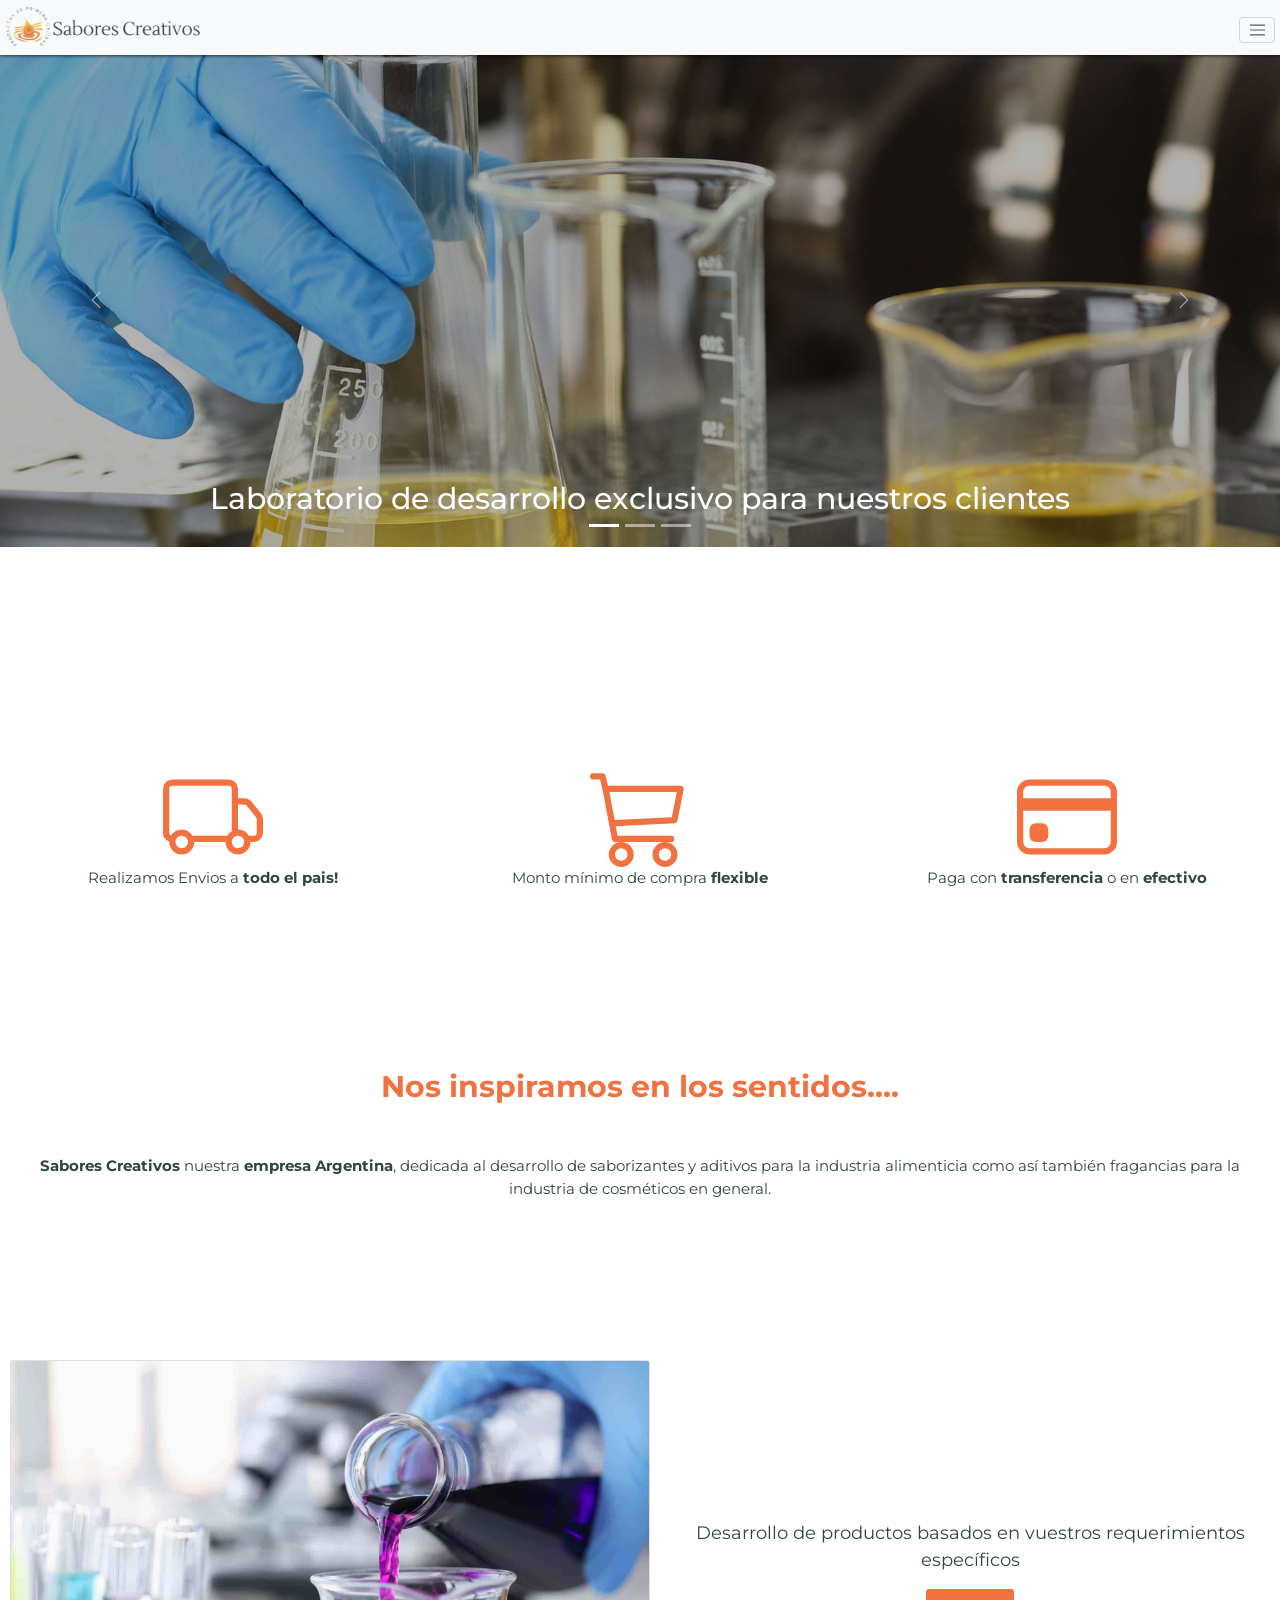
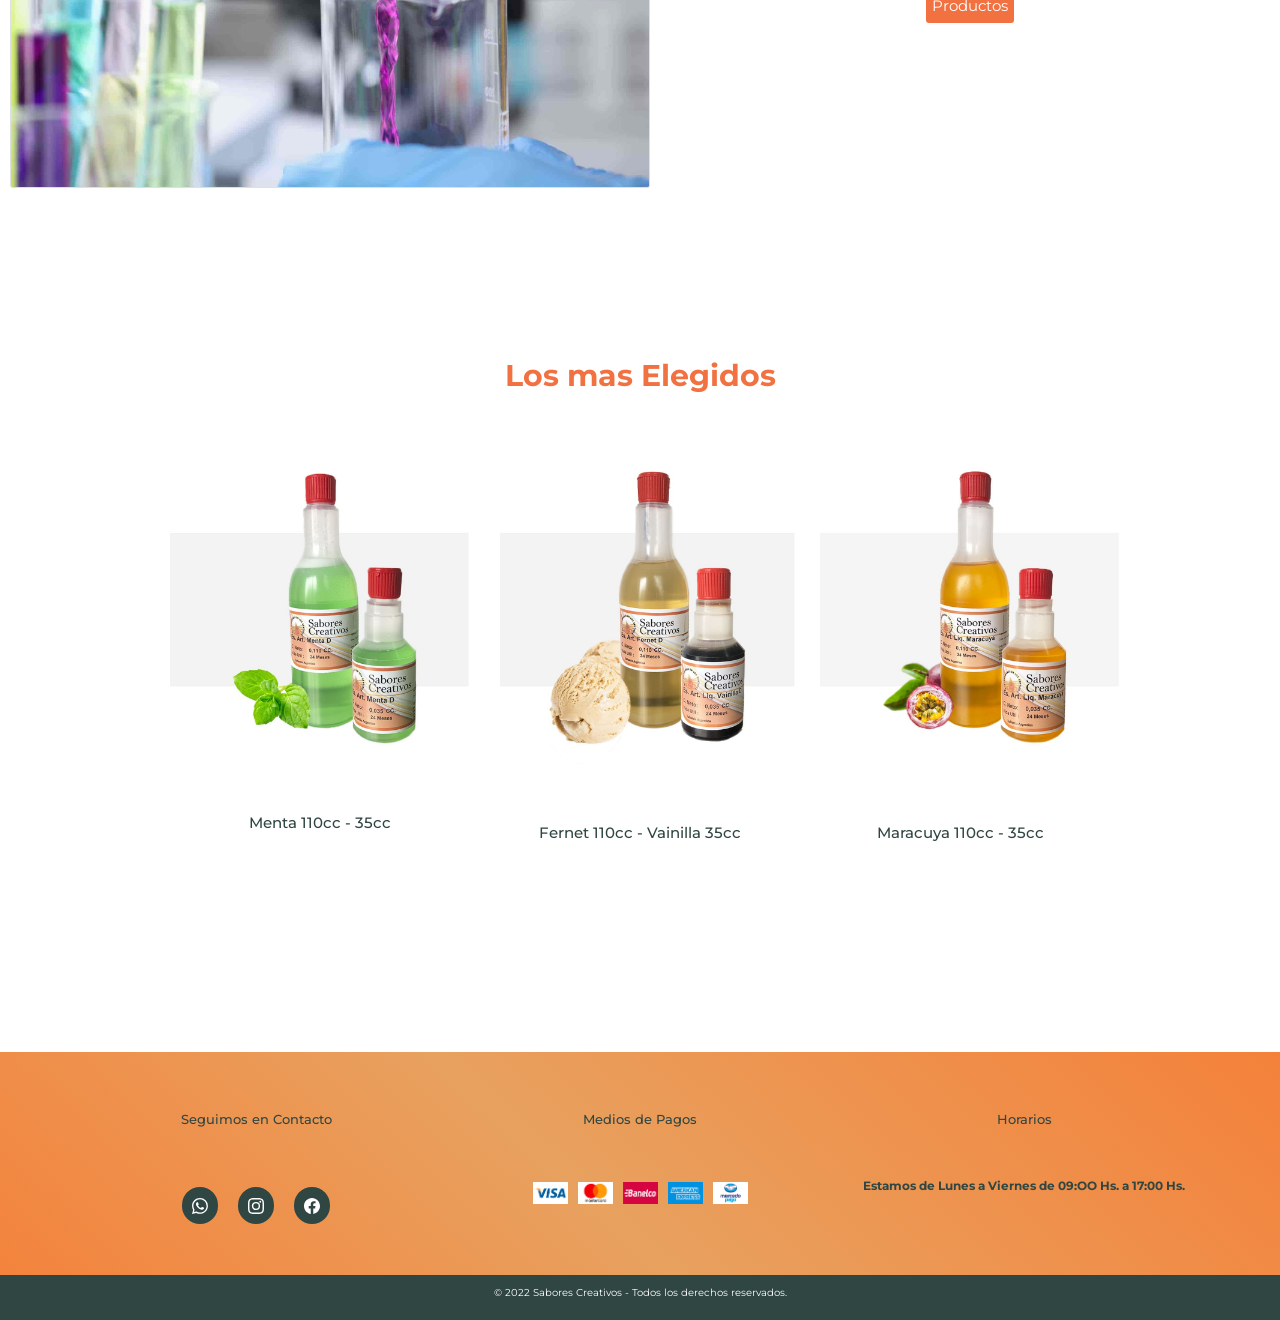
<file: docs/index.html>
<!DOCTYPE html>
<html lang="en">
<head>
    <meta charset="UTF-8">
    <meta http-equiv="X-UA-Compatible" content="IE=edge">
    <meta name="viewport" content="width=device-width, initial-scale=1.0">
    <link href="https://cdn.jsdelivr.net/npm/bootstrap@5.0.2/dist/css/bootstrap.min.css" rel="stylesheet" integrity="sha384-EVSTQN3/azprG1Anm3QDgpJLIm9Nao0Yz1ztcQTwFspd3yD65VohhpuuCOmLASjC" crossorigin="anonymous">
    <meta name="description" content="Desarrollamos Sabores líquidos y en Polvo, Aceites Esenciales, Sabores Dulces, Frutales y Cítricos, Sabores Salados, Cárnicos y de Especias Sabores SIN TACC * Colorantes Líquidos, en Pasta y Polvo Naturales. Envios a todo el pais. Ventas por mayor y menor.">
    <meta name="keywords" content="Esencias, Esencias Comestibles, Sabores, Sabores Creativos, Saborizantes, Colores, Colorantes, Hidrosolubles, Liposolubles, Aceites Esenciales">
    <link rel="stylesheet" href="./estilos/style.css">
    <title>Inicio - Sabores Creativos</title>
</head>
<body>
    <header>
        <div class="navFija">
            <div class="listaHeader">
                <div>
                    <a class="box box2" href="./index.html">
                        <img class="logo boxx box2" src="./img/logosabores.jpg" alt="Logo empresa Sabores Creativos">
                    </a>
                </div>
                <nav class="navHeader">
                    <div class="collapse" id="navbarToggleExternalContent">
                        <div class="bg p-4">
                            <ul class="listaPrincipal">
                                <li class=" box box2">
                                    <a href="./index.html">Inicio</a>
                                </li>
                                <div class="box box2">
                                    <a class="dropdown-toggle" href="#conocer" id="navbarDarkDropdownMenuLink" role="button" data-bs-toggle="dropdown" aria-expanded="false">Productos</a>
                                        <ul class="dropdown-menu dropdown-menu-light" aria-labelledby="navbarDarkDropdownMenuLink">
                                            <li class="dropdown-item box box2"><a href="./sections/sabores-dulces.html">Sabores - Dulces</a></li>
                                            <li class="dropdown-item box box2"><a href="./sections/sabores-salados.html">Sabores - Salados</a></li>
                                            <li class="dropdown-item box box2"><a href="./sections/colorantes-artificiales.html">Colorantes - Artificiales</a></li>
                                            <li class="dropdown-item box box2"><a href="./sections/colorantes-naturales.html">Colorantes - Naturales</a></li>
                                            <li class="dropdown-item box box2"><a href="./sections/materias-primas.html">Materias - Primas</a></li>
                                        </ul>
                                </div>
                                <li class=" box box2">
                                    <a href="./sections/donde estamos.html">Donde Estamos</a>
                                </li>
                                <li class=" box box2">
                                    <a href="./sections/nosotros.html">Nosotros</a>
                                </li>
                                <li class=" box box2">
                                    <a href="./sections/contacto.html">Contacto</a>
                                </li>
                            </ul>
                                <div class="container-fluid">
                                    <form class="d-flex">
                                        <input class="form-control me-2" type="search" placeholder="Buscar Producto" aria-label="Search">
                                        <button class="btn btn-outline-success" type="submit"><svg xmlns="http://www.w3.org/2000/svg" width="16" height="16" fill="currentColor" class="bi bi-search" viewBox="0 0 16 16">
                                            <path d="M11.742 10.344a6.5 6.5 0 1 0-1.397 1.398h-.001c.03.04.062.078.098.115l3.85 3.85a1 1 0 0 0 1.415-1.414l-3.85-3.85a1.007 1.007 0 0 0-.115-.1zM12 6.5a5.5 5.5 0 1 1-11 0 5.5 5.5 0 0 1 11 0z"/>
                                        </svg></button>
                                    </form>
                                </div>
                        </div>
                    </div>
                    <nav class="navbar navbar-light">
                        <div id="hamburger" class="container-fluid">
                        <button class="navbar-toggler" type="button" data-bs-toggle="collapse" data-bs-target="#navbarToggleExternalContent" aria-controls="navbarToggleExternalContent" aria-expanded="false" aria-label="Toggle navigation">
                            <span class="navbar-toggler-icon"></span>
                        </button>
                        </div>
                    </nav>
                </nav>
            </div>
        </div>
    </header>
    <main>
        <section class="container-fluid">
            <div id="carouselExampleCaptions" class="carousel slide" data-bs-ride="carousel">
                <div class="carousel-indicators">
                  <button type="button" data-bs-target="#carouselExampleCaptions" data-bs-slide-to="0" class="active" aria-current="true" aria-label="Slide 1"></button>
                  <button type="button" data-bs-target="#carouselExampleCaptions" data-bs-slide-to="1" aria-label="Slide 2"></button>
                  <button type="button" data-bs-target="#carouselExampleCaptions" data-bs-slide-to="2" aria-label="Slide 3"></button>
                </div>
                <div class="carousel-inner">
                  <div class="carousel-item active">
                    <img src="./img/carrouselllphone.jpg" class="carrouselPhone w-100" alt="laboratorio quimico">
                    <img src="./img/carrouselll.jpg" class="carrouselPc d-blockk w-100" alt="laboratorio quimico">
                    <div class="carousel-caption d-md-block">
                      <h5 class="carrouselll">Laboratorio de desarrollo exclusivo para nuestros clientes</h5>
                    </div>
                  </div>
                  <div class="carousel-item">
                    <img src="./img/macaronssphone.jpg" class="carrouselPhone w-100" alt="macarons de colores">
                    <img src="./img/macaronss.jpg" class="carrouselPc d-blockk w-100" alt="macarons de colores">
                    <div class="carousel-caption d-md-block">
                      <h5 class="carrouselll">Todos los colores y sabores en un solo lugar</h5>
                    </div>
                  </div>
                  <div class="carousel-item">
                    <img src="./img/heladophone.jpg" class="carrouselPhone w-100" alt="cucuruchos con helados">
                    <img src="./img/helado.jpg" class="carrouselPc d-blockk w-100" alt="cucuruchos con helados">
                    <div class="carousel-caption d-md-block">
                      <h5 class="carrouselll">Confiabilidad, calidad y creatividad para nuestros clientes</h5>
                    </div>
                  </div>
                </div>
                <button class="carousel-control-prev" type="button" data-bs-target="#carouselExampleCaptions" data-bs-slide="prev">
                  <span class="carousel-control-prev-icon" aria-hidden="true"></span>
                  <span class="visually-hidden">Previous</span>
                </button>
                <button class="carousel-control-next" type="button" data-bs-target="#carouselExampleCaptions" data-bs-slide="next">
                  <span class="carousel-control-next-icon" aria-hidden="true"></span>
                  <span class="visually-hidden">Next</span>
                </button>
              </div>
        </section>
        <div class="datosImportantes">
            <div class="box box2">
                <svg  data-aos="fade-up" class="svg-datos" xmlns="http://www.w3.org/2000/svg" width="70" height="70" fill="currentColor" class="bi bi-truck" viewBox="0 0 16 16">
                    <path d="M0 3.5A1.5 1.5 0 0 1 1.5 2h9A1.5 1.5 0 0 1 12 3.5V5h1.02a1.5 1.5 0 0 1 1.17.563l1.481 1.85a1.5 1.5 0 0 1 .329.938V10.5a1.5 1.5 0 0 1-1.5 1.5H14a2 2 0 1 1-4 0H5a2 2 0 1 1-3.998-.085A1.5 1.5 0 0 1 0 10.5v-7zm1.294 7.456A1.999 1.999 0 0 1 4.732 11h5.536a2.01 2.01 0 0 1 .732-.732V3.5a.5.5 0 0 0-.5-.5h-9a.5.5 0 0 0-.5.5v7a.5.5 0 0 0 .294.456zM12 10a2 2 0 0 1 1.732 1h.768a.5.5 0 0 0 .5-.5V8.35a.5.5 0 0 0-.11-.312l-1.48-1.85A.5.5 0 0 0 13.02 6H12v4zm-9 1a1 1 0 1 0 0 2 1 1 0 0 0 0-2zm9 0a1 1 0 1 0 0 2 1 1 0 0 0 0-2z"/>
                  </svg>
                <p class="shipping">Realizamos Envios a <strong>todo el pais!</strong></p>
            </div>
            <div class="box box2">
                <svg class="svg-datos" xmlns="http://www.w3.org/2000/svg" width="70" height="70" fill="currentColor" class="bi bi-cart3" viewBox="0 0 16 16">
                    <path d="M0 1.5A.5.5 0 0 1 .5 1H2a.5.5 0 0 1 .485.379L2.89 3H14.5a.5.5 0 0 1 .49.598l-1 5a.5.5 0 0 1-.465.401l-9.397.472L4.415 11H13a.5.5 0 0 1 0 1H4a.5.5 0 0 1-.491-.408L2.01 3.607 1.61 2H.5a.5.5 0 0 1-.5-.5zM3.102 4l.84 4.479 9.144-.459L13.89 4H3.102zM5 12a2 2 0 1 0 0 4 2 2 0 0 0 0-4zm7 0a2 2 0 1 0 0 4 2 2 0 0 0 0-4zm-7 1a1 1 0 1 1 0 2 1 1 0 0 1 0-2zm7 0a1 1 0 1 1 0 2 1 1 0 0 1 0-2z"/>
                  </svg>
                <p class="shopping">Monto mínimo de compra <strong>flexible</strong></p>
                </div>
            <div class="box box2">
                <svg class="svg-datos" xmlns="http://www.w3.org/2000/svg" width="70" height="70" fill="currentColor" class="bi bi-credit-card" viewBox="0 0 16 16">
                    <path d="M0 4a2 2 0 0 1 2-2h12a2 2 0 0 1 2 2v8a2 2 0 0 1-2 2H2a2 2 0 0 1-2-2V4zm2-1a1 1 0 0 0-1 1v1h14V4a1 1 0 0 0-1-1H2zm13 4H1v5a1 1 0 0 0 1 1h12a1 1 0 0 0 1-1V7z"/>
                    <path d="M2 10a1 1 0 0 1 1-1h1a1 1 0 0 1 1 1v1a1 1 0 0 1-1 1H3a1 1 0 0 1-1-1v-1z"/>
                  </svg>
                  <p class="shopping">Paga con <strong>transferencia</strong> o en <strong>efectivo</strong></p>
                </div>
        </div>
        <div class="nuestrosProductos">
            <h1 class="h1Productos">Nos inspiramos en los sentidos....</h1>
            <p class="inspiramos"> <strong>Sabores Creativos</strong> nuestra <strong>empresa Argentina</strong>, dedicada al desarrollo de saborizantes y aditivos para la industria alimenticia como así también fragancias para la industria de cosméticos en general.</p>
        </div>
        <div class="navProductos">
            <nav id="conocer" class="navProductos">
                <ul class="conoceProductos">
                    <li id="container-productos" class="containerProductos">
                        <img class="imgProductos precipitadoPhone" src="./img/pruebafondoproductoss.jpg" alt="vaso precipitado">
                        <img class="precipitadoPc" src="./img/vasoprecipitado.jpg" alt="vaso precipitado">
                        <div class="btnProductos">
                            <p class="textProductos">Desarrollo de productos basados en vuestros requerimientos específicos</p>
                            <button class="btn box box2">
                                <a class="bttnProductos" type="button" href="./sections/productos.html">Productos</a>
                            </button>
                        </div>
                    </li>
                </ul>
            </nav>
        </div>
        <h2 class="masElegidos">Los mas Elegidos</h2>
        <div class="imgElegidos">
            <div class="imgElegidos">
                <div class="imgMasElegidos box box2">
                <img src="./img/mentadoble.jpg" alt="frasco sabor menta de 110cc">
                <h3 class="h3-elegidos">Menta 110cc - 35cc</h3>
                </div>
                <div class="imgMasElegidos box box2">
                <img class="imgMasElegidos" src="./img/fernervainilladoble.jpg" alt="frasco sabor vainilla y fernet de 110cc y 35cc">
                <h3 class="h3-elegidos">Fernet 110cc - Vainilla 35cc</h3>
                </div>
                <div class="imgMasElegidos box box2">
                <img class="imgMasElegidos" src="./img/maracuyadoble.jpg" alt="frasco sabor maracuya 35cc">
                <h3 class="h3-elegidos">Maracuya 110cc - 35cc</h3>
                </div>
            </div>
        </div>
    </main>
    <footer>
        <div class="datosFooter">
            <section class="sectionFooter">
                <h3>Seguimos en Contacto</h3>
                <div>
                    <nav class="redesSociales">
                        <li class="imgRedes"><a href="https://api.whatsapp.com/send?phone=541166691802" target="_blank"><svg xmlns="http://www.w3.org/2000/svg" width="16" height="16" fill="currentColor" color="white" viewBox="0 0 16 16">
                            <path d="M13.601 2.326A7.854 7.854 0 0 0 7.994 0C3.627 0 .068 3.558.064 7.926c0 1.399.366 2.76 1.057 3.965L0 16l4.204-1.102a7.933 7.933 0 0 0 3.79.965h.004c4.368 0 7.926-3.558 7.93-7.93A7.898 7.898 0 0 0 13.6 2.326zM7.994 14.521a6.573 6.573 0 0 1-3.356-.92l-.24-.144-2.494.654.666-2.433-.156-.251a6.56 6.56 0 0 1-1.007-3.505c0-3.626 2.957-6.584 6.591-6.584a6.56 6.56 0 0 1 4.66 1.931 6.557 6.557 0 0 1 1.928 4.66c-.004 3.639-2.961 6.592-6.592 6.592zm3.615-4.934c-.197-.099-1.17-.578-1.353-.646-.182-.065-.315-.099-.445.099-.133.197-.513.646-.627.775-.114.133-.232.148-.43.05-.197-.1-.836-.308-1.592-.985-.59-.525-.985-1.175-1.103-1.372-.114-.198-.011-.304.088-.403.087-.088.197-.232.296-.346.1-.114.133-.198.198-.33.065-.134.034-.248-.015-.347-.05-.099-.445-1.076-.612-1.47-.16-.389-.323-.335-.445-.34-.114-.007-.247-.007-.38-.007a.729.729 0 0 0-.529.247c-.182.198-.691.677-.691 1.654 0 .977.71 1.916.81 2.049.098.133 1.394 2.132 3.383 2.992.47.205.84.326 1.129.418.475.152.904.129 1.246.08.38-.058 1.171-.48 1.338-.943.164-.464.164-.86.114-.943-.049-.084-.182-.133-.38-.232z"/>
                        </svg></a></li>
                        <li class="imgRedes"><a href="https://www.instagram.com/saborescreativos_online/" target="_blank"><svg xmlns="http://www.w3.org/2000/svg" width="16" height="16" fill="currentColor" color="white" viewBox="0 0 16 16">
                            <path d="M8 0C5.829 0 5.556.01 4.703.048 3.85.088 3.269.222 2.76.42a3.917 3.917 0 0 0-1.417.923A3.927 3.927 0 0 0 .42 2.76C.222 3.268.087 3.85.048 4.7.01 5.555 0 5.827 0 8.001c0 2.172.01 2.444.048 3.297.04.852.174 1.433.372 1.942.205.526.478.972.923 1.417.444.445.89.719 1.416.923.51.198 1.09.333 1.942.372C5.555 15.99 5.827 16 8 16s2.444-.01 3.298-.048c.851-.04 1.434-.174 1.943-.372a3.916 3.916 0 0 0 1.416-.923c.445-.445.718-.891.923-1.417.197-.509.332-1.09.372-1.942C15.99 10.445 16 10.173 16 8s-.01-2.445-.048-3.299c-.04-.851-.175-1.433-.372-1.941a3.926 3.926 0 0 0-.923-1.417A3.911 3.911 0 0 0 13.24.42c-.51-.198-1.092-.333-1.943-.372C10.443.01 10.172 0 7.998 0h.003zm-.717 1.442h.718c2.136 0 2.389.007 3.232.046.78.035 1.204.166 1.486.275.373.145.64.319.92.599.28.28.453.546.598.92.11.281.24.705.275 1.485.039.843.047 1.096.047 3.231s-.008 2.389-.047 3.232c-.035.78-.166 1.203-.275 1.485a2.47 2.47 0 0 1-.599.919c-.28.28-.546.453-.92.598-.28.11-.704.24-1.485.276-.843.038-1.096.047-3.232.047s-2.39-.009-3.233-.047c-.78-.036-1.203-.166-1.485-.276a2.478 2.478 0 0 1-.92-.598 2.48 2.48 0 0 1-.6-.92c-.109-.281-.24-.705-.275-1.485-.038-.843-.046-1.096-.046-3.233 0-2.136.008-2.388.046-3.231.036-.78.166-1.204.276-1.486.145-.373.319-.64.599-.92.28-.28.546-.453.92-.598.282-.11.705-.24 1.485-.276.738-.034 1.024-.044 2.515-.045v.002zm4.988 1.328a.96.96 0 1 0 0 1.92.96.96 0 0 0 0-1.92zm-4.27 1.122a4.109 4.109 0 1 0 0 8.217 4.109 4.109 0 0 0 0-8.217zm0 1.441a2.667 2.667 0 1 1 0 5.334 2.667 2.667 0 0 1 0-5.334z"/>
                        </svg></a></li>
                        <li class="imgRedes"><a href="https://www.facebook.com/profile.php?id=100066855115060" target="_blank"><svg xmlns="http://www.w3.org/2000/svg" width="16" height="16" fill="currentColor" color="white" viewBox="0 0 16 16">
                            <path d="M16 8.049c0-4.446-3.582-8.05-8-8.05C3.58 0-.002 3.603-.002 8.05c0 4.017 2.926 7.347 6.75 7.951v-5.625h-2.03V8.05H6.75V6.275c0-2.017 1.195-3.131 3.022-3.131.876 0 1.791.157 1.791.157v1.98h-1.009c-.993 0-1.303.621-1.303 1.258v1.51h2.218l-.354 2.326H9.25V16c3.824-.604 6.75-3.934 6.75-7.951z"/>
                        </svg></a></li>
                    </nav>
                </div>
            </section>
            <section class="sectionFooter">
                <h3>Medios de Pagos</h3>
                <div class="imgPagos">
                    <img id="img-pagos" src="./img/visa.png" alt="medio de pago visa">
                    <img id="img-pagos" src="./img/mastercard.png" alt="medio de pago mastercard">
                    <img id="img-pagos" src="./img/banelco.png" alt="medio de pago banelco">
                    <img id="img-pagos" src="./img/amex.png" alt="medio de pago amex">
                    <img id="img-pagos" src="./img/mercadopago.png" alt="medio de pago mercadopago">
                </div>
            </section>
            <section class="sectionFooter">
                <h3>Horarios</h3>
                <div class="horarios">
                    <p><strong>Estamos de Lunes a Viernes de 09:OO Hs. a 17:00 Hs.</strong></p>
                </div>
            </section>
        </div>
        <div class="copyright">
            <p>© 2022 Sabores Creativos - Todos los derechos reservados.</p>
        </div>
    </footer>
    <script 
    src="https://cdn.jsdelivr.net/npm/bootstrap@5.0.2/dist/js/bootstrap.bundle.min.js" integrity="sha384-MrcW6ZMFYlzcLA8Nl+NtUVF0sA7MsXsP1UyJoMp4YLEuNSfAP+JcXn/tWtIaxVXM" crossorigin="anonymous">
    </script>
</body>
</html>
</file>
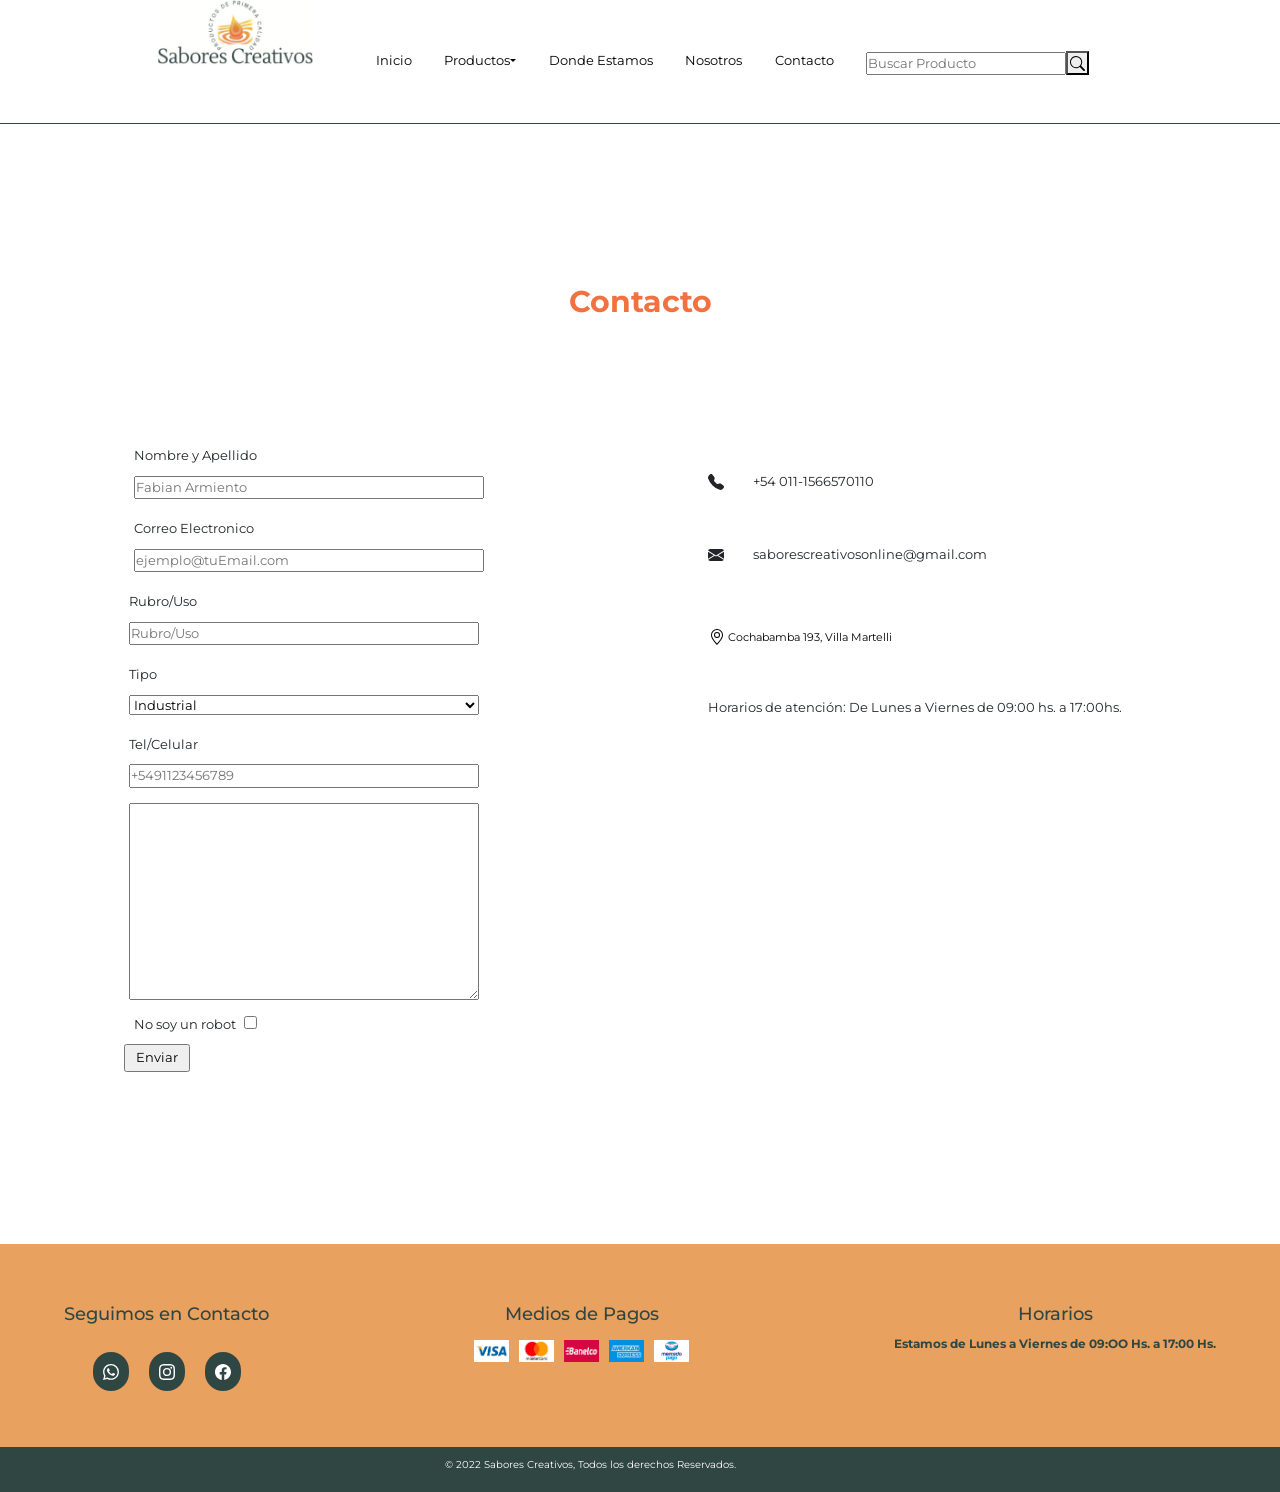
<file: sections/Contacto.html>
<!DOCTYPE html>
<html lang="en">
    <head>
        <meta charset="UTF-8">
        <meta http-equiv="X-UA-Compatible" content="IE=edge">
        <meta name="viewport" content="width=device-width, initial-scale=1.0">
        <link href="https://cdn.jsdelivr.net/npm/bootstrap@5.0.2/dist/css/bootstrap.min.css" rel="stylesheet" integrity="sha384-EVSTQN3/azprG1Anm3QDgpJLIm9Nao0Yz1ztcQTwFspd3yD65VohhpuuCOmLASjC" crossorigin="anonymous">
        <link rel="stylesheet" href="../css/style.css">
        <title>Nosotros - Sabores Creativos</title>
    </head>
<body>
    <header>
        <div class="listaHeader">
            <a class="indexImg box box2" href="../index.html">
                <img class="logo" src="../img/logosabores.jpg" alt="Logo empresa Sabores Creativos">
            </a>
            <nav>
                <ul>
                    <li class="listaPrincipal box box2">
                        <a href="../Index.html">Inicio</a>
                    </li>
                    <div class="dropdown box box2">
                        <a href="../Index.html#conocer">Productos</a>
                        <button class="buttonProductos dropdown-toggle" type="button" id="dropdownMenuButton1" data-bs-toggle="dropdown" aria-expanded="false"></button>
                            <ul class="dropdown-menu" aria-labelledby="dropdownMenuButton1">
                                <li class="dropdown-item box box2"><a href="../sections/Productos/Uso Industrial.html">Uso Industrial</a></li>
                                <li class="dropdown-item box box2"><a href="../sections/Productos/Reposteria.html">Repostería/Uso Doméstico</a></li>
                                <li class="dropdown-item box box2"><a href="../sections/Productos/Altas Temperaturas.html">Altas Temperaturas</a></li>
                                <li class="dropdown-item box box2"><a href="../sections/Productos/Otros.html">Otros</a></li>
                            </ul>
                    </div>
                    <li class="listaPrincipal box box2">
                        <a href="../sections/Donde Estamos.html">Donde Estamos</a>
                    </li>
                    <li class="listaPrincipal box box2">
                        <a href="../sections/Nosotros.html">Nosotros</a>
                    </li>
                    <li class="listaPrincipal box box2">
                        <a href="../sections/Contacto.html">Contacto</a>
                    </li>
                </ul>
                <form action="">
                    <input class="buscador" type="search" placeholder="Buscar Producto">
                    <button>
                        <svg class="svgBuscador" xmlns="http://www.w3.org/2000/svg" width="19" height="19" fill="currentColor" class="bi-search" viewBox="0 0 16 16">
                            <path d="M11.742 10.344a6.5 6.5 0 1 0-1.397 1.398h-.001c.03.04.062.078.098.115l3.85 3.85a1 1 0 0 0 1.415-1.414l-3.85-3.85a1.007 1.007 0 0 0-.115-.1zM12 6.5a5.5 5.5 0 1 1-11 0 5.5 5.5 0 0 1 11 0z"/>
                          </svg>
                    </button>
                </form>
            </nav>
        </div>
    </header>
    <main>
        <h2 class="contacto">Contacto</h2>
        <section class="cuerpoContacto">
            <div class="todoContacto">
                <form class="formularioContacto" action="">
                    <div class="nombreApellido">
                        <label class="nombreApellido1" for="nombre-apellido">Nombre y Apellido</label>
                        <input class="nombreApellido2" type="text" name="nombre-apellido" id="nombre-apellido" placeholder="Fabian Armiento" required>
                    </div>
                    <div class="nombreApellido">
                        <label class="nombreApellido1" for="correo-electronico">Correo Electronico</label>
                        <input class="nombreApellido2" type="email" name="correo-electronico" id="correo-electronico" placeholder="ejemplo@tuEmail.com" required>
                    </div>
                    <div class="nombreApellido">
                        <label class="rubro1" for="Rubro/Uso">Rubro/Uso</label>
                        <input class="rubro2" type="text" id="Rubro/Uso" placeholder="Rubro/Uso" required>
                    </div>
                    <div class="nombreApellido">
                        <label class="tipo1" for="Tipo">Tipo</label>
                        <select class="tipo2" name="Tipo" id="Tipo">
                                <option value="industrial">Industrial</option>
                                <option value="mayorista">Mayorista</option>
                                <option value="minorista">Minorista</option>
                        </select>
                    </div>
                    <div class="nombreApellido">
                        <label class="celular1" for="numeroCelular">Tel/Celular</label>
                        <input class="celular2" type="tel" id="numeroCelular" placeholder="+5491123456789" maxlength="50" required>
                    </div>
                    <div class="textoArea">
                        <textarea class="textoArea1" name="" id="" cols="50" rows="10" required ></textarea>
                    </div>
                    <div class="verificacion">
                        <label class="verificacion" for="verificacion">No soy un robot</label>
                        <input class="enviar" type="checkbox" name="verificacion" value="si">
                    </div>
                    <input class="enviar" type="submit" value="Enviar"></label>
                </form>
            </div>
            <div class="contactoExtra">
                <div class="logoNumero">
                <svg xmlns="http://www.w3.org/2000/svg" width="16" height="16" fill="currentColor" class="bi bi-telephone-fill" viewBox="0 0 16 16">
                    <path fill-rule="evenodd" d="M1.885.511a1.745 1.745 0 0 1 2.61.163L6.29 2.98c.329.423.445.974.315 1.494l-.547 2.19a.678.678 0 0 0 .178.643l2.457 2.457a.678.678 0 0 0 .644.178l2.189-.547a1.745 1.745 0 0 1 1.494.315l2.306 1.794c.829.645.905 1.87.163 2.611l-1.034 1.034c-.74.74-1.846 1.065-2.877.702a18.634 18.634 0 0 1-7.01-4.42 18.634 18.634 0 0 1-4.42-7.009c-.362-1.03-.037-2.137.703-2.877L1.885.511z"/>
                </svg>
                <small class="logoNumero">+54 011-1566570110</small>
                </div>
                <div class="logoNumero">
                <svg xmlns="http://www.w3.org/2000/svg" width="16" height="16" fill="currentColor" class="bi bi-envelope-fill" viewBox="0 0 16 16">
                    <path d="M.05 3.555A2 2 0 0 1 2 2h12a2 2 0 0 1 1.95 1.555L8 8.414.05 3.555ZM0 4.697v7.104l5.803-3.558L0 4.697ZM6.761 8.83l-6.57 4.027A2 2 0 0 0 2 14h12a2 2 0 0 0 1.808-1.144l-6.57-4.027L8 9.586l-1.239-.757Zm3.436-.586L16 11.801V4.697l-5.803 3.546Z"/>
                  </svg>
                <small class="logoNumero">saborescreativosonline@gmail.com</small>
                </div>
                <div class="logoNumero">
                    <nav>
                        <li class="listMaps">
                            <a class="linkGoogle" href="https://www.google.com/maps/place/Sabores+Creativos/@-34.5549674,-58.5168659,15z/data=!4m2!3m1!1s0x0:0x4099973a335d4e1b?sa=X&ved=2ahUKEwin-oWolYb7AhUvqpUCHRRrB24Q_BJ6BAhhEAU" target="_blank" ><svg xmlns="http://www.w3.org/2000/svg" width="16" height="16" fill="currentColor" class="bi bi-geo-alt" viewBox="0 0 16 16">
                                <path d="M12.166 8.94c-.524 1.062-1.234 2.12-1.96 3.07A31.493 31.493 0 0 1 8 14.58a31.481 31.481 0 0 1-2.206-2.57c-.726-.95-1.436-2.008-1.96-3.07C3.304 7.867 3 6.862 3 6a5 5 0 0 1 10 0c0 .862-.305 1.867-.834 2.94zM8 16s6-5.686 6-10A6 6 0 0 0 2 6c0 4.314 6 10 6 10z"/>
                                <path d="M8 8a2 2 0 1 1 0-4 2 2 0 0 1 0 4zm0 1a3 3 0 1 0 0-6 3 3 0 0 0 0 6z"/>
                            </svg>
                            <small class="googleMaps">Cochabamba 193, Villa Martelli</small>
                            </a>
                        </li>
                    </nav>
                </div>
                <small class="logoNumero">Horarios de atención: De Lunes a Viernes de 09:00 hs. a 17:00hs.</small>
            </div>
        </section>
    </main>
    <footer>
        <div class="datosFooter">
            <section class="sectionFooter">
                <h3>Seguimos en Contacto</h3>
                <div>
                    <nav class="redesSociales">
                        <li class="imgRedes"><a href="https://api.whatsapp.com/send?phone=541166691802" target="_blank"><svg xmlns="http://www.w3.org/2000/svg" width="16" height="16" fill="currentColor" color="white" viewBox="0 0 16 16">
                            <path d="M13.601 2.326A7.854 7.854 0 0 0 7.994 0C3.627 0 .068 3.558.064 7.926c0 1.399.366 2.76 1.057 3.965L0 16l4.204-1.102a7.933 7.933 0 0 0 3.79.965h.004c4.368 0 7.926-3.558 7.93-7.93A7.898 7.898 0 0 0 13.6 2.326zM7.994 14.521a6.573 6.573 0 0 1-3.356-.92l-.24-.144-2.494.654.666-2.433-.156-.251a6.56 6.56 0 0 1-1.007-3.505c0-3.626 2.957-6.584 6.591-6.584a6.56 6.56 0 0 1 4.66 1.931 6.557 6.557 0 0 1 1.928 4.66c-.004 3.639-2.961 6.592-6.592 6.592zm3.615-4.934c-.197-.099-1.17-.578-1.353-.646-.182-.065-.315-.099-.445.099-.133.197-.513.646-.627.775-.114.133-.232.148-.43.05-.197-.1-.836-.308-1.592-.985-.59-.525-.985-1.175-1.103-1.372-.114-.198-.011-.304.088-.403.087-.088.197-.232.296-.346.1-.114.133-.198.198-.33.065-.134.034-.248-.015-.347-.05-.099-.445-1.076-.612-1.47-.16-.389-.323-.335-.445-.34-.114-.007-.247-.007-.38-.007a.729.729 0 0 0-.529.247c-.182.198-.691.677-.691 1.654 0 .977.71 1.916.81 2.049.098.133 1.394 2.132 3.383 2.992.47.205.84.326 1.129.418.475.152.904.129 1.246.08.38-.058 1.171-.48 1.338-.943.164-.464.164-.86.114-.943-.049-.084-.182-.133-.38-.232z"/>
                        </svg></a></li>
                        <li class="imgRedes"><a href="https://www.instagram.com/saborescreativos_online/" target="_blank"><svg xmlns="http://www.w3.org/2000/svg" width="16" height="16" fill="currentColor" color="white" viewBox="0 0 16 16">
                            <path d="M8 0C5.829 0 5.556.01 4.703.048 3.85.088 3.269.222 2.76.42a3.917 3.917 0 0 0-1.417.923A3.927 3.927 0 0 0 .42 2.76C.222 3.268.087 3.85.048 4.7.01 5.555 0 5.827 0 8.001c0 2.172.01 2.444.048 3.297.04.852.174 1.433.372 1.942.205.526.478.972.923 1.417.444.445.89.719 1.416.923.51.198 1.09.333 1.942.372C5.555 15.99 5.827 16 8 16s2.444-.01 3.298-.048c.851-.04 1.434-.174 1.943-.372a3.916 3.916 0 0 0 1.416-.923c.445-.445.718-.891.923-1.417.197-.509.332-1.09.372-1.942C15.99 10.445 16 10.173 16 8s-.01-2.445-.048-3.299c-.04-.851-.175-1.433-.372-1.941a3.926 3.926 0 0 0-.923-1.417A3.911 3.911 0 0 0 13.24.42c-.51-.198-1.092-.333-1.943-.372C10.443.01 10.172 0 7.998 0h.003zm-.717 1.442h.718c2.136 0 2.389.007 3.232.046.78.035 1.204.166 1.486.275.373.145.64.319.92.599.28.28.453.546.598.92.11.281.24.705.275 1.485.039.843.047 1.096.047 3.231s-.008 2.389-.047 3.232c-.035.78-.166 1.203-.275 1.485a2.47 2.47 0 0 1-.599.919c-.28.28-.546.453-.92.598-.28.11-.704.24-1.485.276-.843.038-1.096.047-3.232.047s-2.39-.009-3.233-.047c-.78-.036-1.203-.166-1.485-.276a2.478 2.478 0 0 1-.92-.598 2.48 2.48 0 0 1-.6-.92c-.109-.281-.24-.705-.275-1.485-.038-.843-.046-1.096-.046-3.233 0-2.136.008-2.388.046-3.231.036-.78.166-1.204.276-1.486.145-.373.319-.64.599-.92.28-.28.546-.453.92-.598.282-.11.705-.24 1.485-.276.738-.034 1.024-.044 2.515-.045v.002zm4.988 1.328a.96.96 0 1 0 0 1.92.96.96 0 0 0 0-1.92zm-4.27 1.122a4.109 4.109 0 1 0 0 8.217 4.109 4.109 0 0 0 0-8.217zm0 1.441a2.667 2.667 0 1 1 0 5.334 2.667 2.667 0 0 1 0-5.334z"/>
                        </svg></a></li>
                        <li class="imgRedes"><a href="https://www.facebook.com/profile.php?id=100066855115060" target="_blank"><svg xmlns="http://www.w3.org/2000/svg" width="16" height="16" fill="currentColor" color="white" viewBox="0 0 16 16">
                            <path d="M16 8.049c0-4.446-3.582-8.05-8-8.05C3.58 0-.002 3.603-.002 8.05c0 4.017 2.926 7.347 6.75 7.951v-5.625h-2.03V8.05H6.75V6.275c0-2.017 1.195-3.131 3.022-3.131.876 0 1.791.157 1.791.157v1.98h-1.009c-.993 0-1.303.621-1.303 1.258v1.51h2.218l-.354 2.326H9.25V16c3.824-.604 6.75-3.934 6.75-7.951z"/>
                        </svg></a></li>
                    </nav>
                </div>
            </section>
            <section class="sectionFooter">
                <h3>Medios de Pagos</h3>
                <div class="imgPagos">
                    <img id="img-pagos" src="../img/visa.png" alt="medio de pago visa">
                    <img id="img-pagos" src="../img/mastercard.png" alt="medio de pago mastercard">
                    <img id="img-pagos" src="../img/banelco.png" alt="medio de pago banelco">
                    <img id="img-pagos" src="../img/amex.png" alt="medio de pago amex">
                    <img id="img-pagos" src="../img/mercadopago.png" alt="medio de pago mercadopago">
                </div>
            </section>
            <section class="sectionFooter">
                <h3>Horarios</h3>
                <div class="horarios">
                    <p><strong>Estamos de Lunes a Viernes de 09:OO Hs. a 17:00 Hs.</strong></p>
                </div>
            </section>
        </div>
        <div class="copyright">
            <p>© 2022 Sabores Creativos, Todos los derechos Reservados.</p>
        </div>
    </footer>
    <script 
    src="https://cdn.jsdelivr.net/npm/bootstrap@5.0.2/dist/js/bootstrap.bundle.min.js" integrity="sha384-MrcW6ZMFYlzcLA8Nl+NtUVF0sA7MsXsP1UyJoMp4YLEuNSfAP+JcXn/tWtIaxVXM" crossorigin="anonymous">
    </script>
</body>
</html>
</file>
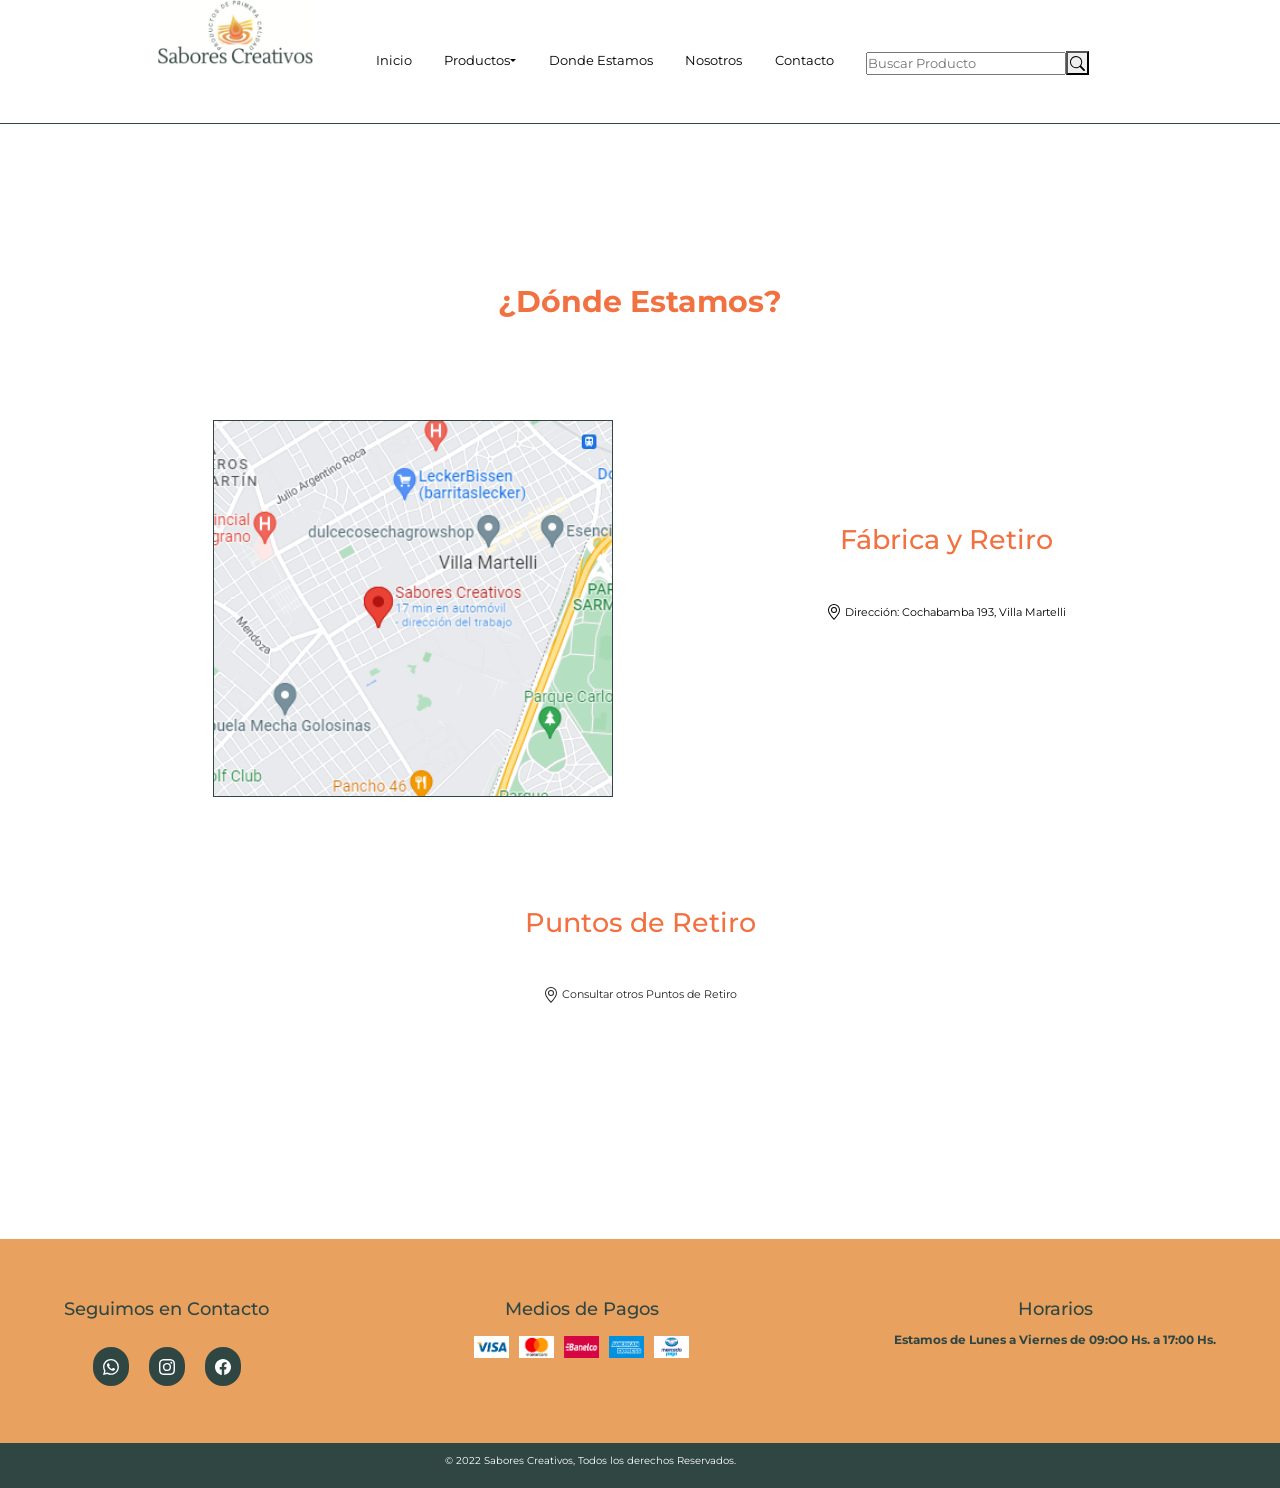
<file: sections/Donde Estamos.html>
<!DOCTYPE html>
<html lang="en">
<head>
    <meta charset="UTF-8">
    <meta http-equiv="X-UA-Compatible" content="IE=edge">
    <meta name="viewport" content="width=device-width, initial-scale=1.0">
    <link href="https://cdn.jsdelivr.net/npm/bootstrap@5.0.2/dist/css/bootstrap.min.css" rel="stylesheet" integrity="sha384-EVSTQN3/azprG1Anm3QDgpJLIm9Nao0Yz1ztcQTwFspd3yD65VohhpuuCOmLASjC" crossorigin="anonymous">
    <link rel="stylesheet" href="../css/style.css">
    <title>Donde Estamos - Sabores Creativos</title>
</head>
<body>
    <header>
        <div class="listaHeader">
            <a class="indexImg box box2" href="../index.html">
                <img class="logo" src="../img/logosabores.jpg" alt="Logo empresa Sabores Creativos">
            </a>
            <nav>
                <ul>
                    <li class="listaPrincipal box box2">
                        <a href="../Index.html">Inicio</a>
                    </li>
                    <div class="dropdown box box2">
                        <a href="../Index.html#conocer">Productos</a>
                        <button class="buttonProductos dropdown-toggle" type="button" id="dropdownMenuButton1" data-bs-toggle="dropdown" aria-expanded="false"></button>
                            <ul class="dropdown-menu" aria-labelledby="dropdownMenuButton1">
                                <li class="dropdown-item box box2"><a href="../sections/Productos/Uso Industrial.html">Uso Industrial</a></li>
                                <li class="dropdown-item box box2"><a href="../sections/Productos/Reposteria.html">Repostería/Uso Doméstico</a></li>
                                <li class="dropdown-item box box2"><a href="../sections/Productos/Altas Temperaturas.html">Altas Temperaturas</a></li>
                                <li class="dropdown-item box box2"><a href="../sections/Productos/Otros.html">Otros</a></li>
                            </ul>
                    </div>
                    <li class="listaPrincipal box box2">
                        <a href="../sections/Donde Estamos.html">Donde Estamos</a>
                    </li>
                    <li class="listaPrincipal box box2">
                        <a href="../sections/Nosotros.html">Nosotros</a>
                    </li>
                    <li class="listaPrincipal box box2">
                        <a href="../sections/Contacto.html">Contacto</a>
                    </li>
                </ul>
                <form action="">
                    <input class="buscador" type="search" placeholder="Buscar Producto">
                    <button>
                        <svg class="svgBuscador" xmlns="http://www.w3.org/2000/svg" width="19" height="19" fill="currentColor" class="bi-search" viewBox="0 0 16 16">
                            <path d="M11.742 10.344a6.5 6.5 0 1 0-1.397 1.398h-.001c.03.04.062.078.098.115l3.85 3.85a1 1 0 0 0 1.415-1.414l-3.85-3.85a1.007 1.007 0 0 0-.115-.1zM12 6.5a5.5 5.5 0 1 1-11 0 5.5 5.5 0 0 1 11 0z"/>
                          </svg>
                    </button>
                </form>
            </nav>
        </div>
    </header>
    <main>
        <h1 class="dondeEstamos">¿Dónde Estamos?</h1>
        <div class="mapsFabrica">
            <img  class="imgFabrica" src="../img/googlemaps.png" alt="Ubicacion de la fabrica cochabamba 193">
            <div class="todoFabrica">
                <h2 class="fabricaRetiro">Fábrica y Retiro</h2>
                <nav>
                    <li class="listMaps listMaps2">
                        <a href="https://www.google.com/maps/place/Sabores+Creativos/@-34.5549674,-58.5168659,15z/data=!4m2!3m1!1s0x0:0x4099973a335d4e1b?sa=X&ved=2ahUKEwin-oWolYb7AhUvqpUCHRRrB24Q_BJ6BAhhEAU" target="_blank" ><svg xmlns="http://www.w3.org/2000/svg" width="16" height="16" fill="currentColor" class="bi bi-geo-alt" viewBox="0 0 16 16">
                            <path d="M12.166 8.94c-.524 1.062-1.234 2.12-1.96 3.07A31.493 31.493 0 0 1 8 14.58a31.481 31.481 0 0 1-2.206-2.57c-.726-.95-1.436-2.008-1.96-3.07C3.304 7.867 3 6.862 3 6a5 5 0 0 1 10 0c0 .862-.305 1.867-.834 2.94zM8 16s6-5.686 6-10A6 6 0 0 0 2 6c0 4.314 6 10 6 10z"/>
                            <path d="M8 8a2 2 0 1 1 0-4 2 2 0 0 1 0 4zm0 1a3 3 0 1 0 0-6 3 3 0 0 0 0 6z"/>
                          </svg>
                            <small>Dirección: Cochabamba 193, Villa Martelli</small>
                        </a>
                    </li>
                </nav>
            </div>
        </div>
            <div class="mapsRetiro">
                <div class="puntoRetiro">
                    <h2 class="fabricaRetiro">Puntos de Retiro</h2>
                    <nav class="navMaps">
                        <li class="listMaps listMaps2">
                            <svg xmlns="http://www.w3.org/2000/svg" width="16" height="16" fill="currentColor" class="bi bi-geo-alt" viewBox="0 0 16 16">
                                <path d="M12.166 8.94c-.524 1.062-1.234 2.12-1.96 3.07A31.493 31.493 0 0 1 8 14.58a31.481 31.481 0 0 1-2.206-2.57c-.726-.95-1.436-2.008-1.96-3.07C3.304 7.867 3 6.862 3 6a5 5 0 0 1 10 0c0 .862-.305 1.867-.834 2.94zM8 16s6-5.686 6-10A6 6 0 0 0 2 6c0 4.314 6 10 6 10z"/>
                                <path d="M8 8a2 2 0 1 1 0-4 2 2 0 0 1 0 4zm0 1a3 3 0 1 0 0-6 3 3 0 0 0 0 6z"/>
                            </svg>
                            <small>Consultar otros Puntos de Retiro</small>
                        </li>
                    </nav>
            </div>
        </div>
    </main>
    <footer>
        <div class="datosFooter">
            <section class="sectionFooter">
                <h3>Seguimos en Contacto</h3>
                <div>
                    <nav class="redesSociales">
                        <li class="imgRedes"><a href="https://api.whatsapp.com/send?phone=541166691802" target="_blank"><svg xmlns="http://www.w3.org/2000/svg" width="16" height="16" fill="currentColor" color="white" viewBox="0 0 16 16">
                            <path d="M13.601 2.326A7.854 7.854 0 0 0 7.994 0C3.627 0 .068 3.558.064 7.926c0 1.399.366 2.76 1.057 3.965L0 16l4.204-1.102a7.933 7.933 0 0 0 3.79.965h.004c4.368 0 7.926-3.558 7.93-7.93A7.898 7.898 0 0 0 13.6 2.326zM7.994 14.521a6.573 6.573 0 0 1-3.356-.92l-.24-.144-2.494.654.666-2.433-.156-.251a6.56 6.56 0 0 1-1.007-3.505c0-3.626 2.957-6.584 6.591-6.584a6.56 6.56 0 0 1 4.66 1.931 6.557 6.557 0 0 1 1.928 4.66c-.004 3.639-2.961 6.592-6.592 6.592zm3.615-4.934c-.197-.099-1.17-.578-1.353-.646-.182-.065-.315-.099-.445.099-.133.197-.513.646-.627.775-.114.133-.232.148-.43.05-.197-.1-.836-.308-1.592-.985-.59-.525-.985-1.175-1.103-1.372-.114-.198-.011-.304.088-.403.087-.088.197-.232.296-.346.1-.114.133-.198.198-.33.065-.134.034-.248-.015-.347-.05-.099-.445-1.076-.612-1.47-.16-.389-.323-.335-.445-.34-.114-.007-.247-.007-.38-.007a.729.729 0 0 0-.529.247c-.182.198-.691.677-.691 1.654 0 .977.71 1.916.81 2.049.098.133 1.394 2.132 3.383 2.992.47.205.84.326 1.129.418.475.152.904.129 1.246.08.38-.058 1.171-.48 1.338-.943.164-.464.164-.86.114-.943-.049-.084-.182-.133-.38-.232z"/>
                        </svg></a></li>
                        <li class="imgRedes"><a href="https://www.instagram.com/saborescreativos_online/" target="_blank"><svg xmlns="http://www.w3.org/2000/svg" width="16" height="16" fill="currentColor" color="white" viewBox="0 0 16 16">
                            <path d="M8 0C5.829 0 5.556.01 4.703.048 3.85.088 3.269.222 2.76.42a3.917 3.917 0 0 0-1.417.923A3.927 3.927 0 0 0 .42 2.76C.222 3.268.087 3.85.048 4.7.01 5.555 0 5.827 0 8.001c0 2.172.01 2.444.048 3.297.04.852.174 1.433.372 1.942.205.526.478.972.923 1.417.444.445.89.719 1.416.923.51.198 1.09.333 1.942.372C5.555 15.99 5.827 16 8 16s2.444-.01 3.298-.048c.851-.04 1.434-.174 1.943-.372a3.916 3.916 0 0 0 1.416-.923c.445-.445.718-.891.923-1.417.197-.509.332-1.09.372-1.942C15.99 10.445 16 10.173 16 8s-.01-2.445-.048-3.299c-.04-.851-.175-1.433-.372-1.941a3.926 3.926 0 0 0-.923-1.417A3.911 3.911 0 0 0 13.24.42c-.51-.198-1.092-.333-1.943-.372C10.443.01 10.172 0 7.998 0h.003zm-.717 1.442h.718c2.136 0 2.389.007 3.232.046.78.035 1.204.166 1.486.275.373.145.64.319.92.599.28.28.453.546.598.92.11.281.24.705.275 1.485.039.843.047 1.096.047 3.231s-.008 2.389-.047 3.232c-.035.78-.166 1.203-.275 1.485a2.47 2.47 0 0 1-.599.919c-.28.28-.546.453-.92.598-.28.11-.704.24-1.485.276-.843.038-1.096.047-3.232.047s-2.39-.009-3.233-.047c-.78-.036-1.203-.166-1.485-.276a2.478 2.478 0 0 1-.92-.598 2.48 2.48 0 0 1-.6-.92c-.109-.281-.24-.705-.275-1.485-.038-.843-.046-1.096-.046-3.233 0-2.136.008-2.388.046-3.231.036-.78.166-1.204.276-1.486.145-.373.319-.64.599-.92.28-.28.546-.453.92-.598.282-.11.705-.24 1.485-.276.738-.034 1.024-.044 2.515-.045v.002zm4.988 1.328a.96.96 0 1 0 0 1.92.96.96 0 0 0 0-1.92zm-4.27 1.122a4.109 4.109 0 1 0 0 8.217 4.109 4.109 0 0 0 0-8.217zm0 1.441a2.667 2.667 0 1 1 0 5.334 2.667 2.667 0 0 1 0-5.334z"/>
                        </svg></a></li>
                        <li class="imgRedes"><a href="https://www.facebook.com/profile.php?id=100066855115060" target="_blank"><svg xmlns="http://www.w3.org/2000/svg" width="16" height="16" fill="currentColor" color="white" viewBox="0 0 16 16">
                            <path d="M16 8.049c0-4.446-3.582-8.05-8-8.05C3.58 0-.002 3.603-.002 8.05c0 4.017 2.926 7.347 6.75 7.951v-5.625h-2.03V8.05H6.75V6.275c0-2.017 1.195-3.131 3.022-3.131.876 0 1.791.157 1.791.157v1.98h-1.009c-.993 0-1.303.621-1.303 1.258v1.51h2.218l-.354 2.326H9.25V16c3.824-.604 6.75-3.934 6.75-7.951z"/>
                        </svg></a></li>
                    </nav>
                </div>
            </section>
            <section class="sectionFooter">
                <h3>Medios de Pagos</h3>
                <div class="imgPagos">
                    <img id="img-pagos" src="../img/visa.png" alt="medio de pago visa">
                    <img id="img-pagos" src="../img/mastercard.png" alt="medio de pago mastercard">
                    <img id="img-pagos" src="../img/banelco.png" alt="medio de pago banelco">
                    <img id="img-pagos" src="../img/amex.png" alt="medio de pago amex">
                    <img id="img-pagos" src="../img/mercadopago.png" alt="medio de pago mercadopago">
                </div>
            </section>
            <section class="sectionFooter">
                <h3>Horarios</h3>
                <div class="horarios">
                    <p><strong>Estamos de Lunes a Viernes de 09:OO Hs. a 17:00 Hs.</strong></p>
                </div>
            </section>
        </div>
        <div class="copyright">
            <p>© 2022 Sabores Creativos, Todos los derechos Reservados.</p>
        </div>
    </footer>
    <script 
    src="https://cdn.jsdelivr.net/npm/bootstrap@5.0.2/dist/js/bootstrap.bundle.min.js" integrity="sha384-MrcW6ZMFYlzcLA8Nl+NtUVF0sA7MsXsP1UyJoMp4YLEuNSfAP+JcXn/tWtIaxVXM" crossorigin="anonymous">
    </script>
</body>
</html>
</file>
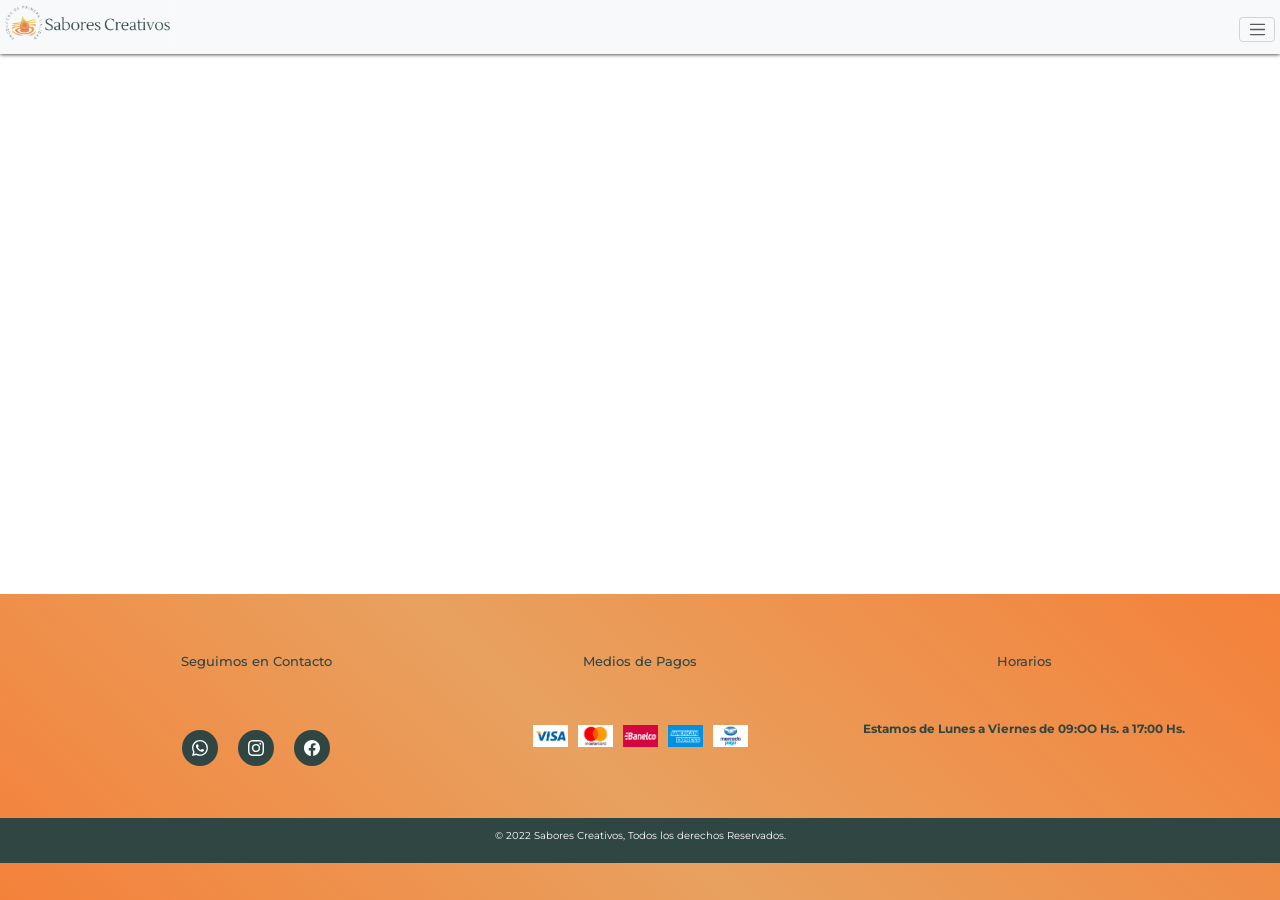
<file: docs/sections/altas-temperaturas.html>
<!DOCTYPE html>
<html lang="en">
<head>
    <meta charset="UTF-8">
    <meta http-equiv="X-UA-Compatible" content="IE=edge">
    <meta name="viewport" content="width=device-width, initial-scale=1.0">
    <title>Productos - Sabores Creativos</title>
    <link href="https://cdn.jsdelivr.net/npm/bootstrap@5.0.2/dist/css/bootstrap.min.css" rel="stylesheet" integrity="sha384-EVSTQN3/azprG1Anm3QDgpJLIm9Nao0Yz1ztcQTwFspd3yD65VohhpuuCOmLASjC" crossorigin="anonymous">
    <link rel="stylesheet" href="../css/style.css">
</head>
<body>
    <header>
        <div class="navFija">
            <div class="listaHeader">
                <div>
                    <a class="box box2" href="../index.html">
                        <img class="logo boxx box2" src="../img/logosabores.jpg" alt="Logo empresa Sabores Creativos">
                    </a>
                </div>
                <nav class="navHeader">
                    <div class="collapse" id="navbarToggleExternalContent">
                        <div class="bg p-4">
                            <ul class="listaPrincipal">
                                <li class=" box box2">
                                    <a href="../index.html">Inicio</a>
                                </li>
                                <div class="box box2">
                                    <a class="dropdown-toggle" href="#conocer" id="navbarDarkDropdownMenuLink" role="button" data-bs-toggle="dropdown" aria-expanded="false">Productos</a>
                                    <ul class="dropdown-menu dropdown-menu-light" aria-labelledby="navbarDarkDropdownMenuLink">
                                        <li class="dropdown-item box box2"><a href="../sections/uso-industrial.html">Uso Industrial</a></li>
                                        <li class="dropdown-item box box2"><a href="../sections/reposteria.html">Repostería/Uso Doméstico</a></li>
                                        <li class="dropdown-item box box2"><a href="../sections/altas-temperaturas.html">Altas Temperaturas</a></li>
                                        <li class="dropdown-item box box2"><a href="../sections/otros.html">Otros</a></li>
                                    </ul>
                                </div>
                                <li class=" box box2">
                                    <a href="../sections/donde estamos.html">Donde Estamos</a>
                                </li>
                                <li class=" box box2">
                                    <a href="../sections/nosotros.html">Nosotros</a>
                                </li>
                                <li class=" box box2">
                                    <a href="../sections/contacto.html">Contacto</a>
                                </li>
                            </ul>
                                <div class="container-fluid">
                                    <form class="d-flex">
                                        <input class="form-control me-2" type="search" placeholder="Buscar Producto" aria-label="Search">
                                        <button class="btn btn-outline-success" type="submit"><svg xmlns="http://www.w3.org/2000/svg" width="16" height="16" fill="currentColor" class="bi bi-search" viewBox="0 0 16 16">
                                            <path d="M11.742 10.344a6.5 6.5 0 1 0-1.397 1.398h-.001c.03.04.062.078.098.115l3.85 3.85a1 1 0 0 0 1.415-1.414l-3.85-3.85a1.007 1.007 0 0 0-.115-.1zM12 6.5a5.5 5.5 0 1 1-11 0 5.5 5.5 0 0 1 11 0z"/>
                                        </svg></button>
                                    </form>
                                </div>
                        </div>
                    </div>
                    <nav class="navbar navbar-light">
                        <div id="hamburger" class="container-fluid">
                        <button class="navbar-toggler" type="button" data-bs-toggle="collapse" data-bs-target="#navbarToggleExternalContent" aria-controls="navbarToggleExternalContent" aria-expanded="false" aria-label="Toggle navigation">
                            <span class="navbar-toggler-icon"></span>
                        </button>
                        </div>
                    </nav>
                </nav>
            </div>
        </div>
    </header>
    <main>

    </main>
    <footer>
        <div class="datosFooter">
            <section class="sectionFooter">
                <h3>Seguimos en Contacto</h3>
                <div>
                    <nav class="redesSociales">
                        <li class="imgRedes"><a href="https://api.whatsapp.com/send?phone=541166691802" target="_blank"><svg xmlns="http://www.w3.org/2000/svg" width="16" height="16" fill="currentColor" color="white" viewBox="0 0 16 16">
                            <path d="M13.601 2.326A7.854 7.854 0 0 0 7.994 0C3.627 0 .068 3.558.064 7.926c0 1.399.366 2.76 1.057 3.965L0 16l4.204-1.102a7.933 7.933 0 0 0 3.79.965h.004c4.368 0 7.926-3.558 7.93-7.93A7.898 7.898 0 0 0 13.6 2.326zM7.994 14.521a6.573 6.573 0 0 1-3.356-.92l-.24-.144-2.494.654.666-2.433-.156-.251a6.56 6.56 0 0 1-1.007-3.505c0-3.626 2.957-6.584 6.591-6.584a6.56 6.56 0 0 1 4.66 1.931 6.557 6.557 0 0 1 1.928 4.66c-.004 3.639-2.961 6.592-6.592 6.592zm3.615-4.934c-.197-.099-1.17-.578-1.353-.646-.182-.065-.315-.099-.445.099-.133.197-.513.646-.627.775-.114.133-.232.148-.43.05-.197-.1-.836-.308-1.592-.985-.59-.525-.985-1.175-1.103-1.372-.114-.198-.011-.304.088-.403.087-.088.197-.232.296-.346.1-.114.133-.198.198-.33.065-.134.034-.248-.015-.347-.05-.099-.445-1.076-.612-1.47-.16-.389-.323-.335-.445-.34-.114-.007-.247-.007-.38-.007a.729.729 0 0 0-.529.247c-.182.198-.691.677-.691 1.654 0 .977.71 1.916.81 2.049.098.133 1.394 2.132 3.383 2.992.47.205.84.326 1.129.418.475.152.904.129 1.246.08.38-.058 1.171-.48 1.338-.943.164-.464.164-.86.114-.943-.049-.084-.182-.133-.38-.232z"/>
                        </svg></a></li>
                        <li class="imgRedes"><a href="https://www.instagram.com/saborescreativos_online/" target="_blank"><svg xmlns="http://www.w3.org/2000/svg" width="16" height="16" fill="currentColor" color="white" viewBox="0 0 16 16">
                            <path d="M8 0C5.829 0 5.556.01 4.703.048 3.85.088 3.269.222 2.76.42a3.917 3.917 0 0 0-1.417.923A3.927 3.927 0 0 0 .42 2.76C.222 3.268.087 3.85.048 4.7.01 5.555 0 5.827 0 8.001c0 2.172.01 2.444.048 3.297.04.852.174 1.433.372 1.942.205.526.478.972.923 1.417.444.445.89.719 1.416.923.51.198 1.09.333 1.942.372C5.555 15.99 5.827 16 8 16s2.444-.01 3.298-.048c.851-.04 1.434-.174 1.943-.372a3.916 3.916 0 0 0 1.416-.923c.445-.445.718-.891.923-1.417.197-.509.332-1.09.372-1.942C15.99 10.445 16 10.173 16 8s-.01-2.445-.048-3.299c-.04-.851-.175-1.433-.372-1.941a3.926 3.926 0 0 0-.923-1.417A3.911 3.911 0 0 0 13.24.42c-.51-.198-1.092-.333-1.943-.372C10.443.01 10.172 0 7.998 0h.003zm-.717 1.442h.718c2.136 0 2.389.007 3.232.046.78.035 1.204.166 1.486.275.373.145.64.319.92.599.28.28.453.546.598.92.11.281.24.705.275 1.485.039.843.047 1.096.047 3.231s-.008 2.389-.047 3.232c-.035.78-.166 1.203-.275 1.485a2.47 2.47 0 0 1-.599.919c-.28.28-.546.453-.92.598-.28.11-.704.24-1.485.276-.843.038-1.096.047-3.232.047s-2.39-.009-3.233-.047c-.78-.036-1.203-.166-1.485-.276a2.478 2.478 0 0 1-.92-.598 2.48 2.48 0 0 1-.6-.92c-.109-.281-.24-.705-.275-1.485-.038-.843-.046-1.096-.046-3.233 0-2.136.008-2.388.046-3.231.036-.78.166-1.204.276-1.486.145-.373.319-.64.599-.92.28-.28.546-.453.92-.598.282-.11.705-.24 1.485-.276.738-.034 1.024-.044 2.515-.045v.002zm4.988 1.328a.96.96 0 1 0 0 1.92.96.96 0 0 0 0-1.92zm-4.27 1.122a4.109 4.109 0 1 0 0 8.217 4.109 4.109 0 0 0 0-8.217zm0 1.441a2.667 2.667 0 1 1 0 5.334 2.667 2.667 0 0 1 0-5.334z"/>
                        </svg></a></li>
                        <li class="imgRedes"><a href="https://www.facebook.com/profile.php?id=100066855115060" target="_blank"><svg xmlns="http://www.w3.org/2000/svg" width="16" height="16" fill="currentColor" color="white" viewBox="0 0 16 16">
                            <path d="M16 8.049c0-4.446-3.582-8.05-8-8.05C3.58 0-.002 3.603-.002 8.05c0 4.017 2.926 7.347 6.75 7.951v-5.625h-2.03V8.05H6.75V6.275c0-2.017 1.195-3.131 3.022-3.131.876 0 1.791.157 1.791.157v1.98h-1.009c-.993 0-1.303.621-1.303 1.258v1.51h2.218l-.354 2.326H9.25V16c3.824-.604 6.75-3.934 6.75-7.951z"/>
                        </svg></a></li>
                    </nav>
                </div>
            </section>
            <section class="sectionFooter">
                <h3>Medios de Pagos</h3>
                <div class="imgPagos">
                    <img id="img-pagos" src="../img/visa.png" alt="medio de pago visa">
                    <img id="img-pagos" src="../img/mastercard.png" alt="medio de pago mastercard">
                    <img id="img-pagos" src="../img/banelco.png" alt="medio de pago banelco">
                    <img id="img-pagos" src="../img/amex.png" alt="medio de pago amex">
                    <img id="img-pagos" src="../img/mercadopago.png" alt="medio de pago mercadopago">
                </div>
            </section>
            <section class="sectionFooter">
                <h3>Horarios</h3>
                <div class="horarios">
                    <p><strong>Estamos de Lunes a Viernes de 09:OO Hs. a 17:00 Hs.</strong></p>
                </div>
            </section>
        </div>
        <div class="copyright">
            <p>© 2022 Sabores Creativos, Todos los derechos Reservados.</p>
        </div>
    </footer>
    <script 
    src="https://cdn.jsdelivr.net/npm/bootstrap@5.0.2/dist/js/bootstrap.bundle.min.js" integrity="sha384-MrcW6ZMFYlzcLA8Nl+NtUVF0sA7MsXsP1UyJoMp4YLEuNSfAP+JcXn/tWtIaxVXM" crossorigin="anonymous">
    </script>
</body>
</html>
</file>
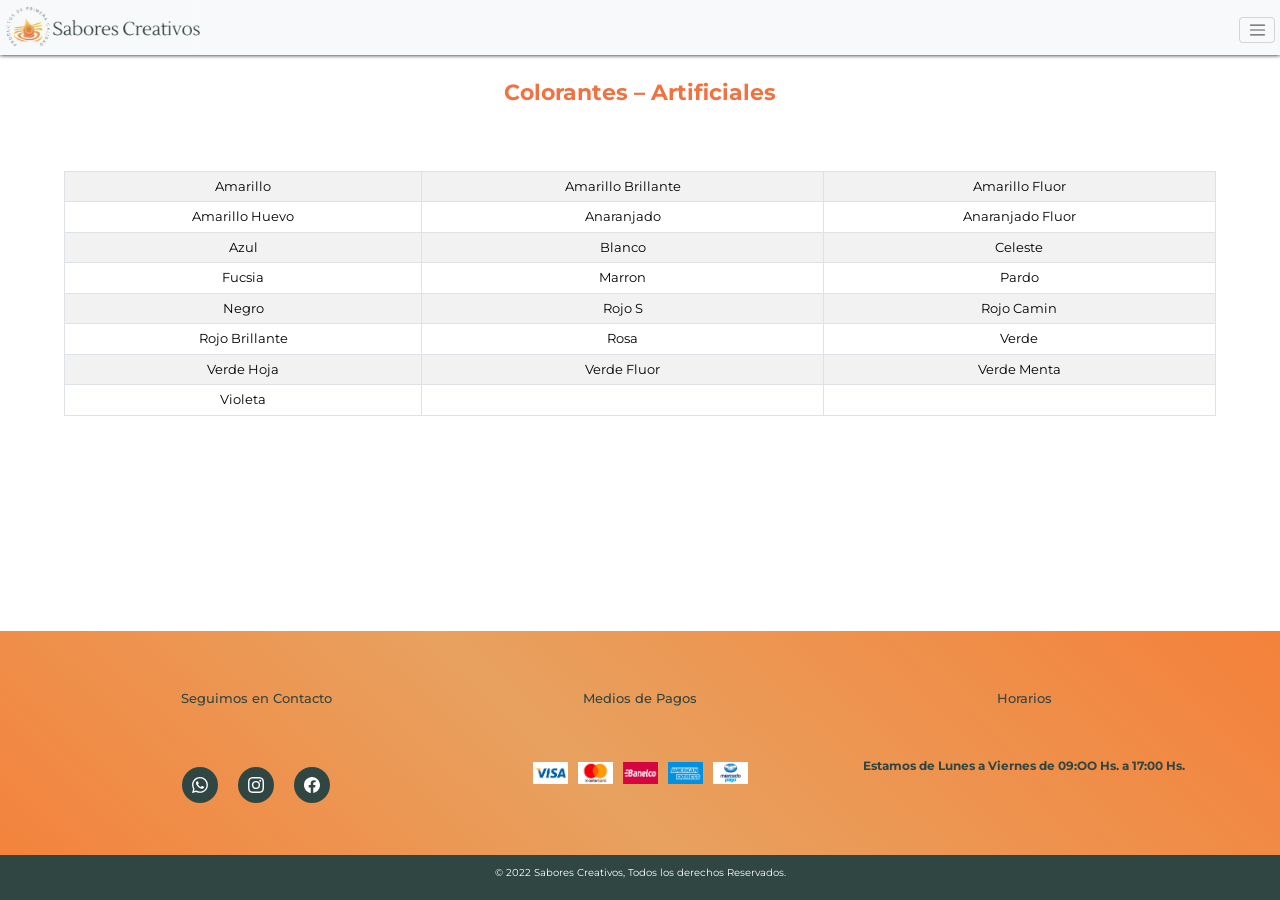
<file: docs/sections/colorantes-artificiales.html>
<!DOCTYPE html>
<html lang="en">
<head>
    <meta charset="UTF-8">
    <meta http-equiv="X-UA-Compatible" content="IE=edge">
    <meta name="viewport" content="width=device-width, initial-scale=1.0">
    <title>Colorantes Artificiales - Sabores Creativos</title>
    <link href="https://cdn.jsdelivr.net/npm/bootstrap@5.0.2/dist/css/bootstrap.min.css" rel="stylesheet" integrity="sha384-EVSTQN3/azprG1Anm3QDgpJLIm9Nao0Yz1ztcQTwFspd3yD65VohhpuuCOmLASjC" crossorigin="anonymous">
    <link rel="stylesheet" href="../estilos/style.css">
</head>
<body>
    <header>
        <div class="navFija">
            <div class="listaHeader">
                <div>
                    <a class="box box2" href="../index.html">
                        <img class="logo boxx box2" src="../img/logosabores.jpg" alt="Logo empresa Sabores Creativos">
                    </a>
                </div>
                <nav class="navHeader">
                    <div class="collapse" id="navbarToggleExternalContent">
                        <div class="bg p-4">
                            <ul class="listaPrincipal">
                                <li class=" box box2">
                                    <a href="../index.html">Inicio</a>
                                </li>
                                <div class="box box2">
                                    <a class="dropdown-toggle" href="#conocer" id="navbarDarkDropdownMenuLink" role="button" data-bs-toggle="dropdown" aria-expanded="false">Productos</a>
                                        <ul class="dropdown-menu dropdown-menu-light" aria-labelledby="navbarDarkDropdownMenuLink">
                                            <li class="dropdown-item box box2"><a href="./sabores-dulces.html">Sabores - Dulces</a></li>
                                            <li class="dropdown-item box box2"><a href="./sabores-salados.html">Sabores - Salados</a></li>
                                            <li class="dropdown-item box box2"><a href="./colorantes-artificiales.html">Colorantes - Artificiales</a></li>
                                            <li class="dropdown-item box box2"><a href="./colorantes-naturales.html">Colorantes - Naturales</a></li>
                                            <li class="dropdown-item box box2"><a href="./materias-primas.html">Materias - Primas</a></li>
                                        </ul>
                                </div>
                                <li class=" box box2">
                                    <a href="./donde estamos.html">Donde Estamos</a>
                                </li>
                                <li class=" box box2">
                                    <a href="./nosotros.html">Nosotros</a>
                                </li>
                                <li class=" box box2">
                                    <a href="./contacto.html">Contacto</a>
                                </li>
                            </ul>
                                <div class="container-fluid">
                                    <form class="d-flex">
                                        <input class="form-control me-2" type="search" placeholder="Buscar Producto" aria-label="Search">
                                        <button class="btn btn-outline-success" type="submit"><svg xmlns="http://www.w3.org/2000/svg" width="16" height="16" fill="currentColor" class="bi bi-search" viewBox="0 0 16 16">
                                            <path d="M11.742 10.344a6.5 6.5 0 1 0-1.397 1.398h-.001c.03.04.062.078.098.115l3.85 3.85a1 1 0 0 0 1.415-1.414l-3.85-3.85a1.007 1.007 0 0 0-.115-.1zM12 6.5a5.5 5.5 0 1 1-11 0 5.5 5.5 0 0 1 11 0z"/>
                                        </svg></button>
                                    </form>
                                </div>
                        </div>
                    </div>
                    <nav class="navbar navbar-light">
                        <div id="hamburger" class="container-fluid">
                        <button class="navbar-toggler" type="button" data-bs-toggle="collapse" data-bs-target="#navbarToggleExternalContent" aria-controls="navbarToggleExternalContent" aria-expanded="false" aria-label="Toggle navigation">
                            <span class="navbar-toggler-icon"></span>
                        </button>
                        </div>
                    </nav>
                </nav>
            </div>
        </div>
    </header>
    <main>
        <h1 class="h2-productos">Colorantes – Artificiales</h1>
        <table class="table table-bordered table-striped table-hover">
            <tbody class="row-hover">
                <tr class="row-1 odd">
                    <td class="column-1">Amarillo</td><td class="column-2">Amarillo Brillante</td><td class="column-3">Amarillo Fluor</td>
                </tr>
                <tr class="row-2 even">
                    <td class="column-1">Amarillo Huevo </td><td class="column-2">Anaranjado    </td><td class="column-3">Anaranjado Fluor</td>
                </tr>
                <tr class="row-3 odd">
                    <td class="column-1">Azul</td><td class="column-2">Blanco</td><td class="column-3">Celeste</td>
                </tr>
                <tr class="row-4 even">
                    <td class="column-1">Fucsia</td><td class="column-2">Marron </td><td class="column-3">Pardo</td>
                </tr>
                <tr class="row-5 odd">
                    <td class="column-1">Negro</td><td class="column-2">Rojo S </td><td class="column-3">Rojo Camin </td>
                </tr>
                <tr class="row-6 even">
                    <td class="column-1">Rojo Brillante</td><td class="column-2">Rosa</td><td class="column-3">Verde</td>
                </tr>
                <tr class="row-7 odd">
                    <td class="column-1">Verde Hoja </td><td class="column-2">Verde Fluor</td><td class="column-3">Verde Menta</td>
                </tr>
                <tr class="row-8 even">
                    <td class="column-1">Violeta</td><td class="column-2"></td><td class="column-3"></td>
                </tr>
                </tbody>
        </table>
    </main>
    <footer>
        <div class="datosFooter">
            <section class="sectionFooter">
                <h3>Seguimos en Contacto</h3>
                <div>
                    <nav class="redesSociales">
                        <li class="imgRedes"><a href="https://api.whatsapp.com/send?phone=541166691802" target="_blank"><svg xmlns="http://www.w3.org/2000/svg" width="16" height="16" fill="currentColor" color="white" viewBox="0 0 16 16">
                            <path d="M13.601 2.326A7.854 7.854 0 0 0 7.994 0C3.627 0 .068 3.558.064 7.926c0 1.399.366 2.76 1.057 3.965L0 16l4.204-1.102a7.933 7.933 0 0 0 3.79.965h.004c4.368 0 7.926-3.558 7.93-7.93A7.898 7.898 0 0 0 13.6 2.326zM7.994 14.521a6.573 6.573 0 0 1-3.356-.92l-.24-.144-2.494.654.666-2.433-.156-.251a6.56 6.56 0 0 1-1.007-3.505c0-3.626 2.957-6.584 6.591-6.584a6.56 6.56 0 0 1 4.66 1.931 6.557 6.557 0 0 1 1.928 4.66c-.004 3.639-2.961 6.592-6.592 6.592zm3.615-4.934c-.197-.099-1.17-.578-1.353-.646-.182-.065-.315-.099-.445.099-.133.197-.513.646-.627.775-.114.133-.232.148-.43.05-.197-.1-.836-.308-1.592-.985-.59-.525-.985-1.175-1.103-1.372-.114-.198-.011-.304.088-.403.087-.088.197-.232.296-.346.1-.114.133-.198.198-.33.065-.134.034-.248-.015-.347-.05-.099-.445-1.076-.612-1.47-.16-.389-.323-.335-.445-.34-.114-.007-.247-.007-.38-.007a.729.729 0 0 0-.529.247c-.182.198-.691.677-.691 1.654 0 .977.71 1.916.81 2.049.098.133 1.394 2.132 3.383 2.992.47.205.84.326 1.129.418.475.152.904.129 1.246.08.38-.058 1.171-.48 1.338-.943.164-.464.164-.86.114-.943-.049-.084-.182-.133-.38-.232z"/>
                        </svg></a></li>
                        <li class="imgRedes"><a href="https://www.instagram.com/saborescreativos_online/" target="_blank"><svg xmlns="http://www.w3.org/2000/svg" width="16" height="16" fill="currentColor" color="white" viewBox="0 0 16 16">
                            <path d="M8 0C5.829 0 5.556.01 4.703.048 3.85.088 3.269.222 2.76.42a3.917 3.917 0 0 0-1.417.923A3.927 3.927 0 0 0 .42 2.76C.222 3.268.087 3.85.048 4.7.01 5.555 0 5.827 0 8.001c0 2.172.01 2.444.048 3.297.04.852.174 1.433.372 1.942.205.526.478.972.923 1.417.444.445.89.719 1.416.923.51.198 1.09.333 1.942.372C5.555 15.99 5.827 16 8 16s2.444-.01 3.298-.048c.851-.04 1.434-.174 1.943-.372a3.916 3.916 0 0 0 1.416-.923c.445-.445.718-.891.923-1.417.197-.509.332-1.09.372-1.942C15.99 10.445 16 10.173 16 8s-.01-2.445-.048-3.299c-.04-.851-.175-1.433-.372-1.941a3.926 3.926 0 0 0-.923-1.417A3.911 3.911 0 0 0 13.24.42c-.51-.198-1.092-.333-1.943-.372C10.443.01 10.172 0 7.998 0h.003zm-.717 1.442h.718c2.136 0 2.389.007 3.232.046.78.035 1.204.166 1.486.275.373.145.64.319.92.599.28.28.453.546.598.92.11.281.24.705.275 1.485.039.843.047 1.096.047 3.231s-.008 2.389-.047 3.232c-.035.78-.166 1.203-.275 1.485a2.47 2.47 0 0 1-.599.919c-.28.28-.546.453-.92.598-.28.11-.704.24-1.485.276-.843.038-1.096.047-3.232.047s-2.39-.009-3.233-.047c-.78-.036-1.203-.166-1.485-.276a2.478 2.478 0 0 1-.92-.598 2.48 2.48 0 0 1-.6-.92c-.109-.281-.24-.705-.275-1.485-.038-.843-.046-1.096-.046-3.233 0-2.136.008-2.388.046-3.231.036-.78.166-1.204.276-1.486.145-.373.319-.64.599-.92.28-.28.546-.453.92-.598.282-.11.705-.24 1.485-.276.738-.034 1.024-.044 2.515-.045v.002zm4.988 1.328a.96.96 0 1 0 0 1.92.96.96 0 0 0 0-1.92zm-4.27 1.122a4.109 4.109 0 1 0 0 8.217 4.109 4.109 0 0 0 0-8.217zm0 1.441a2.667 2.667 0 1 1 0 5.334 2.667 2.667 0 0 1 0-5.334z"/>
                        </svg></a></li>
                        <li class="imgRedes"><a href="https://www.facebook.com/profile.php?id=100066855115060" target="_blank"><svg xmlns="http://www.w3.org/2000/svg" width="16" height="16" fill="currentColor" color="white" viewBox="0 0 16 16">
                            <path d="M16 8.049c0-4.446-3.582-8.05-8-8.05C3.58 0-.002 3.603-.002 8.05c0 4.017 2.926 7.347 6.75 7.951v-5.625h-2.03V8.05H6.75V6.275c0-2.017 1.195-3.131 3.022-3.131.876 0 1.791.157 1.791.157v1.98h-1.009c-.993 0-1.303.621-1.303 1.258v1.51h2.218l-.354 2.326H9.25V16c3.824-.604 6.75-3.934 6.75-7.951z"/>
                        </svg></a></li>
                    </nav>
                </div>
            </section>
            <section class="sectionFooter">
                <h3>Medios de Pagos</h3>
                <div class="imgPagos">
                    <img id="img-pagos" src="../img/visa.png" alt="medio de pago visa">
                    <img id="img-pagos" src="../img/mastercard.png" alt="medio de pago mastercard">
                    <img id="img-pagos" src="../img/banelco.png" alt="medio de pago banelco">
                    <img id="img-pagos" src="../img/amex.png" alt="medio de pago amex">
                    <img id="img-pagos" src="../img/mercadopago.png" alt="medio de pago mercadopago">
                </div>
            </section>
            <section class="sectionFooter">
                <h3>Horarios</h3>
                <div class="horarios">
                    <p><strong>Estamos de Lunes a Viernes de 09:OO Hs. a 17:00 Hs.</strong></p>
                </div>
            </section>
        </div>
        <div class="copyright">
            <p>© 2022 Sabores Creativos, Todos los derechos Reservados.</p>
        </div>
    </footer>
    <script 
    src="https://cdn.jsdelivr.net/npm/bootstrap@5.0.2/dist/js/bootstrap.bundle.min.js" integrity="sha384-MrcW6ZMFYlzcLA8Nl+NtUVF0sA7MsXsP1UyJoMp4YLEuNSfAP+JcXn/tWtIaxVXM" crossorigin="anonymous">
    </script>
</body>
</html>
</file>
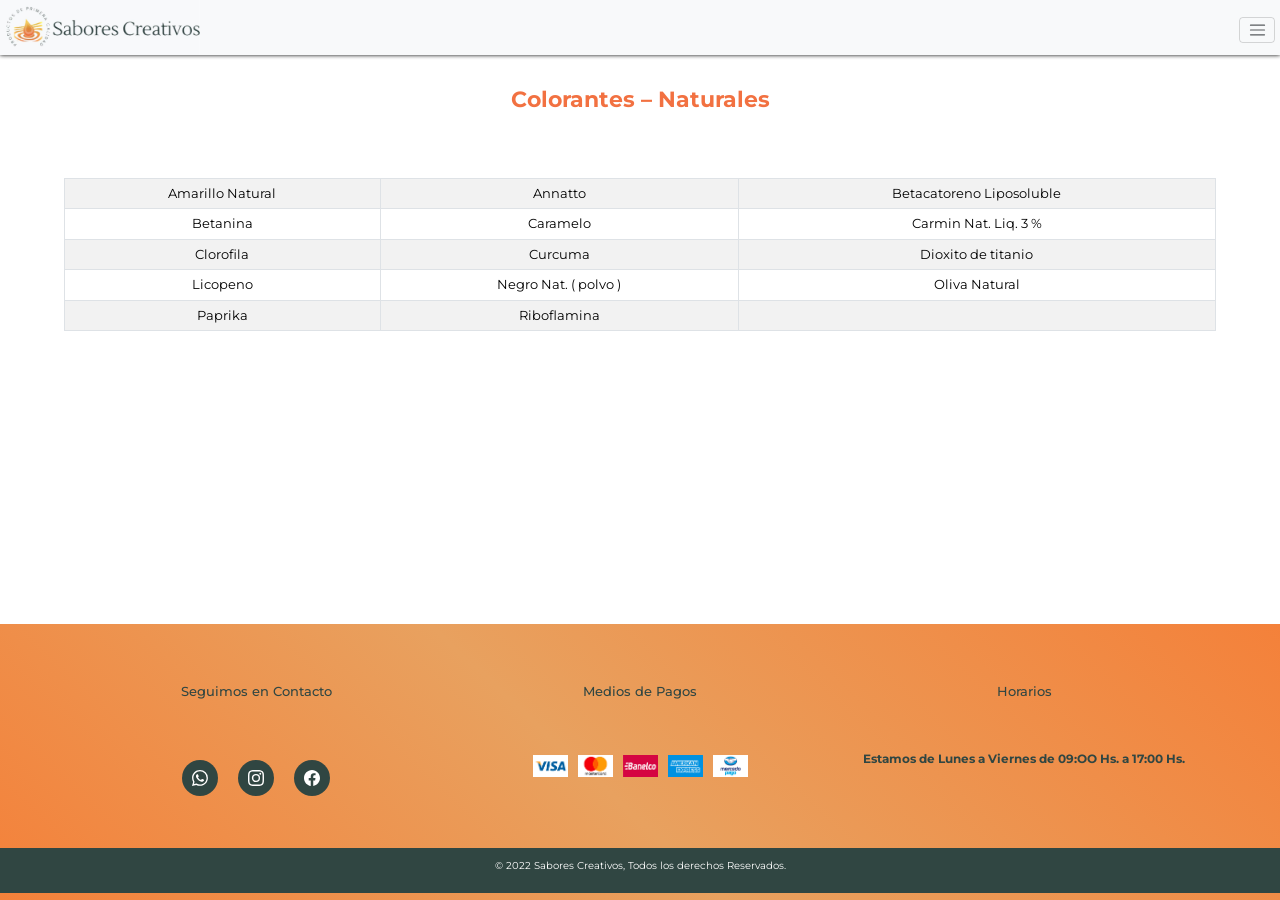
<file: docs/sections/colorantes-naturales.html>
<!DOCTYPE html>
<html lang="en">
<head>
    <meta charset="UTF-8">
    <meta http-equiv="X-UA-Compatible" content="IE=edge">
    <meta name="viewport" content="width=device-width, initial-scale=1.0">
    <title>Colorantes Naturales - Sabores Creativos</title>
    <link href="https://cdn.jsdelivr.net/npm/bootstrap@5.0.2/dist/css/bootstrap.min.css" rel="stylesheet" integrity="sha384-EVSTQN3/azprG1Anm3QDgpJLIm9Nao0Yz1ztcQTwFspd3yD65VohhpuuCOmLASjC" crossorigin="anonymous">
    <link rel="stylesheet" href="../estilos/style.css">
</head>
<body>
    <header>
        <div class="navFija">
            <div class="listaHeader">
                <div>
                    <a class="box box2" href="../index.html">
                        <img class="logo boxx box2" src="../img/logosabores.jpg" alt="Logo empresa Sabores Creativos">
                    </a>
                </div>
                <nav class="navHeader">
                    <div class="collapse" id="navbarToggleExternalContent">
                        <div class="bg p-4">
                            <ul class="listaPrincipal">
                                <li class=" box box2">
                                    <a href="../index.html">Inicio</a>
                                </li>
                                <div class="box box2">
                                    <a class="dropdown-toggle" href="#conocer" id="navbarDarkDropdownMenuLink" role="button" data-bs-toggle="dropdown" aria-expanded="false">Productos</a>
                                        <ul class="dropdown-menu dropdown-menu-light" aria-labelledby="navbarDarkDropdownMenuLink">
                                            <li class="dropdown-item box box2"><a href="./sabores-dulces.html">Sabores - Dulces</a></li>
                                            <li class="dropdown-item box box2"><a href="./sabores-salados.html">Sabores - Salados</a></li>
                                            <li class="dropdown-item box box2"><a href="./colorantes-artificiales.html">Colorantes - Artificiales</a></li>
                                            <li class="dropdown-item box box2"><a href="./colorantes-naturales.html">Colorantes - Naturales</a></li>
                                            <li class="dropdown-item box box2"><a href="./materias-primas.html">Materias - Primas</a></li>
                                        </ul>
                                </div>
                                <li class=" box box2">
                                    <a href="./donde estamos.html">Donde Estamos</a>
                                </li>
                                <li class=" box box2">
                                    <a href="./nosotros.html">Nosotros</a>
                                </li>
                                <li class=" box box2">
                                    <a href="./contacto.html">Contacto</a>
                                </li>
                            </ul>
                                <div class="container-fluid">
                                    <form class="d-flex">
                                        <input class="form-control me-2" type="search" placeholder="Buscar Producto" aria-label="Search">
                                        <button class="btn btn-outline-success" type="submit"><svg xmlns="http://www.w3.org/2000/svg" width="16" height="16" fill="currentColor" class="bi bi-search" viewBox="0 0 16 16">
                                            <path d="M11.742 10.344a6.5 6.5 0 1 0-1.397 1.398h-.001c.03.04.062.078.098.115l3.85 3.85a1 1 0 0 0 1.415-1.414l-3.85-3.85a1.007 1.007 0 0 0-.115-.1zM12 6.5a5.5 5.5 0 1 1-11 0 5.5 5.5 0 0 1 11 0z"/>
                                        </svg></button>
                                    </form>
                                </div>
                        </div>
                    </div>
                    <nav class="navbar navbar-light">
                        <div id="hamburger" class="container-fluid">
                        <button class="navbar-toggler" type="button" data-bs-toggle="collapse" data-bs-target="#navbarToggleExternalContent" aria-controls="navbarToggleExternalContent" aria-expanded="false" aria-label="Toggle navigation">
                            <span class="navbar-toggler-icon"></span>
                        </button>
                        </div>
                    </nav>
                </nav>
            </div>
        </div>
    </header>
    <main>
        <h1 class="h2-productos">Colorantes – Naturales</h1>
        <table class="table table-bordered table-striped table-hover">
            <tbody class="row-hover">
                <tr class="row-1 odd">
                    <td class="column-1">Amarillo Natural</td><td class="column-2">Annatto</td><td class="column-3">Betacatoreno Liposoluble</td>
                </tr>
                <tr class="row-2 even">
                    <td class="column-1">Betanina</td><td class="column-2">Caramelo</td><td class="column-3">Carmin Nat. Liq. 3 %</td>
                </tr>
                <tr class="row-3 odd">
                    <td class="column-1">Clorofila</td><td class="column-2">Curcuma</td><td class="column-3">Dioxito de titanio</td>
                </tr>
                <tr class="row-4 even">
                    <td class="column-1">Licopeno</td><td class="column-2">Negro Nat. ( polvo )</td><td class="column-3">Oliva Natural</td>
                </tr>
                <tr class="row-5 odd">
                    <td class="column-1">Paprika</td><td class="column-2">Riboflamina</td><td class="column-3"></td>
                </tr>
                </tbody>
        </table>
    </main>
    <footer>
        <div class="datosFooter">
            <section class="sectionFooter">
                <h3>Seguimos en Contacto</h3>
                <div>
                    <nav class="redesSociales">
                        <li class="imgRedes"><a href="https://api.whatsapp.com/send?phone=541166691802" target="_blank"><svg xmlns="http://www.w3.org/2000/svg" width="16" height="16" fill="currentColor" color="white" viewBox="0 0 16 16">
                            <path d="M13.601 2.326A7.854 7.854 0 0 0 7.994 0C3.627 0 .068 3.558.064 7.926c0 1.399.366 2.76 1.057 3.965L0 16l4.204-1.102a7.933 7.933 0 0 0 3.79.965h.004c4.368 0 7.926-3.558 7.93-7.93A7.898 7.898 0 0 0 13.6 2.326zM7.994 14.521a6.573 6.573 0 0 1-3.356-.92l-.24-.144-2.494.654.666-2.433-.156-.251a6.56 6.56 0 0 1-1.007-3.505c0-3.626 2.957-6.584 6.591-6.584a6.56 6.56 0 0 1 4.66 1.931 6.557 6.557 0 0 1 1.928 4.66c-.004 3.639-2.961 6.592-6.592 6.592zm3.615-4.934c-.197-.099-1.17-.578-1.353-.646-.182-.065-.315-.099-.445.099-.133.197-.513.646-.627.775-.114.133-.232.148-.43.05-.197-.1-.836-.308-1.592-.985-.59-.525-.985-1.175-1.103-1.372-.114-.198-.011-.304.088-.403.087-.088.197-.232.296-.346.1-.114.133-.198.198-.33.065-.134.034-.248-.015-.347-.05-.099-.445-1.076-.612-1.47-.16-.389-.323-.335-.445-.34-.114-.007-.247-.007-.38-.007a.729.729 0 0 0-.529.247c-.182.198-.691.677-.691 1.654 0 .977.71 1.916.81 2.049.098.133 1.394 2.132 3.383 2.992.47.205.84.326 1.129.418.475.152.904.129 1.246.08.38-.058 1.171-.48 1.338-.943.164-.464.164-.86.114-.943-.049-.084-.182-.133-.38-.232z"/>
                        </svg></a></li>
                        <li class="imgRedes"><a href="https://www.instagram.com/saborescreativos_online/" target="_blank"><svg xmlns="http://www.w3.org/2000/svg" width="16" height="16" fill="currentColor" color="white" viewBox="0 0 16 16">
                            <path d="M8 0C5.829 0 5.556.01 4.703.048 3.85.088 3.269.222 2.76.42a3.917 3.917 0 0 0-1.417.923A3.927 3.927 0 0 0 .42 2.76C.222 3.268.087 3.85.048 4.7.01 5.555 0 5.827 0 8.001c0 2.172.01 2.444.048 3.297.04.852.174 1.433.372 1.942.205.526.478.972.923 1.417.444.445.89.719 1.416.923.51.198 1.09.333 1.942.372C5.555 15.99 5.827 16 8 16s2.444-.01 3.298-.048c.851-.04 1.434-.174 1.943-.372a3.916 3.916 0 0 0 1.416-.923c.445-.445.718-.891.923-1.417.197-.509.332-1.09.372-1.942C15.99 10.445 16 10.173 16 8s-.01-2.445-.048-3.299c-.04-.851-.175-1.433-.372-1.941a3.926 3.926 0 0 0-.923-1.417A3.911 3.911 0 0 0 13.24.42c-.51-.198-1.092-.333-1.943-.372C10.443.01 10.172 0 7.998 0h.003zm-.717 1.442h.718c2.136 0 2.389.007 3.232.046.78.035 1.204.166 1.486.275.373.145.64.319.92.599.28.28.453.546.598.92.11.281.24.705.275 1.485.039.843.047 1.096.047 3.231s-.008 2.389-.047 3.232c-.035.78-.166 1.203-.275 1.485a2.47 2.47 0 0 1-.599.919c-.28.28-.546.453-.92.598-.28.11-.704.24-1.485.276-.843.038-1.096.047-3.232.047s-2.39-.009-3.233-.047c-.78-.036-1.203-.166-1.485-.276a2.478 2.478 0 0 1-.92-.598 2.48 2.48 0 0 1-.6-.92c-.109-.281-.24-.705-.275-1.485-.038-.843-.046-1.096-.046-3.233 0-2.136.008-2.388.046-3.231.036-.78.166-1.204.276-1.486.145-.373.319-.64.599-.92.28-.28.546-.453.92-.598.282-.11.705-.24 1.485-.276.738-.034 1.024-.044 2.515-.045v.002zm4.988 1.328a.96.96 0 1 0 0 1.92.96.96 0 0 0 0-1.92zm-4.27 1.122a4.109 4.109 0 1 0 0 8.217 4.109 4.109 0 0 0 0-8.217zm0 1.441a2.667 2.667 0 1 1 0 5.334 2.667 2.667 0 0 1 0-5.334z"/>
                        </svg></a></li>
                        <li class="imgRedes"><a href="https://www.facebook.com/profile.php?id=100066855115060" target="_blank"><svg xmlns="http://www.w3.org/2000/svg" width="16" height="16" fill="currentColor" color="white" viewBox="0 0 16 16">
                            <path d="M16 8.049c0-4.446-3.582-8.05-8-8.05C3.58 0-.002 3.603-.002 8.05c0 4.017 2.926 7.347 6.75 7.951v-5.625h-2.03V8.05H6.75V6.275c0-2.017 1.195-3.131 3.022-3.131.876 0 1.791.157 1.791.157v1.98h-1.009c-.993 0-1.303.621-1.303 1.258v1.51h2.218l-.354 2.326H9.25V16c3.824-.604 6.75-3.934 6.75-7.951z"/>
                        </svg></a></li>
                    </nav>
                </div>
            </section>
            <section class="sectionFooter">
                <h3>Medios de Pagos</h3>
                <div class="imgPagos">
                    <img id="img-pagos" src="../img/visa.png" alt="medio de pago visa">
                    <img id="img-pagos" src="../img/mastercard.png" alt="medio de pago mastercard">
                    <img id="img-pagos" src="../img/banelco.png" alt="medio de pago banelco">
                    <img id="img-pagos" src="../img/amex.png" alt="medio de pago amex">
                    <img id="img-pagos" src="../img/mercadopago.png" alt="medio de pago mercadopago">
                </div>
            </section>
            <section class="sectionFooter">
                <h3>Horarios</h3>
                <div class="horarios">
                    <p><strong>Estamos de Lunes a Viernes de 09:OO Hs. a 17:00 Hs.</strong></p>
                </div>
            </section>
        </div>
        <div class="copyright">
            <p>© 2022 Sabores Creativos, Todos los derechos Reservados.</p>
        </div>
    </footer>
    <script 
    src="https://cdn.jsdelivr.net/npm/bootstrap@5.0.2/dist/js/bootstrap.bundle.min.js" integrity="sha384-MrcW6ZMFYlzcLA8Nl+NtUVF0sA7MsXsP1UyJoMp4YLEuNSfAP+JcXn/tWtIaxVXM" crossorigin="anonymous">
    </script>
</body>
</html>
</file>
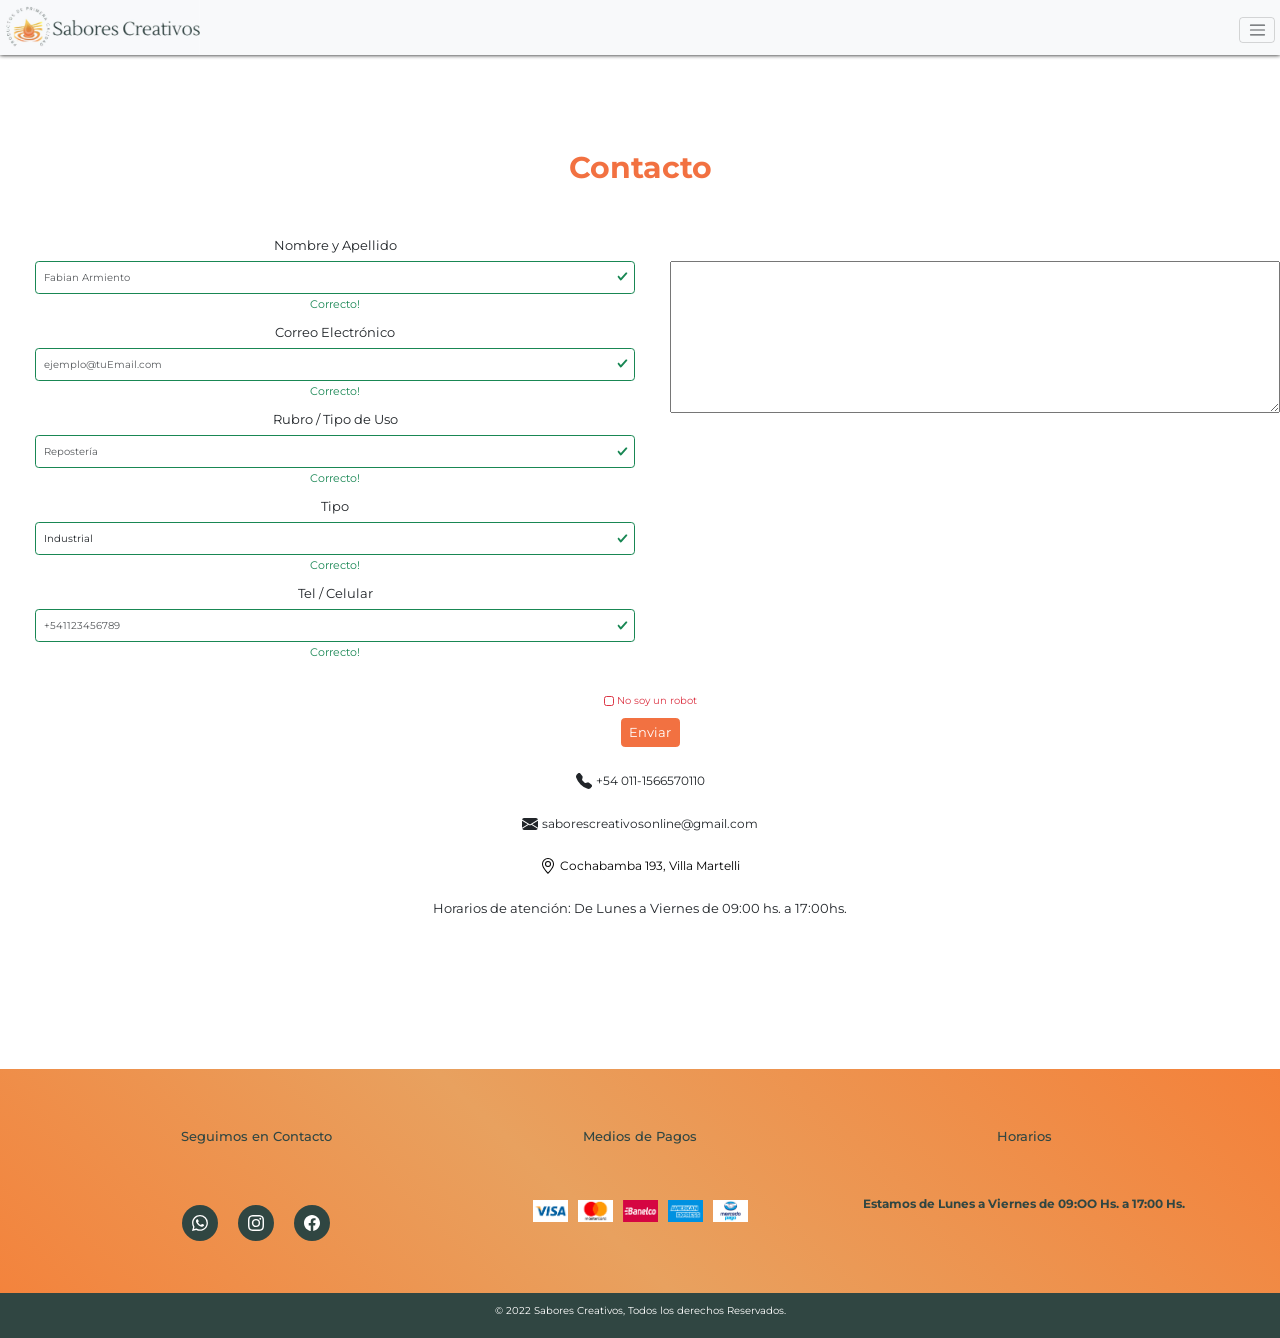
<file: docs/sections/contacto.html>
<!DOCTYPE html>
<html lang="en">
    <head>
        <meta charset="UTF-8">
        <meta http-equiv="X-UA-Compatible" content="IE=edge">
        <meta name="viewport" content="width=device-width, initial-scale=1.0">
        <link href="https://cdn.jsdelivr.net/npm/bootstrap@5.0.2/dist/css/bootstrap.min.css" rel="stylesheet" integrity="sha384-EVSTQN3/azprG1Anm3QDgpJLIm9Nao0Yz1ztcQTwFspd3yD65VohhpuuCOmLASjC" crossorigin="anonymous">
        <link rel="stylesheet" href="../estilos/style.css">
        <title>Contacto - Sabores Creativos</title>
    </head>
<body>
    <header>
        <div class="navFija">
            <div class="listaHeader">
                <div>
                    <a class="box box2" href="../index.html">
                        <img class="logo boxx box2" src="../img/logosabores.jpg" alt="Logo empresa Sabores Creativos">
                    </a>
                </div>
                <nav class="navHeader">
                    <div class="collapse" id="navbarToggleExternalContent">
                        <div class="bg p-4">
                            <ul class="listaPrincipal">
                                <li class=" box box2">
                                    <a href="../index.html">Inicio</a>
                                </li>
                                <div class="box box2">
                                    <a class="dropdown-toggle" href="#conocer" id="navbarDarkDropdownMenuLink" role="button" data-bs-toggle="dropdown" aria-expanded="false">Productos</a>
                                        <ul class="dropdown-menu dropdown-menu-light" aria-labelledby="navbarDarkDropdownMenuLink">
                                            <li class="dropdown-item box box2"><a href="./sabores-dulces.html">Sabores - Dulces</a></li>
                                            <li class="dropdown-item box box2"><a href="./sabores-salados.html">Sabores - Salados</a></li>
                                            <li class="dropdown-item box box2"><a href="./colorantes-artificiales.html">Colorantes - Artificiales</a></li>
                                            <li class="dropdown-item box box2"><a href="./colorantes-naturales.html">Colorantes - Naturales</a></li>
                                            <li class="dropdown-item box box2"><a href="./materias-primas.html">Materias - Primas</a></li>
                                        </ul>
                                </div>
                                <li class=" box box2">
                                    <a href="./donde estamos.html">Donde Estamos</a>
                                </li>
                                <li class=" box box2">
                                    <a href="./nosotros.html">Nosotros</a>
                                </li>
                                <li class=" box box2">
                                    <a href="./contacto.html">Contacto</a>
                                </li>
                            </ul>
                                <div class="container-fluid">
                                    <form class="d-flex">
                                        <input class="form-control me-2" type="search" placeholder="Buscar Producto" aria-label="Search">
                                        <button class="btn btn-outline-success" type="submit"><svg xmlns="http://www.w3.org/2000/svg" width="16" height="16" fill="currentColor" class="bi bi-search" viewBox="0 0 16 16">
                                            <path d="M11.742 10.344a6.5 6.5 0 1 0-1.397 1.398h-.001c.03.04.062.078.098.115l3.85 3.85a1 1 0 0 0 1.415-1.414l-3.85-3.85a1.007 1.007 0 0 0-.115-.1zM12 6.5a5.5 5.5 0 1 1-11 0 5.5 5.5 0 0 1 11 0z"/>
                                        </svg></button>
                                    </form>
                                </div>
                        </div>
                    </div>
                    <nav class="navbar navbar-light">
                        <div id="hamburger" class="container-fluid">
                        <button class="navbar-toggler" type="button" data-bs-toggle="collapse" data-bs-target="#navbarToggleExternalContent" aria-controls="navbarToggleExternalContent" aria-expanded="false" aria-label="Toggle navigation">
                            <span class="navbar-toggler-icon"></span>
                        </button>
                        </div>
                    </nav>
                </nav>
            </div>
        </div>
    </header>
    <main>
    <h2 class="contacto">Contacto</h2>
    <div class="form-contacto">
        <form class="row g-3">
                <div class="col-md-4">
                    <label for="validationServer01" class="form-label">Nombre y Apellido</label>
                    <input type="text" class="form-control is-valid" id="validationServer01" placeholder="Fabian Armiento" required>
                    <div class="valid-feedback">
                    Correcto!
                    </div>
                </div>
                <div class="col-md-4">
                    <label for="validationServer02" class="form-label">Correo Electrónico</label>
                    <input type="email" name="correo-electronico" class="form-control is-valid" id="validationServer02" placeholder="ejemplo@tuEmail.com" required>
                    <div class="valid-feedback">
                    Correcto!
                </div>
                </div>
                <div class="col-md-4">
                    <label for="validationServer03" class="form-label">Rubro / Tipo de Uso</label>
                    <input type="text" name="rubro" class="form-control is-valid" id="validationServer02" placeholder="Repostería" required>
                    <div class="valid-feedback">
                    Correcto!
                    </div>
                </div>
                <div class="col-md-4">
                    <label for="validationServer01" class="form-label">Tipo</label>
                <select name="tipo" type="text" class="form-control is-valid" id="validationServer01" required>
                    <option>Industrial</option>
                    <option>Mayorista</option>
                    <option>Minorista</option>
                </select>
                <div class="valid-feedback">
                    Correcto!
                    </div>
                </div>
                <div class="col-md-4">
                    <label for="validationServer01" class="form-label">Tel / Celular</label>
                    <input type="text" class="form-control is-valid" id="validationServer01" placeholder="+541123456789" required>
                    <div class="valid-feedback">
                    Correcto!
                </div>
                </div>
            </form>
            <div class="textoArea">
                <textarea class="textoArea1" name="" id="" cols="50" rows="10" required ></textarea>
            </div>
    </div>
    <div>
        <div class="col-12">
            <div class="form-check">
                <input class="form-check-input is-invalid" type="checkbox" value="" id="invalidCheck3" aria-describedby="invalidCheck3Feedback" required>
                <label class="form-check-label" for="invalidCheck3">
                    No soy un robot
                </label>
            </div>
        </div>
        <form action="">
            <div class="col-12">
                <button class="btn btn-primary" type="submit">Enviar</button>
            </div>
        </form>
    </div>
            <div class="contactoExtra">
                <div class="logoNumero">
                <svg xmlns="http://www.w3.org/2000/svg" width="16" height="16" fill="currentColor" class="bi bi-telephone-fill" viewBox="0 0 16 16">
                    <path fill-rule="evenodd" d="M1.885.511a1.745 1.745 0 0 1 2.61.163L6.29 2.98c.329.423.445.974.315 1.494l-.547 2.19a.678.678 0 0 0 .178.643l2.457 2.457a.678.678 0 0 0 .644.178l2.189-.547a1.745 1.745 0 0 1 1.494.315l2.306 1.794c.829.645.905 1.87.163 2.611l-1.034 1.034c-.74.74-1.846 1.065-2.877.702a18.634 18.634 0 0 1-7.01-4.42 18.634 18.634 0 0 1-4.42-7.009c-.362-1.03-.037-2.137.703-2.877L1.885.511z"/>
                </svg>
                <small class="googleMaps">+54 011-1566570110</small>
                </div>
                <div class="logoNumero">
                <svg xmlns="http://www.w3.org/2000/svg" width="16" height="16" fill="currentColor" class="bi bi-envelope-fill" viewBox="0 0 16 16">
                    <path d="M.05 3.555A2 2 0 0 1 2 2h12a2 2 0 0 1 1.95 1.555L8 8.414.05 3.555ZM0 4.697v7.104l5.803-3.558L0 4.697ZM6.761 8.83l-6.57 4.027A2 2 0 0 0 2 14h12a2 2 0 0 0 1.808-1.144l-6.57-4.027L8 9.586l-1.239-.757Zm3.436-.586L16 11.801V4.697l-5.803 3.546Z"/>
                  </svg>
                <small class="googleMaps">saborescreativosonline@gmail.com</small>
                </div>
                <div>
                        <li class="logoNumero listMaps">
                            <a href="https://www.google.com/maps/place/Sabores+Creativos/@-34.5549674,-58.5168659,15z/data=!4m2!3m1!1s0x0:0x4099973a335d4e1b?sa=X&ved=2ahUKEwin-oWolYb7AhUvqpUCHRRrB24Q_BJ6BAhhEAU" target="_blank" ><svg xmlns="http://www.w3.org/2000/svg" width="16" height="16" fill="currentColor" class="bi bi-geo-alt" viewBox="0 0 16 16">
                                <path d="M12.166 8.94c-.524 1.062-1.234 2.12-1.96 3.07A31.493 31.493 0 0 1 8 14.58a31.481 31.481 0 0 1-2.206-2.57c-.726-.95-1.436-2.008-1.96-3.07C3.304 7.867 3 6.862 3 6a5 5 0 0 1 10 0c0 .862-.305 1.867-.834 2.94zM8 16s6-5.686 6-10A6 6 0 0 0 2 6c0 4.314 6 10 6 10z"/>
                                <path d="M8 8a2 2 0 1 1 0-4 2 2 0 0 1 0 4zm0 1a3 3 0 1 0 0-6 3 3 0 0 0 0 6z"/>
                            </svg>
                            <small class="googleMaps">Cochabamba 193, Villa Martelli</small>
                            </a>
                        </li>
                </div>
                <div class="smallNumero ">
                <small>Horarios de atención: De Lunes a Viernes de 09:00 hs. a 17:00hs.</small>
                </div>
        </section>
    </main>
    <footer>
        <div class="datosFooter">
            <section class="sectionFooter">
                <h3>Seguimos en Contacto</h3>
                <div>
                    <nav class="redesSociales">
                        <li class="imgRedes"><a href="https://api.whatsapp.com/send?phone=541166691802" target="_blank"><svg xmlns="http://www.w3.org/2000/svg" width="16" height="16" fill="currentColor" color="white" viewBox="0 0 16 16">
                            <path d="M13.601 2.326A7.854 7.854 0 0 0 7.994 0C3.627 0 .068 3.558.064 7.926c0 1.399.366 2.76 1.057 3.965L0 16l4.204-1.102a7.933 7.933 0 0 0 3.79.965h.004c4.368 0 7.926-3.558 7.93-7.93A7.898 7.898 0 0 0 13.6 2.326zM7.994 14.521a6.573 6.573 0 0 1-3.356-.92l-.24-.144-2.494.654.666-2.433-.156-.251a6.56 6.56 0 0 1-1.007-3.505c0-3.626 2.957-6.584 6.591-6.584a6.56 6.56 0 0 1 4.66 1.931 6.557 6.557 0 0 1 1.928 4.66c-.004 3.639-2.961 6.592-6.592 6.592zm3.615-4.934c-.197-.099-1.17-.578-1.353-.646-.182-.065-.315-.099-.445.099-.133.197-.513.646-.627.775-.114.133-.232.148-.43.05-.197-.1-.836-.308-1.592-.985-.59-.525-.985-1.175-1.103-1.372-.114-.198-.011-.304.088-.403.087-.088.197-.232.296-.346.1-.114.133-.198.198-.33.065-.134.034-.248-.015-.347-.05-.099-.445-1.076-.612-1.47-.16-.389-.323-.335-.445-.34-.114-.007-.247-.007-.38-.007a.729.729 0 0 0-.529.247c-.182.198-.691.677-.691 1.654 0 .977.71 1.916.81 2.049.098.133 1.394 2.132 3.383 2.992.47.205.84.326 1.129.418.475.152.904.129 1.246.08.38-.058 1.171-.48 1.338-.943.164-.464.164-.86.114-.943-.049-.084-.182-.133-.38-.232z"/>
                        </svg></a></li>
                        <li class="imgRedes"><a href="https://www.instagram.com/saborescreativos_online/" target="_blank"><svg xmlns="http://www.w3.org/2000/svg" width="16" height="16" fill="currentColor" color="white" viewBox="0 0 16 16">
                            <path d="M8 0C5.829 0 5.556.01 4.703.048 3.85.088 3.269.222 2.76.42a3.917 3.917 0 0 0-1.417.923A3.927 3.927 0 0 0 .42 2.76C.222 3.268.087 3.85.048 4.7.01 5.555 0 5.827 0 8.001c0 2.172.01 2.444.048 3.297.04.852.174 1.433.372 1.942.205.526.478.972.923 1.417.444.445.89.719 1.416.923.51.198 1.09.333 1.942.372C5.555 15.99 5.827 16 8 16s2.444-.01 3.298-.048c.851-.04 1.434-.174 1.943-.372a3.916 3.916 0 0 0 1.416-.923c.445-.445.718-.891.923-1.417.197-.509.332-1.09.372-1.942C15.99 10.445 16 10.173 16 8s-.01-2.445-.048-3.299c-.04-.851-.175-1.433-.372-1.941a3.926 3.926 0 0 0-.923-1.417A3.911 3.911 0 0 0 13.24.42c-.51-.198-1.092-.333-1.943-.372C10.443.01 10.172 0 7.998 0h.003zm-.717 1.442h.718c2.136 0 2.389.007 3.232.046.78.035 1.204.166 1.486.275.373.145.64.319.92.599.28.28.453.546.598.92.11.281.24.705.275 1.485.039.843.047 1.096.047 3.231s-.008 2.389-.047 3.232c-.035.78-.166 1.203-.275 1.485a2.47 2.47 0 0 1-.599.919c-.28.28-.546.453-.92.598-.28.11-.704.24-1.485.276-.843.038-1.096.047-3.232.047s-2.39-.009-3.233-.047c-.78-.036-1.203-.166-1.485-.276a2.478 2.478 0 0 1-.92-.598 2.48 2.48 0 0 1-.6-.92c-.109-.281-.24-.705-.275-1.485-.038-.843-.046-1.096-.046-3.233 0-2.136.008-2.388.046-3.231.036-.78.166-1.204.276-1.486.145-.373.319-.64.599-.92.28-.28.546-.453.92-.598.282-.11.705-.24 1.485-.276.738-.034 1.024-.044 2.515-.045v.002zm4.988 1.328a.96.96 0 1 0 0 1.92.96.96 0 0 0 0-1.92zm-4.27 1.122a4.109 4.109 0 1 0 0 8.217 4.109 4.109 0 0 0 0-8.217zm0 1.441a2.667 2.667 0 1 1 0 5.334 2.667 2.667 0 0 1 0-5.334z"/>
                        </svg></a></li>
                        <li class="imgRedes"><a href="https://www.facebook.com/profile.php?id=100066855115060" target="_blank"><svg xmlns="http://www.w3.org/2000/svg" width="16" height="16" fill="currentColor" color="white" viewBox="0 0 16 16">
                            <path d="M16 8.049c0-4.446-3.582-8.05-8-8.05C3.58 0-.002 3.603-.002 8.05c0 4.017 2.926 7.347 6.75 7.951v-5.625h-2.03V8.05H6.75V6.275c0-2.017 1.195-3.131 3.022-3.131.876 0 1.791.157 1.791.157v1.98h-1.009c-.993 0-1.303.621-1.303 1.258v1.51h2.218l-.354 2.326H9.25V16c3.824-.604 6.75-3.934 6.75-7.951z"/>
                        </svg></a></li>
                    </nav>
                </div>
            </section>
            <section class="sectionFooter">
                <h3>Medios de Pagos</h3>
                <div class="imgPagos">
                    <img id="img-pagos" src="../img/visa.png" alt="medio de pago visa">
                    <img id="img-pagos" src="../img/mastercard.png" alt="medio de pago mastercard">
                    <img id="img-pagos" src="../img/banelco.png" alt="medio de pago banelco">
                    <img id="img-pagos" src="../img/amex.png" alt="medio de pago amex">
                    <img id="img-pagos" src="../img/mercadopago.png" alt="medio de pago mercadopago">
                </div>
            </section>
            <section class="sectionFooter">
                <h3>Horarios</h3>
                <div class="horarios">
                    <p><strong>Estamos de Lunes a Viernes de 09:OO Hs. a 17:00 Hs.</strong></p>
                </div>
            </section>
        </div>
        <div class="copyright">
            <p>© 2022 Sabores Creativos, Todos los derechos Reservados.</p>
        </div>
    </footer>
    <script 
    src="https://cdn.jsdelivr.net/npm/bootstrap@5.0.2/dist/js/bootstrap.bundle.min.js" integrity="sha384-MrcW6ZMFYlzcLA8Nl+NtUVF0sA7MsXsP1UyJoMp4YLEuNSfAP+JcXn/tWtIaxVXM" crossorigin="anonymous">
    </script>
</body>
</html>
</file>
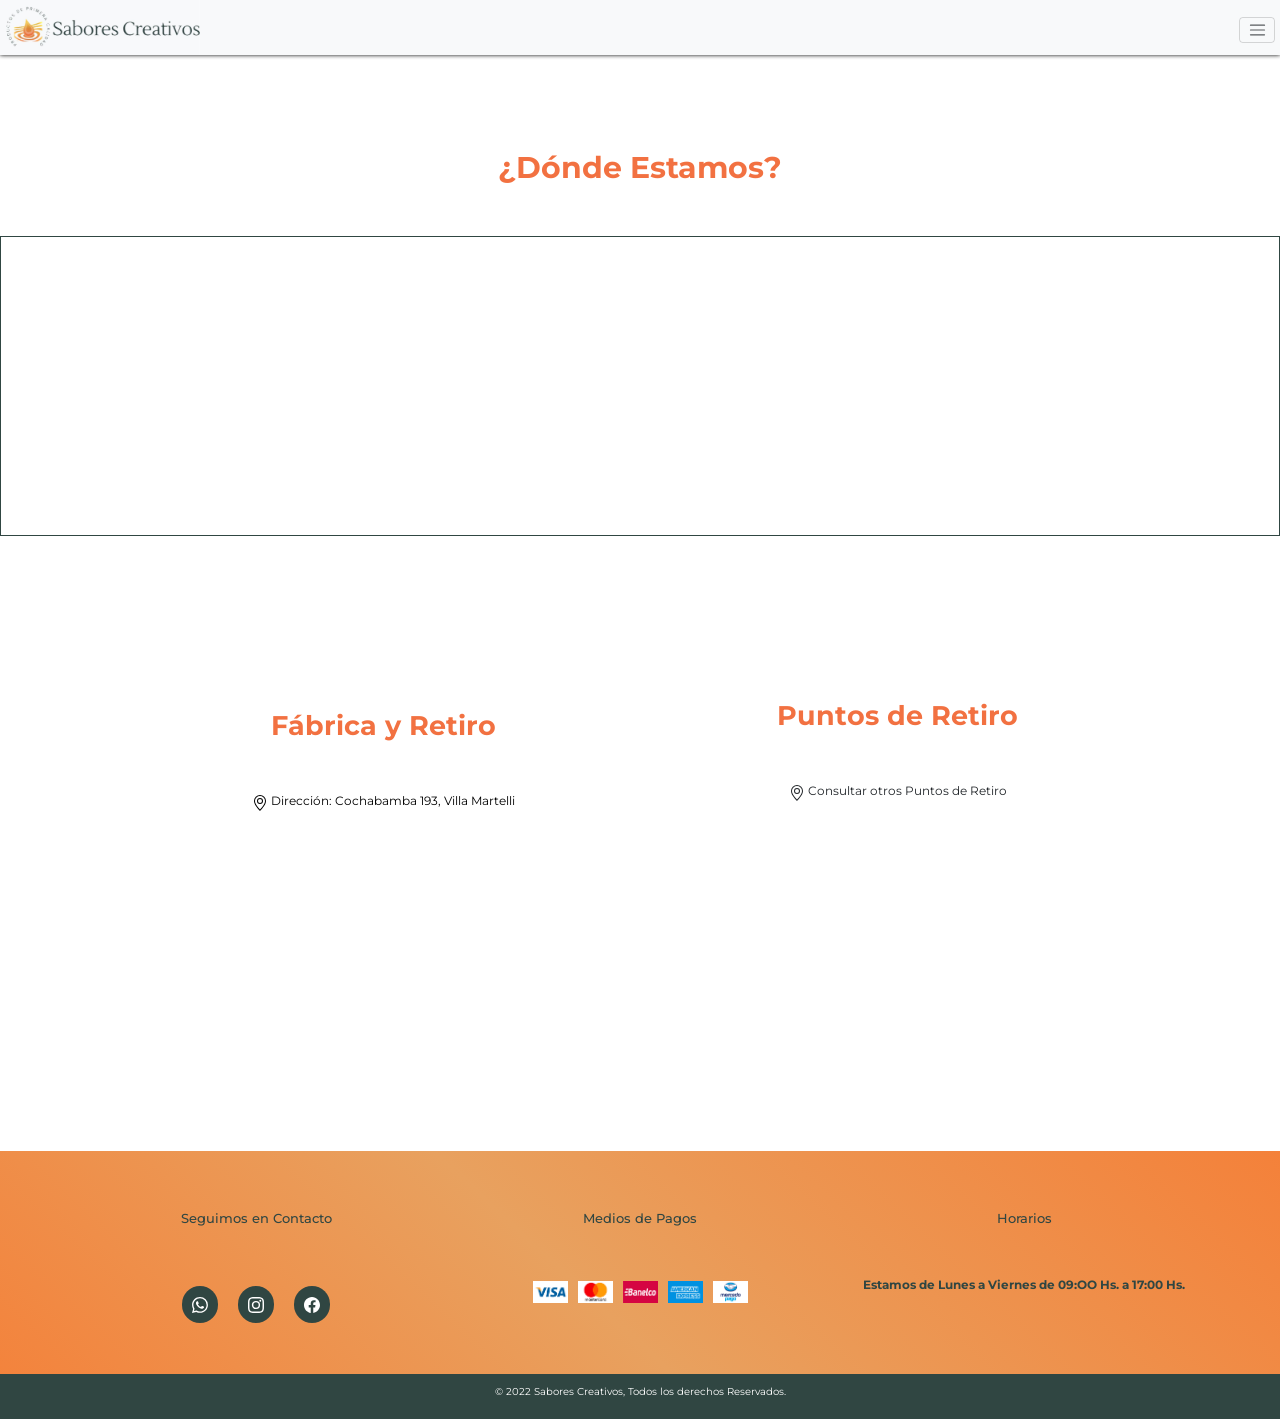
<file: docs/sections/donde estamos.html>
<!DOCTYPE html>
<html lang="en">
<head>
    <meta charset="UTF-8">
    <meta http-equiv="X-UA-Compatible" content="IE=edge">
    <meta name="viewport" content="width=device-width, initial-scale=1.0">
    <link href="https://cdn.jsdelivr.net/npm/bootstrap@5.0.2/dist/css/bootstrap.min.css" rel="stylesheet" integrity="sha384-EVSTQN3/azprG1Anm3QDgpJLIm9Nao0Yz1ztcQTwFspd3yD65VohhpuuCOmLASjC" crossorigin="anonymous">
    <link rel="stylesheet" href="../estilos/style.css">
    <title>Donde Estamos - Sabores Creativos</title>
</head>
<body>
    <header>
        <div class="navFija">
            <div class="listaHeader">
                <div>
                    <a class="box box2" href="../index.html">
                        <img class="logo boxx box2" src="../img/logosabores.jpg" alt="Logo empresa Sabores Creativos">
                    </a>
                </div>
                <nav class="navHeader">
                    <div class="collapse" id="navbarToggleExternalContent">
                        <div class="bg p-4">
                            <ul class="listaPrincipal">
                                <li class=" box box2">
                                    <a href="../index.html">Inicio</a>
                                </li>
                                <div class="box box2">
                                    <a class="dropdown-toggle" href="#conocer" id="navbarDarkDropdownMenuLink" role="button" data-bs-toggle="dropdown" aria-expanded="false">Productos</a>
                                        <ul class="dropdown-menu dropdown-menu-light" aria-labelledby="navbarDarkDropdownMenuLink">
                                            <li class="dropdown-item box box2"><a href="./sabores-dulces.html">Sabores - Dulces</a></li>
                                            <li class="dropdown-item box box2"><a href="./sabores-salados.html">Sabores - Salados</a></li>
                                            <li class="dropdown-item box box2"><a href="./colorantes-artificiales.html">Colorantes - Artificiales</a></li>
                                            <li class="dropdown-item box box2"><a href="./colorantes-naturales.html">Colorantes - Naturales</a></li>
                                            <li class="dropdown-item box box2"><a href="./materias-primas.html">Materias - Primas</a></li>
                                        </ul>
                                </div>
                                <li class=" box box2">
                                    <a href="./donde estamos.html">Donde Estamos</a>
                                </li>
                                <li class=" box box2">
                                    <a href="./nosotros.html">Nosotros</a>
                                </li>
                                <li class=" box box2">
                                    <a href="./contacto.html">Contacto</a>
                                </li>
                            </ul>
                                <div class="container-fluid">
                                    <form class="d-flex">
                                        <input class="form-control me-2" type="search" placeholder="Buscar Producto" aria-label="Search">
                                        <button class="btn btn-outline-success" type="submit"><svg xmlns="http://www.w3.org/2000/svg" width="16" height="16" fill="currentColor" class="bi bi-search" viewBox="0 0 16 16">
                                            <path d="M11.742 10.344a6.5 6.5 0 1 0-1.397 1.398h-.001c.03.04.062.078.098.115l3.85 3.85a1 1 0 0 0 1.415-1.414l-3.85-3.85a1.007 1.007 0 0 0-.115-.1zM12 6.5a5.5 5.5 0 1 1-11 0 5.5 5.5 0 0 1 11 0z"/>
                                        </svg></button>
                                    </form>
                                </div>
                        </div>
                    </div>
                    <nav class="navbar navbar-light">
                        <div id="hamburger" class="container-fluid">
                        <button class="navbar-toggler" type="button" data-bs-toggle="collapse" data-bs-target="#navbarToggleExternalContent" aria-controls="navbarToggleExternalContent" aria-expanded="false" aria-label="Toggle navigation">
                            <span class="navbar-toggler-icon"></span>
                        </button>
                        </div>
                    </nav>
                </nav>
            </div>
        </div>
    </header>
    <main>
        <h1 class="dondeEstamos">¿Dónde Estamos?</h1>
        <iframe class="iframeFabrica" src="https://www.google.com/maps/embed?pb=!1m18!1m12!1m3!1d3285.9444059686316!2d-58.519054585197026!3d-34.5549629624262!2m3!1f0!2f0!3f0!3m2!1i1024!2i768!4f13.1!3m3!1m2!1s0x95bcb754a0cc0db9%3A0x4099973a335d4e1b!2sSabores%20Creativos!5e0!3m2!1ses-419!2sar!4v1670458181115!5m2!1ses-419!2sar" width="300" height="300" allowfullscreen="" loading="lazy" referrerpolicy="no-referrer-when-downgrade"></iframe>
        <div class="mapsFabrica">
            <div class="todoFabrica">
                <h2 class="fabricaRetiro">Fábrica y Retiro</h2>
                <nav>
                    <li class="listMaps listMaps2">
                        <a href="https://www.google.com/maps/place/Sabores+Creativos/@-34.5549674,-58.5168659,15z/data=!4m2!3m1!1s0x0:0x4099973a335d4e1b?sa=X&ved=2ahUKEwin-oWolYb7AhUvqpUCHRRrB24Q_BJ6BAhhEAU" target="_blank" ><svg xmlns="http://www.w3.org/2000/svg" width="16" height="16" fill="currentColor" class="bi bi-geo-alt" viewBox="0 0 16 16">
                            <path d="M12.166 8.94c-.524 1.062-1.234 2.12-1.96 3.07A31.493 31.493 0 0 1 8 14.58a31.481 31.481 0 0 1-2.206-2.57c-.726-.95-1.436-2.008-1.96-3.07C3.304 7.867 3 6.862 3 6a5 5 0 0 1 10 0c0 .862-.305 1.867-.834 2.94zM8 16s6-5.686 6-10A6 6 0 0 0 2 6c0 4.314 6 10 6 10z"/>
                            <path d="M8 8a2 2 0 1 1 0-4 2 2 0 0 1 0 4zm0 1a3 3 0 1 0 0-6 3 3 0 0 0 0 6z"/>
                          </svg>
                            <small class="googleMaps">Dirección: Cochabamba 193, Villa Martelli</small>
                        </a>
                    </li>
                </nav>
            </div>
            <div class="mapsRetiro">
                <div class="puntoRetiro">
                    <h2 class="fabricaRetiro">Puntos de Retiro</h2>
                    <nav class="navMaps">
                        <li class="listMaps listMaps2">
                            <svg xmlns="http://www.w3.org/2000/svg" width="16" height="16" fill="currentColor" class="bi bi-geo-alt" viewBox="0 0 16 16">
                                <path d="M12.166 8.94c-.524 1.062-1.234 2.12-1.96 3.07A31.493 31.493 0 0 1 8 14.58a31.481 31.481 0 0 1-2.206-2.57c-.726-.95-1.436-2.008-1.96-3.07C3.304 7.867 3 6.862 3 6a5 5 0 0 1 10 0c0 .862-.305 1.867-.834 2.94zM8 16s6-5.686 6-10A6 6 0 0 0 2 6c0 4.314 6 10 6 10z"/>
                                <path d="M8 8a2 2 0 1 1 0-4 2 2 0 0 1 0 4zm0 1a3 3 0 1 0 0-6 3 3 0 0 0 0 6z"/>
                            </svg>
                            <small class="googleMaps">Consultar otros Puntos de Retiro</small>
                        </li>
                    </nav>
                </div>
            </div>
        </div>
    </main>
    <footer>
        <div class="datosFooter">
            <section class="sectionFooter">
                <h3>Seguimos en Contacto</h3>
                <div>
                    <nav class="redesSociales">
                        <li class="imgRedes"><a href="https://api.whatsapp.com/send?phone=541166691802" target="_blank"><svg xmlns="http://www.w3.org/2000/svg" width="16" height="16" fill="currentColor" color="white" viewBox="0 0 16 16">
                            <path d="M13.601 2.326A7.854 7.854 0 0 0 7.994 0C3.627 0 .068 3.558.064 7.926c0 1.399.366 2.76 1.057 3.965L0 16l4.204-1.102a7.933 7.933 0 0 0 3.79.965h.004c4.368 0 7.926-3.558 7.93-7.93A7.898 7.898 0 0 0 13.6 2.326zM7.994 14.521a6.573 6.573 0 0 1-3.356-.92l-.24-.144-2.494.654.666-2.433-.156-.251a6.56 6.56 0 0 1-1.007-3.505c0-3.626 2.957-6.584 6.591-6.584a6.56 6.56 0 0 1 4.66 1.931 6.557 6.557 0 0 1 1.928 4.66c-.004 3.639-2.961 6.592-6.592 6.592zm3.615-4.934c-.197-.099-1.17-.578-1.353-.646-.182-.065-.315-.099-.445.099-.133.197-.513.646-.627.775-.114.133-.232.148-.43.05-.197-.1-.836-.308-1.592-.985-.59-.525-.985-1.175-1.103-1.372-.114-.198-.011-.304.088-.403.087-.088.197-.232.296-.346.1-.114.133-.198.198-.33.065-.134.034-.248-.015-.347-.05-.099-.445-1.076-.612-1.47-.16-.389-.323-.335-.445-.34-.114-.007-.247-.007-.38-.007a.729.729 0 0 0-.529.247c-.182.198-.691.677-.691 1.654 0 .977.71 1.916.81 2.049.098.133 1.394 2.132 3.383 2.992.47.205.84.326 1.129.418.475.152.904.129 1.246.08.38-.058 1.171-.48 1.338-.943.164-.464.164-.86.114-.943-.049-.084-.182-.133-.38-.232z"/>
                        </svg></a></li>
                        <li class="imgRedes"><a href="https://www.instagram.com/saborescreativos_online/" target="_blank"><svg xmlns="http://www.w3.org/2000/svg" width="16" height="16" fill="currentColor" color="white" viewBox="0 0 16 16">
                            <path d="M8 0C5.829 0 5.556.01 4.703.048 3.85.088 3.269.222 2.76.42a3.917 3.917 0 0 0-1.417.923A3.927 3.927 0 0 0 .42 2.76C.222 3.268.087 3.85.048 4.7.01 5.555 0 5.827 0 8.001c0 2.172.01 2.444.048 3.297.04.852.174 1.433.372 1.942.205.526.478.972.923 1.417.444.445.89.719 1.416.923.51.198 1.09.333 1.942.372C5.555 15.99 5.827 16 8 16s2.444-.01 3.298-.048c.851-.04 1.434-.174 1.943-.372a3.916 3.916 0 0 0 1.416-.923c.445-.445.718-.891.923-1.417.197-.509.332-1.09.372-1.942C15.99 10.445 16 10.173 16 8s-.01-2.445-.048-3.299c-.04-.851-.175-1.433-.372-1.941a3.926 3.926 0 0 0-.923-1.417A3.911 3.911 0 0 0 13.24.42c-.51-.198-1.092-.333-1.943-.372C10.443.01 10.172 0 7.998 0h.003zm-.717 1.442h.718c2.136 0 2.389.007 3.232.046.78.035 1.204.166 1.486.275.373.145.64.319.92.599.28.28.453.546.598.92.11.281.24.705.275 1.485.039.843.047 1.096.047 3.231s-.008 2.389-.047 3.232c-.035.78-.166 1.203-.275 1.485a2.47 2.47 0 0 1-.599.919c-.28.28-.546.453-.92.598-.28.11-.704.24-1.485.276-.843.038-1.096.047-3.232.047s-2.39-.009-3.233-.047c-.78-.036-1.203-.166-1.485-.276a2.478 2.478 0 0 1-.92-.598 2.48 2.48 0 0 1-.6-.92c-.109-.281-.24-.705-.275-1.485-.038-.843-.046-1.096-.046-3.233 0-2.136.008-2.388.046-3.231.036-.78.166-1.204.276-1.486.145-.373.319-.64.599-.92.28-.28.546-.453.92-.598.282-.11.705-.24 1.485-.276.738-.034 1.024-.044 2.515-.045v.002zm4.988 1.328a.96.96 0 1 0 0 1.92.96.96 0 0 0 0-1.92zm-4.27 1.122a4.109 4.109 0 1 0 0 8.217 4.109 4.109 0 0 0 0-8.217zm0 1.441a2.667 2.667 0 1 1 0 5.334 2.667 2.667 0 0 1 0-5.334z"/>
                        </svg></a></li>
                        <li class="imgRedes"><a href="https://www.facebook.com/profile.php?id=100066855115060" target="_blank"><svg xmlns="http://www.w3.org/2000/svg" width="16" height="16" fill="currentColor" color="white" viewBox="0 0 16 16">
                            <path d="M16 8.049c0-4.446-3.582-8.05-8-8.05C3.58 0-.002 3.603-.002 8.05c0 4.017 2.926 7.347 6.75 7.951v-5.625h-2.03V8.05H6.75V6.275c0-2.017 1.195-3.131 3.022-3.131.876 0 1.791.157 1.791.157v1.98h-1.009c-.993 0-1.303.621-1.303 1.258v1.51h2.218l-.354 2.326H9.25V16c3.824-.604 6.75-3.934 6.75-7.951z"/>
                        </svg></a></li>
                    </nav>
                </div>
            </section>
            <section class="sectionFooter">
                <h3>Medios de Pagos</h3>
                <div class="imgPagos">
                    <img id="img-pagos" src="../img/visa.png" alt="medio de pago visa">
                    <img id="img-pagos" src="../img/mastercard.png" alt="medio de pago mastercard">
                    <img id="img-pagos" src="../img/banelco.png" alt="medio de pago banelco">
                    <img id="img-pagos" src="../img/amex.png" alt="medio de pago amex">
                    <img id="img-pagos" src="../img/mercadopago.png" alt="medio de pago mercadopago">
                </div>
            </section>
            <section class="sectionFooter">
                <h3>Horarios</h3>
                <div class="horarios">
                    <p><strong>Estamos de Lunes a Viernes de 09:OO Hs. a 17:00 Hs.</strong></p>
                </div>
            </section>
        </div>
        <div class="copyright">
            <p>© 2022 Sabores Creativos, Todos los derechos Reservados.</p>
        </div>
    </footer>
    <script 
    src="https://cdn.jsdelivr.net/npm/bootstrap@5.0.2/dist/js/bootstrap.bundle.min.js" integrity="sha384-MrcW6ZMFYlzcLA8Nl+NtUVF0sA7MsXsP1UyJoMp4YLEuNSfAP+JcXn/tWtIaxVXM" crossorigin="anonymous">
    </script>
</body>
</html>
</file>
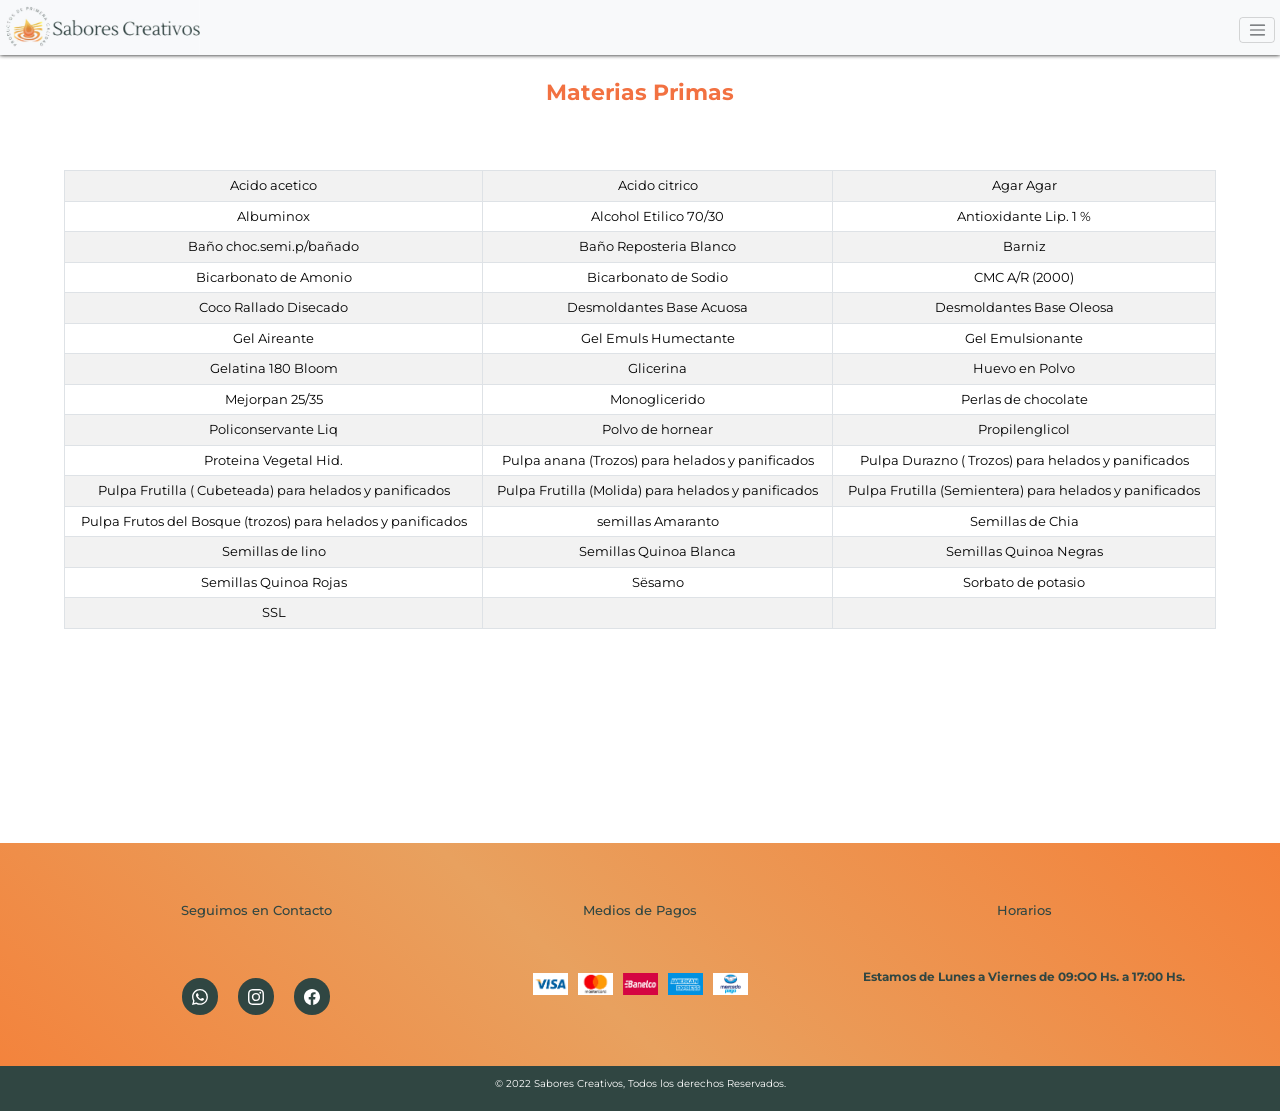
<file: docs/sections/materias-primas.html>
<!DOCTYPE html>
<html lang="en">
<head>
    <meta charset="UTF-8">
    <meta http-equiv="X-UA-Compatible" content="IE=edge">
    <meta name="viewport" content="width=device-width, initial-scale=1.0">
    <title>Materias Primas - Sabores Creativos</title>
    <link href="https://cdn.jsdelivr.net/npm/bootstrap@5.0.2/dist/css/bootstrap.min.css" rel="stylesheet" integrity="sha384-EVSTQN3/azprG1Anm3QDgpJLIm9Nao0Yz1ztcQTwFspd3yD65VohhpuuCOmLASjC" crossorigin="anonymous">
    <link rel="stylesheet" href="../estilos/style.css">
</head>
<body>
    <header>
        <div class="navFija">
            <div class="listaHeader">
                <div>
                    <a class="box box2" href="../index.html">
                        <img class="logo boxx box2" src="../img/logosabores.jpg" alt="Logo empresa Sabores Creativos">
                    </a>
                </div>
                <nav class="navHeader">
                    <div class="collapse" id="navbarToggleExternalContent">
                        <div class="bg p-4">
                            <ul class="listaPrincipal">
                                <li class=" box box2">
                                    <a href="../index.html">Inicio</a>
                                </li>
                                <div class="box box2">
                                    <a class="dropdown-toggle" href="#conocer" id="navbarDarkDropdownMenuLink" role="button" data-bs-toggle="dropdown" aria-expanded="false">Productos</a>
                                        <ul class="dropdown-menu dropdown-menu-light" aria-labelledby="navbarDarkDropdownMenuLink">
                                            <li class="dropdown-item box box2"><a href="./sabores-dulces.html">Sabores - Dulces</a></li>
                                            <li class="dropdown-item box box2"><a href="./sabores-salados.html">Sabores - Salados</a></li>
                                            <li class="dropdown-item box box2"><a href="./colorantes-artificiales.html">Colorantes - Artificiales</a></li>
                                            <li class="dropdown-item box box2"><a href="./colorantes-naturales.html">Colorantes - Naturales</a></li>
                                            <li class="dropdown-item box box2"><a href="./materias-primas.html">Materias - Primas</a></li>
                                        </ul>
                                </div>
                                <li class=" box box2">
                                    <a href="./donde estamos.html">Donde Estamos</a>
                                </li>
                                <li class=" box box2">
                                    <a href="./nosotros.html">Nosotros</a>
                                </li>
                                <li class=" box box2">
                                    <a href="./contacto.html">Contacto</a>
                                </li>
                            </ul>
                                <div class="container-fluid">
                                    <form class="d-flex">
                                        <input class="form-control me-2" type="search" placeholder="Buscar Producto" aria-label="Search">
                                        <button class="btn btn-outline-success" type="submit"><svg xmlns="http://www.w3.org/2000/svg" width="16" height="16" fill="currentColor" class="bi bi-search" viewBox="0 0 16 16">
                                            <path d="M11.742 10.344a6.5 6.5 0 1 0-1.397 1.398h-.001c.03.04.062.078.098.115l3.85 3.85a1 1 0 0 0 1.415-1.414l-3.85-3.85a1.007 1.007 0 0 0-.115-.1zM12 6.5a5.5 5.5 0 1 1-11 0 5.5 5.5 0 0 1 11 0z"/>
                                        </svg></button>
                                    </form>
                                </div>
                        </div>
                    </div>
                    <nav class="navbar navbar-light">
                        <div id="hamburger" class="container-fluid">
                        <button class="navbar-toggler" type="button" data-bs-toggle="collapse" data-bs-target="#navbarToggleExternalContent" aria-controls="navbarToggleExternalContent" aria-expanded="false" aria-label="Toggle navigation">
                            <span class="navbar-toggler-icon"></span>
                        </button>
                        </div>
                    </nav>
                </nav>
            </div>
        </div>
    </header>
    <main>
        <h1 class="h2-productos">Materias Primas</h1>
        <table class="table table-bordered table-striped table-hover">
            <tbody class="row-hover">
                <tr class="row-1 odd">
                    <td class="column-1">Acido acetico<br>
                </td><td class="column-2">Acido citrico<br>
                </td><td class="column-3">Agar Agar<br>
                </td>
                </tr>
                <tr class="row-2 even">
                    <td class="column-1">Albuminox<br>
                </td><td class="column-2">Alcohol Etilico 70/30<br>
                </td><td class="column-3">Antioxidante Lip. 1 %<br>
                </td>
                </tr>
                <tr class="row-3 odd">
                    <td class="column-1">Baño choc.semi.p/bañado<br>
                </td><td class="column-2">Baño Reposteria Blanco<br>
                </td><td class="column-3">Barniz<br>
                </td>
                </tr>
                <tr class="row-4 even">
                    <td class="column-1">Bicarbonato de Amonio<br>
                </td><td class="column-2">Bicarbonato de Sodio<br>
                </td><td class="column-3">CMC A/R (2000)<br>
                </td>
                </tr>
                <tr class="row-5 odd">
                    <td class="column-1">Coco Rallado Disecado<br>
                </td><td class="column-2">Desmoldantes Base Acuosa</td><td class="column-3">Desmoldantes Base Oleosa<br>
                </td>
                </tr>
                <tr class="row-6 even">
                    <td class="column-1">Gel Aireante<br>
                </td><td class="column-2">Gel Emuls Humectante<br>
                </td><td class="column-3">Gel Emulsionante<br>
                </td>
                </tr>
                <tr class="row-7 odd">
                    <td class="column-1">Gelatina 180 Bloom<br>
                </td><td class="column-2">Glicerina<br>
                </td><td class="column-3">Huevo en Polvo<br>
                </td>
                </tr>
                <tr class="row-8 even">
                    <td class="column-1">Mejorpan 25/35<br>
                </td><td class="column-2">Monoglicerido<br>
                </td><td class="column-3">Perlas de chocolate<br>
                </td>
                </tr>
                <tr class="row-9 odd">
                    <td class="column-1">Policonservante Liq<br>
                </td><td class="column-2">Polvo de hornear<br>
                </td><td class="column-3">Propilenglicol<br>
                </td>
                </tr>
                <tr class="row-10 even">
                    <td class="column-1">Proteina Vegetal Hid.<br>
                </td><td class="column-2">Pulpa anana (Trozos) para helados y panificados<br>
                </td><td class="column-3">Pulpa Durazno ( Trozos) para helados y panificados<br>
                </td>
                </tr>
                <tr class="row-11 odd">
                    <td class="column-1">Pulpa Frutilla ( Cubeteada) para helados y panificados<br>
                </td><td class="column-2">Pulpa Frutilla (Molida) para helados y panificados<br>
                </td><td class="column-3">Pulpa Frutilla (Semientera) para helados y panificados<br>
                </td>
                </tr>
                <tr class="row-12 even">
                    <td class="column-1">Pulpa Frutos del Bosque (trozos) para helados y panificados<br>
                </td><td class="column-2">semillas Amaranto<br>
                </td><td class="column-3">Semillas de Chia<br>
                </td>
                </tr>
                <tr class="row-13 odd">
                    <td class="column-1">Semillas de lino<br>
                </td><td class="column-2">Semillas Quinoa Blanca<br>
                </td><td class="column-3">Semillas Quinoa Negras<br>
                </td>
                </tr>
                <tr class="row-14 even">
                    <td class="column-1">Semillas Quinoa Rojas<br>
                </td><td class="column-2">Sësamo<br>
                </td><td class="column-3">Sorbato de potasio <br>
                </td>
                </tr>
                <tr class="row-15 odd">
                    <td class="column-1">SSL</td><td class="column-2"></td><td class="column-3"></td>
                </tr>
                </tbody>
        </table>
    </main>
    <footer>
        <div class="datosFooter">
            <section class="sectionFooter">
                <h3>Seguimos en Contacto</h3>
                <div>
                    <nav class="redesSociales">
                        <li class="imgRedes"><a href="https://api.whatsapp.com/send?phone=541166691802" target="_blank"><svg xmlns="http://www.w3.org/2000/svg" width="16" height="16" fill="currentColor" color="white" viewBox="0 0 16 16">
                            <path d="M13.601 2.326A7.854 7.854 0 0 0 7.994 0C3.627 0 .068 3.558.064 7.926c0 1.399.366 2.76 1.057 3.965L0 16l4.204-1.102a7.933 7.933 0 0 0 3.79.965h.004c4.368 0 7.926-3.558 7.93-7.93A7.898 7.898 0 0 0 13.6 2.326zM7.994 14.521a6.573 6.573 0 0 1-3.356-.92l-.24-.144-2.494.654.666-2.433-.156-.251a6.56 6.56 0 0 1-1.007-3.505c0-3.626 2.957-6.584 6.591-6.584a6.56 6.56 0 0 1 4.66 1.931 6.557 6.557 0 0 1 1.928 4.66c-.004 3.639-2.961 6.592-6.592 6.592zm3.615-4.934c-.197-.099-1.17-.578-1.353-.646-.182-.065-.315-.099-.445.099-.133.197-.513.646-.627.775-.114.133-.232.148-.43.05-.197-.1-.836-.308-1.592-.985-.59-.525-.985-1.175-1.103-1.372-.114-.198-.011-.304.088-.403.087-.088.197-.232.296-.346.1-.114.133-.198.198-.33.065-.134.034-.248-.015-.347-.05-.099-.445-1.076-.612-1.47-.16-.389-.323-.335-.445-.34-.114-.007-.247-.007-.38-.007a.729.729 0 0 0-.529.247c-.182.198-.691.677-.691 1.654 0 .977.71 1.916.81 2.049.098.133 1.394 2.132 3.383 2.992.47.205.84.326 1.129.418.475.152.904.129 1.246.08.38-.058 1.171-.48 1.338-.943.164-.464.164-.86.114-.943-.049-.084-.182-.133-.38-.232z"/>
                        </svg></a></li>
                        <li class="imgRedes"><a href="https://www.instagram.com/saborescreativos_online/" target="_blank"><svg xmlns="http://www.w3.org/2000/svg" width="16" height="16" fill="currentColor" color="white" viewBox="0 0 16 16">
                            <path d="M8 0C5.829 0 5.556.01 4.703.048 3.85.088 3.269.222 2.76.42a3.917 3.917 0 0 0-1.417.923A3.927 3.927 0 0 0 .42 2.76C.222 3.268.087 3.85.048 4.7.01 5.555 0 5.827 0 8.001c0 2.172.01 2.444.048 3.297.04.852.174 1.433.372 1.942.205.526.478.972.923 1.417.444.445.89.719 1.416.923.51.198 1.09.333 1.942.372C5.555 15.99 5.827 16 8 16s2.444-.01 3.298-.048c.851-.04 1.434-.174 1.943-.372a3.916 3.916 0 0 0 1.416-.923c.445-.445.718-.891.923-1.417.197-.509.332-1.09.372-1.942C15.99 10.445 16 10.173 16 8s-.01-2.445-.048-3.299c-.04-.851-.175-1.433-.372-1.941a3.926 3.926 0 0 0-.923-1.417A3.911 3.911 0 0 0 13.24.42c-.51-.198-1.092-.333-1.943-.372C10.443.01 10.172 0 7.998 0h.003zm-.717 1.442h.718c2.136 0 2.389.007 3.232.046.78.035 1.204.166 1.486.275.373.145.64.319.92.599.28.28.453.546.598.92.11.281.24.705.275 1.485.039.843.047 1.096.047 3.231s-.008 2.389-.047 3.232c-.035.78-.166 1.203-.275 1.485a2.47 2.47 0 0 1-.599.919c-.28.28-.546.453-.92.598-.28.11-.704.24-1.485.276-.843.038-1.096.047-3.232.047s-2.39-.009-3.233-.047c-.78-.036-1.203-.166-1.485-.276a2.478 2.478 0 0 1-.92-.598 2.48 2.48 0 0 1-.6-.92c-.109-.281-.24-.705-.275-1.485-.038-.843-.046-1.096-.046-3.233 0-2.136.008-2.388.046-3.231.036-.78.166-1.204.276-1.486.145-.373.319-.64.599-.92.28-.28.546-.453.92-.598.282-.11.705-.24 1.485-.276.738-.034 1.024-.044 2.515-.045v.002zm4.988 1.328a.96.96 0 1 0 0 1.92.96.96 0 0 0 0-1.92zm-4.27 1.122a4.109 4.109 0 1 0 0 8.217 4.109 4.109 0 0 0 0-8.217zm0 1.441a2.667 2.667 0 1 1 0 5.334 2.667 2.667 0 0 1 0-5.334z"/>
                        </svg></a></li>
                        <li class="imgRedes"><a href="https://www.facebook.com/profile.php?id=100066855115060" target="_blank"><svg xmlns="http://www.w3.org/2000/svg" width="16" height="16" fill="currentColor" color="white" viewBox="0 0 16 16">
                            <path d="M16 8.049c0-4.446-3.582-8.05-8-8.05C3.58 0-.002 3.603-.002 8.05c0 4.017 2.926 7.347 6.75 7.951v-5.625h-2.03V8.05H6.75V6.275c0-2.017 1.195-3.131 3.022-3.131.876 0 1.791.157 1.791.157v1.98h-1.009c-.993 0-1.303.621-1.303 1.258v1.51h2.218l-.354 2.326H9.25V16c3.824-.604 6.75-3.934 6.75-7.951z"/>
                        </svg></a></li>
                    </nav>
                </div>
            </section>
            <section class="sectionFooter">
                <h3>Medios de Pagos</h3>
                <div class="imgPagos">
                    <img id="img-pagos" src="../img/visa.png" alt="medio de pago visa">
                    <img id="img-pagos" src="../img/mastercard.png" alt="medio de pago mastercard">
                    <img id="img-pagos" src="../img/banelco.png" alt="medio de pago banelco">
                    <img id="img-pagos" src="../img/amex.png" alt="medio de pago amex">
                    <img id="img-pagos" src="../img/mercadopago.png" alt="medio de pago mercadopago">
                </div>
            </section>
            <section class="sectionFooter">
                <h3>Horarios</h3>
                <div class="horarios">
                    <p><strong>Estamos de Lunes a Viernes de 09:OO Hs. a 17:00 Hs.</strong></p>
                </div>
            </section>
        </div>
        <div class="copyright">
            <p>© 2022 Sabores Creativos, Todos los derechos Reservados.</p>
        </div>
    </footer>
    <script 
    src="https://cdn.jsdelivr.net/npm/bootstrap@5.0.2/dist/js/bootstrap.bundle.min.js" integrity="sha384-MrcW6ZMFYlzcLA8Nl+NtUVF0sA7MsXsP1UyJoMp4YLEuNSfAP+JcXn/tWtIaxVXM" crossorigin="anonymous">
    </script>
</body>
</html>
</file>
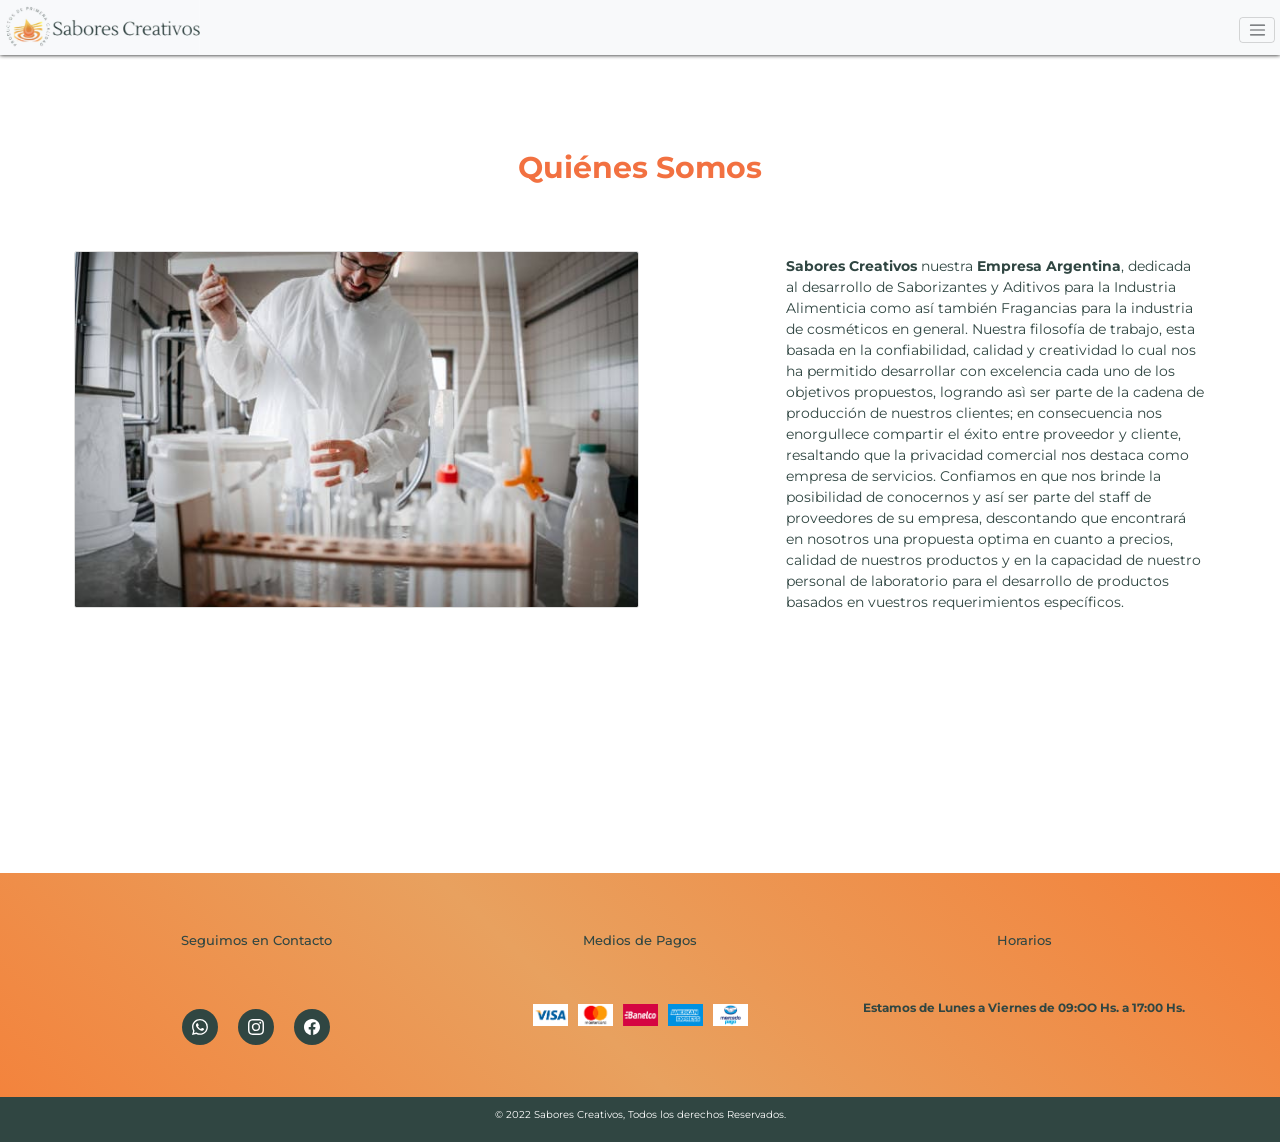
<file: docs/sections/nosotros.html>
<!DOCTYPE html>
<head>
    <meta charset="UTF-8">
    <meta http-equiv="X-UA-Compatible" content="IE=edge">
    <meta name="viewport" content="width=device-width, initial-scale=1.0">
    <link href="https://cdn.jsdelivr.net/npm/bootstrap@5.0.2/dist/css/bootstrap.min.css" rel="stylesheet" integrity="sha384-EVSTQN3/azprG1Anm3QDgpJLIm9Nao0Yz1ztcQTwFspd3yD65VohhpuuCOmLASjC" crossorigin="anonymous">
    <link rel="stylesheet" href="../estilos/style.css">
    <title>Nosotros - Sabores Creativos</title>
</head>
<body>
    <header>
        <div class="navFija">
            <div class="listaHeader">
                <div>
                    <a class="box box2" href="../index.html">
                        <img class="logo boxx box2" src="../img/logosabores.jpg" alt="Logo empresa Sabores Creativos">
                    </a>
                </div>
                <nav class="navHeader">
                    <div class="collapse" id="navbarToggleExternalContent">
                        <div class="bg p-4">
                            <ul class="listaPrincipal">
                                <li class=" box box2">
                                    <a href="../index.html">Inicio</a>
                                </li>
                                <div class="box box2">
                                    <a class="dropdown-toggle" href="#conocer" id="navbarDarkDropdownMenuLink" role="button" data-bs-toggle="dropdown" aria-expanded="false">Productos</a>
                                        <ul class="dropdown-menu dropdown-menu-light" aria-labelledby="navbarDarkDropdownMenuLink">
                                            <li class="dropdown-item box box2"><a href="./sabores-dulces.html">Sabores - Dulces</a></li>
                                            <li class="dropdown-item box box2"><a href="./sabores-salados.html">Sabores - Salados</a></li>
                                            <li class="dropdown-item box box2"><a href="./colorantes-artificiales.html">Colorantes - Artificiales</a></li>
                                            <li class="dropdown-item box box2"><a href="./colorantes-naturales.html">Colorantes - Naturales</a></li>
                                            <li class="dropdown-item box box2"><a href="./materias-primas.html">Materias - Primas</a></li>
                                        </ul>
                                </div>
                                <li class=" box box2">
                                    <a href="./donde estamos.html">Donde Estamos</a>
                                </li>
                                <li class=" box box2">
                                    <a href="./nosotros.html">Nosotros</a>
                                </li>
                                <li class=" box box2">
                                    <a href="./contacto.html">Contacto</a>
                                </li>
                            </ul>
                                <div class="container-fluid">
                                    <form class="d-flex">
                                        <input class="form-control me-2" type="search" placeholder="Buscar Producto" aria-label="Search">
                                        <button class="btn btn-outline-success" type="submit"><svg xmlns="http://www.w3.org/2000/svg" width="16" height="16" fill="currentColor" class="bi bi-search" viewBox="0 0 16 16">
                                            <path d="M11.742 10.344a6.5 6.5 0 1 0-1.397 1.398h-.001c.03.04.062.078.098.115l3.85 3.85a1 1 0 0 0 1.415-1.414l-3.85-3.85a1.007 1.007 0 0 0-.115-.1zM12 6.5a5.5 5.5 0 1 1-11 0 5.5 5.5 0 0 1 11 0z"/>
                                        </svg></button>
                                    </form>
                                </div>
                        </div>
                    </div>
                    <nav class="navbar navbar-light">
                        <div id="hamburger" class="container-fluid">
                        <button class="navbar-toggler" type="button" data-bs-toggle="collapse" data-bs-target="#navbarToggleExternalContent" aria-controls="navbarToggleExternalContent" aria-expanded="false" aria-label="Toggle navigation">
                            <span class="navbar-toggler-icon"></span>
                        </button>
                        </div>
                    </nav>
                </nav>
            </div>
        </div>
    </header>
    <main>
        <h1 class="h1Nosotros">Quiénes Somos</h1>
        <div class="nosotros">
            <img class="imgNosotros" src="../img/nosotros.jpg" alt="laboratorio quimico">
            <p class="parrafoNosotros"> <strong> Sabores Creativos</strong> nuestra <strong>Empresa Argentina</strong>, dedicada al desarrollo de Saborizantes y Aditivos para la Industria Alimenticia como así también Fragancias para la industria de cosméticos en general. Nuestra filosofía de trabajo, esta basada en la confiabilidad, calidad y creatividad lo cual nos ha permitido desarrollar con excelencia cada uno de los objetivos propuestos, logrando asì ser parte de la cadena de producción de nuestros clientes; en consecuencia nos enorgullece compartir el éxito entre proveedor y cliente, resaltando que la privacidad comercial nos destaca como empresa de servicios. Confiamos en que nos brinde la posibilidad de conocernos y así ser parte del staff de proveedores de su empresa, descontando que encontrará en nosotros una propuesta optima en cuanto a precios, calidad de nuestros productos y en la capacidad de nuestro personal de laboratorio para el desarrollo de productos basados en vuestros requerimientos específicos.</p>
        </div>
    </main>
    <footer>
        <div class="datosFooter">
            <section class="sectionFooter">
                <h3>Seguimos en Contacto</h3>
                <div>
                    <nav class="redesSociales">
                        <li class="imgRedes"><a href="https://api.whatsapp.com/send?phone=541166691802" target="_blank"><svg xmlns="http://www.w3.org/2000/svg" width="16" height="16" fill="currentColor" color="white" viewBox="0 0 16 16">
                            <path d="M13.601 2.326A7.854 7.854 0 0 0 7.994 0C3.627 0 .068 3.558.064 7.926c0 1.399.366 2.76 1.057 3.965L0 16l4.204-1.102a7.933 7.933 0 0 0 3.79.965h.004c4.368 0 7.926-3.558 7.93-7.93A7.898 7.898 0 0 0 13.6 2.326zM7.994 14.521a6.573 6.573 0 0 1-3.356-.92l-.24-.144-2.494.654.666-2.433-.156-.251a6.56 6.56 0 0 1-1.007-3.505c0-3.626 2.957-6.584 6.591-6.584a6.56 6.56 0 0 1 4.66 1.931 6.557 6.557 0 0 1 1.928 4.66c-.004 3.639-2.961 6.592-6.592 6.592zm3.615-4.934c-.197-.099-1.17-.578-1.353-.646-.182-.065-.315-.099-.445.099-.133.197-.513.646-.627.775-.114.133-.232.148-.43.05-.197-.1-.836-.308-1.592-.985-.59-.525-.985-1.175-1.103-1.372-.114-.198-.011-.304.088-.403.087-.088.197-.232.296-.346.1-.114.133-.198.198-.33.065-.134.034-.248-.015-.347-.05-.099-.445-1.076-.612-1.47-.16-.389-.323-.335-.445-.34-.114-.007-.247-.007-.38-.007a.729.729 0 0 0-.529.247c-.182.198-.691.677-.691 1.654 0 .977.71 1.916.81 2.049.098.133 1.394 2.132 3.383 2.992.47.205.84.326 1.129.418.475.152.904.129 1.246.08.38-.058 1.171-.48 1.338-.943.164-.464.164-.86.114-.943-.049-.084-.182-.133-.38-.232z"/>
                        </svg></a></li>
                        <li class="imgRedes"><a href="https://www.instagram.com/saborescreativos_online/" target="_blank"><svg xmlns="http://www.w3.org/2000/svg" width="16" height="16" fill="currentColor" color="white" viewBox="0 0 16 16">
                            <path d="M8 0C5.829 0 5.556.01 4.703.048 3.85.088 3.269.222 2.76.42a3.917 3.917 0 0 0-1.417.923A3.927 3.927 0 0 0 .42 2.76C.222 3.268.087 3.85.048 4.7.01 5.555 0 5.827 0 8.001c0 2.172.01 2.444.048 3.297.04.852.174 1.433.372 1.942.205.526.478.972.923 1.417.444.445.89.719 1.416.923.51.198 1.09.333 1.942.372C5.555 15.99 5.827 16 8 16s2.444-.01 3.298-.048c.851-.04 1.434-.174 1.943-.372a3.916 3.916 0 0 0 1.416-.923c.445-.445.718-.891.923-1.417.197-.509.332-1.09.372-1.942C15.99 10.445 16 10.173 16 8s-.01-2.445-.048-3.299c-.04-.851-.175-1.433-.372-1.941a3.926 3.926 0 0 0-.923-1.417A3.911 3.911 0 0 0 13.24.42c-.51-.198-1.092-.333-1.943-.372C10.443.01 10.172 0 7.998 0h.003zm-.717 1.442h.718c2.136 0 2.389.007 3.232.046.78.035 1.204.166 1.486.275.373.145.64.319.92.599.28.28.453.546.598.92.11.281.24.705.275 1.485.039.843.047 1.096.047 3.231s-.008 2.389-.047 3.232c-.035.78-.166 1.203-.275 1.485a2.47 2.47 0 0 1-.599.919c-.28.28-.546.453-.92.598-.28.11-.704.24-1.485.276-.843.038-1.096.047-3.232.047s-2.39-.009-3.233-.047c-.78-.036-1.203-.166-1.485-.276a2.478 2.478 0 0 1-.92-.598 2.48 2.48 0 0 1-.6-.92c-.109-.281-.24-.705-.275-1.485-.038-.843-.046-1.096-.046-3.233 0-2.136.008-2.388.046-3.231.036-.78.166-1.204.276-1.486.145-.373.319-.64.599-.92.28-.28.546-.453.92-.598.282-.11.705-.24 1.485-.276.738-.034 1.024-.044 2.515-.045v.002zm4.988 1.328a.96.96 0 1 0 0 1.92.96.96 0 0 0 0-1.92zm-4.27 1.122a4.109 4.109 0 1 0 0 8.217 4.109 4.109 0 0 0 0-8.217zm0 1.441a2.667 2.667 0 1 1 0 5.334 2.667 2.667 0 0 1 0-5.334z"/>
                        </svg></a></li>
                        <li class="imgRedes"><a href="https://www.facebook.com/profile.php?id=100066855115060" target="_blank"><svg xmlns="http://www.w3.org/2000/svg" width="16" height="16" fill="currentColor" color="white" viewBox="0 0 16 16">
                            <path d="M16 8.049c0-4.446-3.582-8.05-8-8.05C3.58 0-.002 3.603-.002 8.05c0 4.017 2.926 7.347 6.75 7.951v-5.625h-2.03V8.05H6.75V6.275c0-2.017 1.195-3.131 3.022-3.131.876 0 1.791.157 1.791.157v1.98h-1.009c-.993 0-1.303.621-1.303 1.258v1.51h2.218l-.354 2.326H9.25V16c3.824-.604 6.75-3.934 6.75-7.951z"/>
                        </svg></a></li>
                    </nav>
                </div>
            </section>
            <section class="sectionFooter">
                <h3>Medios de Pagos</h3>
                <div class="imgPagos">
                    <img id="img-pagos" src="../img/visa.png" alt="medio de pago visa">
                    <img id="img-pagos" src="../img/mastercard.png" alt="medio de pago mastercard">
                    <img id="img-pagos" src="../img/banelco.png" alt="medio de pago banelco">
                    <img id="img-pagos" src="../img/amex.png" alt="medio de pago amex">
                    <img id="img-pagos" src="../img/mercadopago.png" alt="medio de pago mercadopago">
                </div>
            </section>
            <section class="sectionFooter">
                <h3>Horarios</h3>
                <div class="horarios">
                    <p><strong>Estamos de Lunes a Viernes de 09:OO Hs. a 17:00 Hs.</strong></p>
                </div>
            </section>
        </div>
        <div class="copyright">
            <p>© 2022 Sabores Creativos, Todos los derechos Reservados.</p>
        </div>
    </footer>
    <script 
    src="https://cdn.jsdelivr.net/npm/bootstrap@5.0.2/dist/js/bootstrap.bundle.min.js" integrity="sha384-MrcW6ZMFYlzcLA8Nl+NtUVF0sA7MsXsP1UyJoMp4YLEuNSfAP+JcXn/tWtIaxVXM" crossorigin="anonymous">
    </script>
</body>
</html>
</file>
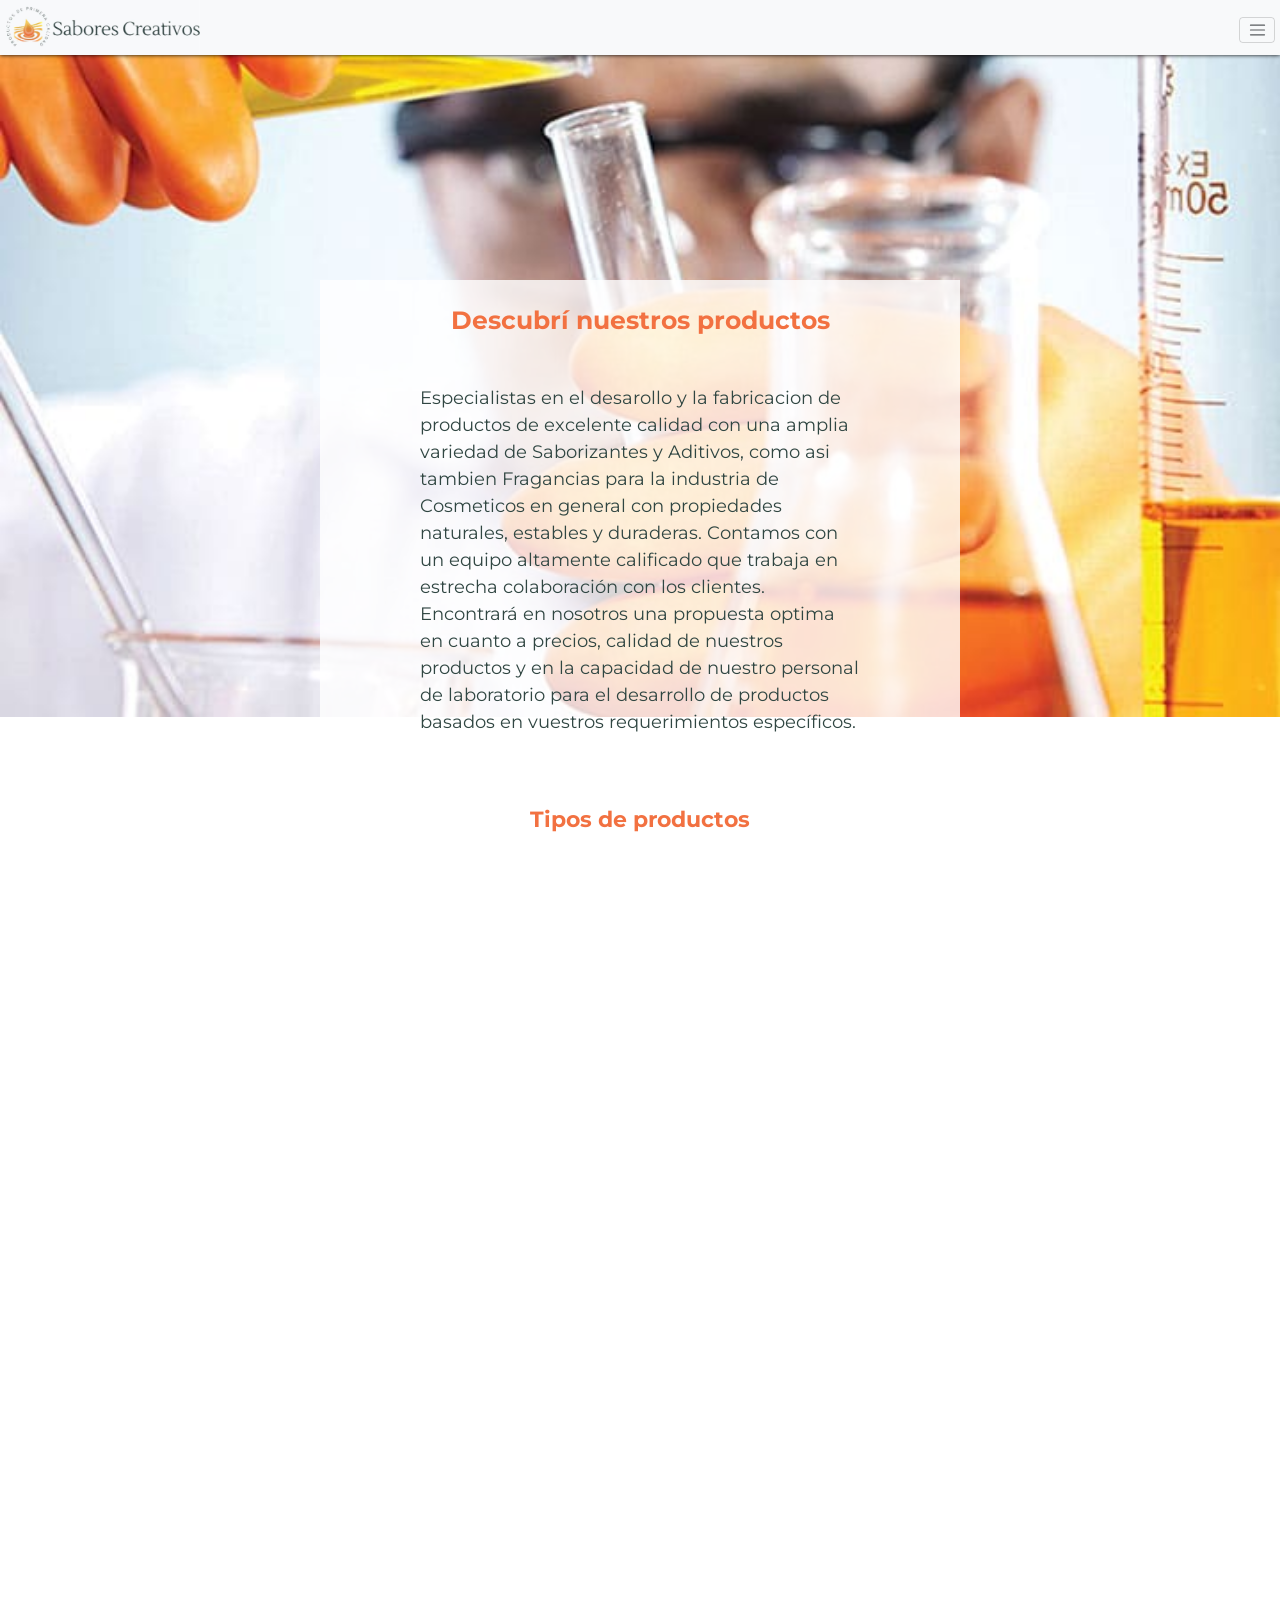
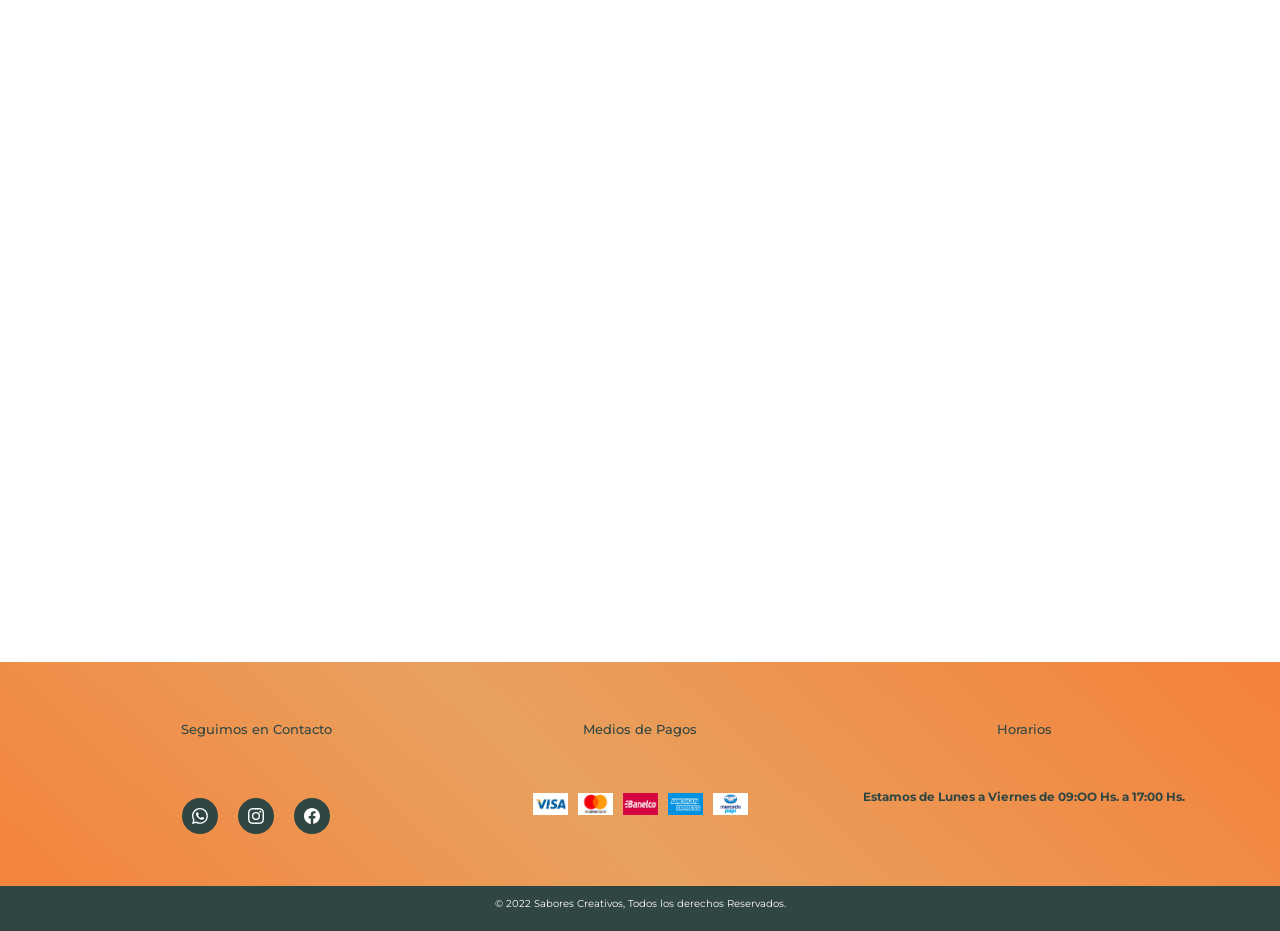
<file: docs/sections/productos.html>
<!DOCTYPE html>
<html lang="en">
<head>
    <meta charset="UTF-8">
    <meta http-equiv="X-UA-Compatible" content="IE=edge">
    <meta name="viewport" content="width=device-width, initial-scale=1.0">
    <title>Productos - Sabores Creativos</title>
    <link href="https://unpkg.com/aos@2.3.1/dist/aos.css" rel="stylesheet">
    <link href="https://cdn.jsdelivr.net/npm/bootstrap@5.0.2/dist/css/bootstrap.min.css" rel="stylesheet" integrity="sha384-EVSTQN3/azprG1Anm3QDgpJLIm9Nao0Yz1ztcQTwFspd3yD65VohhpuuCOmLASjC" crossorigin="anonymous">
    <link rel="stylesheet" href="../estilos/style.css">
</head>
<body>
    <header>
        <div class="navFija">
            <div class="listaHeader">
                <div>
                    <a class="box box2" href="../index.html">
                        <img class="logo boxx box2" src="../img/logosabores.jpg" alt="Logo empresa Sabores Creativos">
                    </a>
                </div>
                <nav class="navHeader">
                    <div class="collapse" id="navbarToggleExternalContent">
                        <div class="bg p-4">
                            <ul class="listaPrincipal">
                                <li class=" box box2">
                                    <a href="../index.html">Inicio</a>
                                </li>
                                <div class="box box2">
                                    <a class="dropdown-toggle" href="#conocer" id="navbarDarkDropdownMenuLink" role="button" data-bs-toggle="dropdown" aria-expanded="false">Productos</a>
                                        <ul class="dropdown-menu dropdown-menu-light" aria-labelledby="navbarDarkDropdownMenuLink">
                                            <li class="dropdown-item box box2"><a href="./sabores-dulces.html">Sabores - Dulces</a></li>
                                            <li class="dropdown-item box box2"><a href="./sabores-salados.html">Sabores - Salados</a></li>
                                            <li class="dropdown-item box box2"><a href="./colorantes-artificiales.html">Colorantes - Artificiales</a></li>
                                            <li class="dropdown-item box box2"><a href="./colorantes-naturales.html">Colorantes - Naturales</a></li>
                                            <li class="dropdown-item box box2"><a href="./materias-primas.html">Materias - Primas</a></li>
                                        </ul>
                                </div>
                                <li class=" box box2">
                                    <a href="./donde estamos.html">Donde Estamos</a>
                                </li>
                                <li class=" box box2">
                                    <a href="./nosotros.html">Nosotros</a>
                                </li>
                                <li class=" box box2">
                                    <a href="./contacto.html">Contacto</a>
                                </li>
                            </ul>
                                <div class="container-fluid">
                                    <form class="d-flex">
                                        <input class="form-control me-2" type="search" placeholder="Buscar Producto" aria-label="Search">
                                        <button class="btn btn-outline-success" type="submit"><svg xmlns="http://www.w3.org/2000/svg" width="16" height="16" fill="currentColor" class="bi bi-search" viewBox="0 0 16 16">
                                            <path d="M11.742 10.344a6.5 6.5 0 1 0-1.397 1.398h-.001c.03.04.062.078.098.115l3.85 3.85a1 1 0 0 0 1.415-1.414l-3.85-3.85a1.007 1.007 0 0 0-.115-.1zM12 6.5a5.5 5.5 0 1 1-11 0 5.5 5.5 0 0 1 11 0z"/>
                                        </svg></button>
                                    </form>
                                </div>
                        </div>
                    </div>
                    <nav class="navbar navbar-light">
                        <div id="hamburger" class="container-fluid">
                        <button class="navbar-toggler" type="button" data-bs-toggle="collapse" data-bs-target="#navbarToggleExternalContent" aria-controls="navbarToggleExternalContent" aria-expanded="false" aria-label="Toggle navigation">
                            <span class="navbar-toggler-icon"></span>
                        </button>
                        </div>
                    </nav>
                </nav>
            </div>
        </div>
    </header>
    <main>
        <div class="navProductos">
            <nav class="navProductos">
                <ul class="containerProductos">
                    <li class="grupoProductos">
                        <img class="jpgProductos frascoPhone" src="../img/fondoproductos.jpg" alt="frasco precipitado">
                        <img class="jpgProductos frasco-pc" src="../img/carrousel.jpg" alt="frasco precipitado">
                        <div class="paragraph-productos">
                            <h1 class="h1-productos">Descubrí nuestros productos</h1>
                            <p class="paragraphProductos">Especialistas en el desarollo y la fabricacion de productos de excelente calidad con una amplia variedad de Saborizantes y Aditivos, como asi tambien Fragancias para la industria de Cosmeticos en general con propiedades naturales, estables y duraderas. Contamos con un equipo altamente calificado que trabaja en estrecha colaboración con los clientes. Encontrará en nosotros una propuesta optima en cuanto a precios, calidad de nuestros productos y en la capacidad de nuestro personal de laboratorio para el desarrollo de productos basados en vuestros requerimientos específicos.</p>
                        </div>
                    </li>
                </ul>
            </nav>
        </div>
        <h2 class="h2-productos">Tipos de productos</h2>
        <div class="navProductos">
                <div data-aos="fade-right" class="card cardProductos">
                    <img src="../img/macarons.jpg" class="card-img-top" alt="...">
                    <div class="card-body">
                    <h3 class="card-title">Sabores Dulces</h3>
                    <a href="./sabores-dulces.html" class="btn btn-primary">Saber Más</a>
                    </div>
                </div>
                <div data-aos="fade-left" class="card cardProductos">
                    <img src="../img/saboressalados.jpg" class="card-img-top" alt="...">
                    <div class="card-body">
                    <h3 class="card-title">Sabores Salados</h3>
                    <a href="./sabores-salados.html" class="btn btn-primary">Saber Más</a>
                    </div>
                </div>
                <div data-aos="fade-right" class="card cardProductos">
                    <img src="../img/colorantesartificiales.jpg" class="card-img-top" alt="...">
                    <div class="card-body">
                    <h3 class="card-title">Colorantes Artificiales</h3>
                    <a href="./colorantes-artificiales.html" class="btn btn-primary">Saber Más</a>
                    </div>
                </div>
                <div data-aos="fade-left" class="card cardProductos">
                    <img src="../img/colorantesnaturales.jpg" class="card-img-top" alt="...">
                    <div class="card-body">
                    <h3 class="card-title">Colorantes Naturales</h3>
                    <a href="./colorantes-naturales.html" class="btn btn-primary">Saber Más</a>
                    </div>
                </div>
                <div data-aos="fade-right" class="card cardProductos">
                    <img src="../img/materiasprimas.jpg" class="card-img-top" alt="...">
                    <div class="card-body">
                    <h3 class="card-title">Materias Primas</h3>
                    <a href="./materias-primas.html" class="btn btn-primary">Saber Más</a>
                    </div>
                </div>
        </div>
    </main>
    <footer>
        <div class="datosFooter">
            <section class="sectionFooter">
                <h3>Seguimos en Contacto</h3>
                <div>
                    <nav class="redesSociales">
                        <li class="imgRedes"><a href="https://api.whatsapp.com/send?phone=541166691802" target="_blank"><svg xmlns="http://www.w3.org/2000/svg" width="16" height="16" fill="currentColor" color="white" viewBox="0 0 16 16">
                            <path d="M13.601 2.326A7.854 7.854 0 0 0 7.994 0C3.627 0 .068 3.558.064 7.926c0 1.399.366 2.76 1.057 3.965L0 16l4.204-1.102a7.933 7.933 0 0 0 3.79.965h.004c4.368 0 7.926-3.558 7.93-7.93A7.898 7.898 0 0 0 13.6 2.326zM7.994 14.521a6.573 6.573 0 0 1-3.356-.92l-.24-.144-2.494.654.666-2.433-.156-.251a6.56 6.56 0 0 1-1.007-3.505c0-3.626 2.957-6.584 6.591-6.584a6.56 6.56 0 0 1 4.66 1.931 6.557 6.557 0 0 1 1.928 4.66c-.004 3.639-2.961 6.592-6.592 6.592zm3.615-4.934c-.197-.099-1.17-.578-1.353-.646-.182-.065-.315-.099-.445.099-.133.197-.513.646-.627.775-.114.133-.232.148-.43.05-.197-.1-.836-.308-1.592-.985-.59-.525-.985-1.175-1.103-1.372-.114-.198-.011-.304.088-.403.087-.088.197-.232.296-.346.1-.114.133-.198.198-.33.065-.134.034-.248-.015-.347-.05-.099-.445-1.076-.612-1.47-.16-.389-.323-.335-.445-.34-.114-.007-.247-.007-.38-.007a.729.729 0 0 0-.529.247c-.182.198-.691.677-.691 1.654 0 .977.71 1.916.81 2.049.098.133 1.394 2.132 3.383 2.992.47.205.84.326 1.129.418.475.152.904.129 1.246.08.38-.058 1.171-.48 1.338-.943.164-.464.164-.86.114-.943-.049-.084-.182-.133-.38-.232z"/>
                        </svg></a></li>
                        <li class="imgRedes"><a href="https://www.instagram.com/saborescreativos_online/" target="_blank"><svg xmlns="http://www.w3.org/2000/svg" width="16" height="16" fill="currentColor" color="white" viewBox="0 0 16 16">
                            <path d="M8 0C5.829 0 5.556.01 4.703.048 3.85.088 3.269.222 2.76.42a3.917 3.917 0 0 0-1.417.923A3.927 3.927 0 0 0 .42 2.76C.222 3.268.087 3.85.048 4.7.01 5.555 0 5.827 0 8.001c0 2.172.01 2.444.048 3.297.04.852.174 1.433.372 1.942.205.526.478.972.923 1.417.444.445.89.719 1.416.923.51.198 1.09.333 1.942.372C5.555 15.99 5.827 16 8 16s2.444-.01 3.298-.048c.851-.04 1.434-.174 1.943-.372a3.916 3.916 0 0 0 1.416-.923c.445-.445.718-.891.923-1.417.197-.509.332-1.09.372-1.942C15.99 10.445 16 10.173 16 8s-.01-2.445-.048-3.299c-.04-.851-.175-1.433-.372-1.941a3.926 3.926 0 0 0-.923-1.417A3.911 3.911 0 0 0 13.24.42c-.51-.198-1.092-.333-1.943-.372C10.443.01 10.172 0 7.998 0h.003zm-.717 1.442h.718c2.136 0 2.389.007 3.232.046.78.035 1.204.166 1.486.275.373.145.64.319.92.599.28.28.453.546.598.92.11.281.24.705.275 1.485.039.843.047 1.096.047 3.231s-.008 2.389-.047 3.232c-.035.78-.166 1.203-.275 1.485a2.47 2.47 0 0 1-.599.919c-.28.28-.546.453-.92.598-.28.11-.704.24-1.485.276-.843.038-1.096.047-3.232.047s-2.39-.009-3.233-.047c-.78-.036-1.203-.166-1.485-.276a2.478 2.478 0 0 1-.92-.598 2.48 2.48 0 0 1-.6-.92c-.109-.281-.24-.705-.275-1.485-.038-.843-.046-1.096-.046-3.233 0-2.136.008-2.388.046-3.231.036-.78.166-1.204.276-1.486.145-.373.319-.64.599-.92.28-.28.546-.453.92-.598.282-.11.705-.24 1.485-.276.738-.034 1.024-.044 2.515-.045v.002zm4.988 1.328a.96.96 0 1 0 0 1.92.96.96 0 0 0 0-1.92zm-4.27 1.122a4.109 4.109 0 1 0 0 8.217 4.109 4.109 0 0 0 0-8.217zm0 1.441a2.667 2.667 0 1 1 0 5.334 2.667 2.667 0 0 1 0-5.334z"/>
                        </svg></a></li>
                        <li class="imgRedes"><a href="https://www.facebook.com/profile.php?id=100066855115060" target="_blank"><svg xmlns="http://www.w3.org/2000/svg" width="16" height="16" fill="currentColor" color="white" viewBox="0 0 16 16">
                            <path d="M16 8.049c0-4.446-3.582-8.05-8-8.05C3.58 0-.002 3.603-.002 8.05c0 4.017 2.926 7.347 6.75 7.951v-5.625h-2.03V8.05H6.75V6.275c0-2.017 1.195-3.131 3.022-3.131.876 0 1.791.157 1.791.157v1.98h-1.009c-.993 0-1.303.621-1.303 1.258v1.51h2.218l-.354 2.326H9.25V16c3.824-.604 6.75-3.934 6.75-7.951z"/>
                        </svg></a></li>
                    </nav>
                </div>
            </section>
            <section class="sectionFooter">
                <h3>Medios de Pagos</h3>
                <div class="imgPagos">
                    <img id="img-pagos" src="../img/visa.png" alt="medio de pago visa">
                    <img id="img-pagos" src="../img/mastercard.png" alt="medio de pago mastercard">
                    <img id="img-pagos" src="../img/banelco.png" alt="medio de pago banelco">
                    <img id="img-pagos" src="../img/amex.png" alt="medio de pago amex">
                    <img id="img-pagos" src="../img/mercadopago.png" alt="medio de pago mercadopago">
                </div>
            </section>
            <section class="sectionFooter">
                <h3>Horarios</h3>
                <div class="horarios">
                    <p><strong>Estamos de Lunes a Viernes de 09:OO Hs. a 17:00 Hs.</strong></p>
                </div>
            </section>
        </div>
        <div class="copyright">
            <p>© 2022 Sabores Creativos, Todos los derechos Reservados.</p>
        </div>
    </footer>
    <script src="https://unpkg.com/aos@2.3.1/dist/aos.js"></script>
    <script>
        AOS.init();
    </script>
    <script 
    src="https://cdn.jsdelivr.net/npm/bootstrap@5.0.2/dist/js/bootstrap.bundle.min.js" integrity="sha384-MrcW6ZMFYlzcLA8Nl+NtUVF0sA7MsXsP1UyJoMp4YLEuNSfAP+JcXn/tWtIaxVXM" crossorigin="anonymous">
    </script>
</body>
</html>
</file>
<file: docs/estilos/style.css>
/* media mobile 0-500px */
@import url("https://fonts.googleapis.com/css2?family=Domine:wght@400;500;600;700&family=Montserrat:ital,wght@0,100;0,200;0,300;0,400;0,500;0,600;0,700;0,800;0,900;1,100;1,200;1,300;1,400;1,500;1,600;1,700;1,800;1,900&display=swap");
* {
  padding: 0;
  margin: 0;
  font-family: "Domine", serif;
  font-family: "Montserrat", sans-serif;
}

html {
  font-size: 62.5%;
}

body {
  display: flex;
  flex-direction: column;
  justify-content: center;
  text-align: center;
  background-color: white;
  min-height: 100vh;
}

header {
  width: 100%;
  position: relative;
  z-index: 1;
  background-color: #f8f9fa;
}

footer {
  background-color: #f4813a;
  background-image: linear-gradient(43deg, #f4813a 0%, #e8a15f 46%, #f4813a 100%);
  margin-top: 150px;
}

ul li {
  list-style-type: none;
  color: black;
  text-decoration: none;
}

a {
  text-decoration: none;
  color: black;
}

ol,
ul {
  padding-left: 0;
}

header .listaHeader {
  display: flex;
  justify-content: space-between;
}
header .listaPrincipal {
  display: flex;
  flex-direction: column;
  align-items: flex-end;
  font-size: 12px;
}

.listMaps {
  list-style-type: none;
}

.dropdown-menu-light {
  background-color: #f8f9fa;
}

.btn-outline-success:hover, .bttnProductos:hover, .btn-primary:hover{
  color: #fff;
  background-color: black;
  border-color: black;
}

.logo {
  width: 17em;
}

@media (min-width: 500px) {
  .listaHeader {
    grid-area: listaHeader;
  }
}
@media (min-width: 665px) {
  .listaPrincipal, .dropdown-item {
    font-size: 13px;
  }
}
@media (min-width: 1216px) {
  .listMaps {
    list-style-type: none;
  }
}
/*Variables*/
.navHeader, .listaHeader {
  background-color: #f8f9fa;
}

/*Extend*/
.shipping, .shopping, .card, .inspiramos {
  color: #304642;
  font-size: 12px;
  margin-bottom: 30px;
  border: none;
}

/*Mixin*/
.containerProductos .imgProductos {
  height: 300px;
  width: 315px;
}

@media (min-width: 500px) {
  .containerProductos .imgProductos {
    height: 100%;
    width: 100%;
  }
}
h1, h2 {
  margin-top: 150px;
  margin-bottom: 50px;
  font-size: 25px;
  color: #F27141;
}

.dondeEstamos, .h1Nosotros, .contacto, .h1Productos, .h2Productos, .masElegidos {
  font-weight: 700;
  font-size: 22px;
  margin-bottom: 50px;
  margin-right: 2px;
  margin-left: 2px;
}

.h1-productos {
  margin-top: 0px;
  margin-bottom: 20px;
  font-size: 20px;
  font-weight: 700;
  color: #F27141;
}

@media (min-width: 500px) {
  .h1-productos {
    margin-bottom: 30px;
    font-size: 22px;
  }
}
@media (min-width: 1216px) {
  .dondeEstamos, .h1Nosotros, .contacto, .h1Productos, .h2Productos, .masElegidos {
    font-size: 30px;
  }
  .logo {
    width: 20em;
  }
}


.btn-outline-success {
  color: #F27141;
  border-color: #F27141;
}

#hamburger {
  display: flex;
  justify-content: end;
  margin-top: 11.5px;
}

.navHeader {
  display: flex;
  flex-direction: column-reverse;
}

.navbar {
  padding-bottom: 1.2rem;
  margin-right: 5px;
}

.box:hover {
  transform: scale(1.1);
}

.box2 {
  transition-property: all;
  transition-duration: 0.5s;
}

.boxx:hover {
  transform: scale(1.05);
}

.containerProductos {
  position: relative;
  width: 100%;
}

.containerProductos .btnProductos {
  position: absolute;
  top: 50%;
  left: 50%;
  transform: translate(-50%, -50%);
  padding: 55px 20px 55px 20px;
  background-color: rgba(255, 255, 255, 0.8);
}

.textProductos {
  font-size: 15px;
  width: 200px;
  color: #304642;
}

.bttnProductos {
  font-size: 13px;
  background-color: #F27141;
  color: white;
  padding: 6px;
  border-radius: 3px;
}

.inspiramos {
  margin-right: 30px;
  margin-left: 30px;
}

.d-blockk {
  display: none;
}

.navFija::after {
  position: absolute;
  top: 0px;
  left: 0px;
  content: " ";
  background-color: black;
  width: 100%;
  height: 100%;
  filter: blur(2px);
  z-index: -1;
}

.navFija {
  width: 100%;
  background-color: #f8f9fa;
  position: fixed;
}

.carousel-control-next, .carousel-control-prev {
  z-index: 0;
}

.carrouselll {
  font-size: 15px;
}

.datosImportantes {
  margin: 70px 0px 100px 0px;
  color: #F27141;
}

p strong {
  font-weight: 500;
}

.imgElegidos {
  display: flex;
  flex-direction: row;
  flex-wrap: wrap;
  justify-content: center;
}

.imgMasElegidos {
  width: 230px;
  display: flex;
  flex-direction: column;
  justify-content: center;
}

h3 {
  margin-top: 50px;
  margin-bottom: 50px;
  color: #304642;
  font-size: 13px;
}

.imgPagos {
  width: 100%;
  display: flex;
  justify-content: center;
}

#img-pagos {
  width: 35px;
  margin: 5px;
}

.redesSociales {
  list-style-type: none;
  display: flex;
  flex-direction: row;
  justify-content: center;
}

.imgRedes {
  margin: 10px;
  padding: 10px;
  background-color: #304642;
  border-radius: 20px;
}

.horarios {
  margin-bottom: 50px;
}

.copyright {
  background-color: #304642;
  padding: 10px;
  color: white;
}

.puntoRetiro {
  padding-top: 80px;
}

.iframeFabrica {
  border: 1px solid #304642;
}

.imgNosotros {
  width: 300px;
}

.parrafoNosotros {
  margin-top: 20px;
  width: 260px;
  font-size: 10px;
  color: #304642;
}

p strong {
  font-weight: 700;
  color: #304642;
}

.nosotros, .todoContacto, .textoArea {
  display: flex;
  flex-direction: column;
  justify-content: center;
  align-items: center;
}

.textoArea1 {
  width: 250px;
}

.verificacion {
  margin: 5px;
}

.enviar {
  padding: 2px 10px 2px 10px;
}

.logoNumero, .contactoExtra, .smallNumero {
  margin-left: 5px;
  margin-right: 5px;
  margin-top: 20px;
}

.btn-primary {
  background-color: #F27141;
  border-color: #F27141;
}

.row {
  margin-left: 30px;
  margin-right: 30px;
}

.form-check .form-check-input {
  float: none;
}

.container-fluid {
  padding-right: 0px;
  padding-left: 0px;
  margin-top: 54px;
}

.jpgProductos {
  width: 100%;
  margin-top: 50px;
}

.paragraphProductos {
  font-size: 10px;
  width: 255px;
  color: #304642;
  text-align: initial;
}

.div-paragraph {
  margin-top: 20px;
}

.paragraph-productos {
  position: absolute;
  top: 50%;
  left: 50%;
  transform: translate(-50%, -50%);
  padding: 25px 20px 25px 20px;
  margin-top: 20px;
  background-color: rgba(255, 255, 255, 0.8);
}

.cardProductos {
  width: 270px;
  border: 1px solid rgba(0, 0, 0, 0.125);
  border-radius: 0.25rem;
}

.navProductos {
  display: flex;
  flex-direction: column;
  align-items: center;
}

.h2-productos, .fabricaRetiro {
  font-size: 22px;
  font-weight: 700;
  color: #F27141;
  margin: 80px 10px 50px 10px;
}

.card-title {
  color: #304642;
  font-size: 13px;
  margin-top: 10px;
  margin-bottom: 10px;
}

.table {
  margin: 5%;
  width: 90%;
}

.googleMaps {
  font-size: 10px;
}

.frasco-pc {
  display: none;
}

.precipitadoPc {
  display: none;
}

.sectionFooter {
  width: 100%;
}

@media (min-width: 500px) {
  header {
    grid-area: header;
  }
  .imgEmpresa {
    grid-area: imgEmpresa;
  }
  .datosImportantes {
    grid-area: datosImportantes;
  }
  .nuestrosProductos {
    grid-area: nuestrosProductos;
  }
  .conoceProductos {
    grid-area: conoceProductos;
  }
  .imgElegidos {
    grid-area: imgElegidos;
  }
  footer {
    grid-area: footer;
  }
  body {
    display: grid;
    grid-template-areas: "header            header" "imgEmpresa        imgEmpresa" "datosImportantes  datosImportantes" "datosImportantes  datosImportantes" "datosImportantes  datosImportantes" "nuestrosProductos nuestrosProductos" "nuestrosProductos nuestrosProductos" "conoceProductos   conoceProductos" "conoceProductos   conoceProductos" "imgElegidos       imgElegidos" "imgElegidos       imgElegidos" "imgElegidos       imgElegidos" "footer            footer";
    grid-template-columns: 1fr;
  }
  .mapsFabrica {
    display: flex;
    flex-direction: column;
    justify-content: space-evenly;
  }
  .carrouselll {
    font-size: 25px;
  }
  .paragraph-productos {
    width: 90%;
    height: 80%;
    padding-right: 60px;
    padding-left: 60px;
  }
  .navProductos, .paragraphProductos, .iframeFabrica, .imgNosotros, .textProductos {
    width: 100%;
    font-size: 15px;
  }
  .parrafoNosotros {
    text-align: initial;
    width: 90%;
    font-size: 13px;
  }
  .row, .btn-primary {
    font-size: 13px;
  }
  .containerProductos .btnProductos {
    width: 80%;
    padding: 125px 80px 125px 80px;
  }
  .imgMasElegidos {
    width: 300px;
  }
}
@media (min-width: 665px) {
  .nosotros {
    flex-direction: row;
    justify-content: space-around;
  }
  .parrafoNosotros {
    width: 280px;
    font-size: 9px;
  }
  .cuerpoContacto, .datosImportantes {
    display: flex;
    justify-content: space-evenly;
  }
  .containerProductos {
    position: initial;
    display: flex;
    flex-direction: row;
    align-items: center;
  }
  .containerProductos .btnProductos {
    width: 50%;
    padding: 0;
    position: initial;
    transform: none;
  }
  .containerProductos .imgProductos {
    width: 50%;
    margin-left: 100px;
    margin-top: 50px;
    height: 300px;
    margin-right: 20px;
  }
  .frascoPhone {
    display: none;
  }
  .frasco-pc {
    display: flex;
    width: 100%;
    margin-top: 50px;
  }
  .containerProductos {
    position: unset;
    display: block;
  }
  .paragraph-productos {
    height: 325px;
    margin-top: -50px;
    width: 90%;
  }
  .cardProductos {
    width: 450px;
  }
  .card-title {
    font-size: 17px;
  }
  #container-productos {
    display: flex;
  }
  .precipitadoPhone {
    display: none;
  }
  .precipitadoPc {
    display: flex;
    width: 350px;
  }
  #container-productos {
    display: flex;
    margin-top: 100px;
    justify-content: center;
  }
  .precipitadoPc {
    display: flex;
    width: 50%;
    border: 1px solid rgba(0, 0, 0, 0.125);
    border-radius: 0.25rem;
    margin: 10px;
  }
  .textProductos {
    font-size: 18px;
  }
  .bttnProductos {
    font-size: 15px;
    color: white;
  }
  .shipping, .shopping, .card, .inspiramos, .h3-elegidos {
    font-size: 15px;
  }
  .imgMasElegidos, .col-12 {
    margin: 10px;
  }
  .form-control {
    padding: 8px;
  }
  .form-contacto {
    display: flex;
  }
  .row {
    display: flex;
    flex-direction: column;
    width: 50%;
  }
  .col-md-4 {
    width: 100%;
  }
  .textoArea {
    display: block;
    width: 50%;
  }
  .textoArea1 {
    width: 100%;
    margin-top: 25px;
  }
  .googleMaps {
    font-size: 12px;
  }
  header .listaPrincipal{
    font-size: 14px;
  }
}
@media (min-width: 870px) {
  .carrouselPhone {
    display: none;
  }
  .carrouselPc {
    display: flex;
  }
  .mapsFabrica {
    display: flex;
    flex-direction: row;
    justify-content: space-evenly;
    align-items: baseline;
  }
}
@media (min-width: 1216px) {
  .datosImportantes {
    display: grid;
    justify-items: center;
    grid-template-columns: 1fr 1fr 1fr;
    padding-top: 150px;
  }
  .nuestrosProductos {
    margin-bottom: 5em;
  }
  .datosFooter {
    display: flex;
    justify-content: space-between;
    padding: 10px 5% 30px 5%;
  }
  #img-pagos {
    height: 22px;
  }
  .sectionFooter {
    flex-direction: column;
  }
  .horarios {
    font-size: 1.2em;
  }
  form {
    margin-bottom: 22px;
  }
  .imgFabrica, .imgRetiro {
    width: 400px;
    border: 1px solid #304642;
  }
  .mapsFabrica, .mapsRetiro, .nosotros {
    align-items: center;
    margin-bottom: 100px;
  }
  .fabricaRetiro {
    margin-top: 80px;
    font-size: 27px;
  }
  .imgNosotros {
    width: 565px;
    border: 1px solid rgba(0, 0, 0, 0.125);
    border-radius: 0.25rem;
  }
  .parrafoNosotros {
    font-size: 14px;
    width: 420px;
    text-align: start;
  }
  .cuerpoContacto {
    display: flex;
    flex-direction: row;
  }
  .contactoExtra {
    font-size: 15px;
  }
  .carrouselll {
    font-size: 30px;
  }
  .navProductos {
    display: flex;
    flex-direction: row;
    flex-wrap: wrap;
    justify-content: center;
  }
  .cardProductos {
    margin: 10px;
  }
  .frasco-pc {
    display: flex;
    width: 100%;
    margin-top: 50px;
  }
  .containerProductos {
    position: unset;
    display: block;
  }
  .paragraph-productos {
    height: 500px;
    margin-top: 80px;
    padding-right: 100px;
    padding-left: 100px;
    width: 50%;
  }
  .h1-productos {
    margin-bottom: 50px;
    font-size: 25px;
  }
  .paragraphProductos {
    font-size: 18px;
  }
  tbody {
    font-size: 13px;
  }
  .mapsFabrica iframe {
    height: 600px;
  }
  .svg-datos {
    width: 100px;
    height: 100px;
  }
}/*# sourceMappingURL=style.css.map */
</file>
<file: css/style.css>
@import url('https://fonts.googleapis.com/css2?family=Domine:wght@400;500;600;700&family=Montserrat:ital,wght@0,100;0,200;0,300;0,400;0,500;0,600;0,700;0,800;0,900;1,100;1,200;1,300;1,400;1,500;1,600;1,700;1,800;1,900&display=swap');

/* media mobile 0-500px */

*{
    padding: 0;
    margin: 0;
    font-family: 'Domine', serif;
    font-family: 'Montserrat', sans-serif;
}

html{
    font-size: 62.5%;
}

body{
    display: flex;
    flex-direction: column;
    justify-content: center;
    text-align: center;
    background-color: white;
    min-height: 100vh;
}

.logo{
    width: 150px;
}


header{
    margin-bottom: 10px;
    padding-bottom: 10px;
    border-bottom: 1px solid #304642;
}

.buttonProductos, .listaPrincipal{
    background-color: white;
    border: none;
}

.dropdown{
    margin-bottom: 8px;
}

.svgBuscador{
    padding: 2px
}

nav ul li{
    margin: 8px;
    list-style-type: none;
}

a{
    text-decoration: none;
    color: black;
}

.imgEmpresa{
    width: 100%;
}


.shipping, .shopping, .card, .nuestrosProductos, .textProductos{
    color: #304642;
    font-size: 15px;
    margin-bottom: 30px;
    border: none;
}

.datosImportantes{
    margin: 70px 0px 100px 0px;
    color: #F27141;
}

p strong{
    font-weight: 500;
}

h1, h2 {
    margin-top: 150px;
    margin-bottom: 50px;
    font-size: 25px;
    color: #F27141;
}

.conoceProductos, .imgElegidos{
    display: flex;
    flex-direction: row;
    flex-wrap: wrap;
    justify-content: center;
}

.imgProductos, .imgMasElegidos{
    width: 300px;
    display: flex;
    flex-direction: column;
    justify-content: center;
}

h3{
    font-size: large;
    margin-top: 50px;
    margin-bottom: 10px;
    color: #304642;
}

footer{
    background-color: #e8a15f;
    margin-top: 150px;
}

.imgPagos{
    width: 100%;
    display: flex;
    justify-content: center;
}

#img-pagos{
    width: 35px;
    margin: 5px;
}

.redesSociales{
    list-style-type: none;
    display: flex;
    flex-direction: row;
    justify-content: center;
}

.imgRedes{
    margin: 10px;
    padding: 10px;
    background-color: #304642;
    border-radius: 20px;
}

.horarios{
    margin-bottom: 50px;
}

.copyright{
    background-color: #304642;
    padding: 10px;
    color: white;
}

.dondeEstamos, .h1Nosotros, .contacto, .h1Productos, .h2Productos, .masElegidos{
    font-weight: 700;
    font-size: 22px;
    margin-bottom: 100px;
}

.listMaps{
    list-style-type: none;
}

.fabricaRetiro{
    font-size: 19px;
    margin-top: 50px;
}

.puntoRetiro{
    padding-top: 80px;
}

.imgFabrica, .imgNosotros{
    border: 1px solid #304642;
}

.listMaps:hover{
    transform: scale(1.2);
}

.listMaps2{
    transition-property: all;
    transition-duration: 0.5s;
}

.imgNosotros{
    width: 350px;
}

.parrafoNosotros{
    margin-top: 20px;
    width: 300px;
    font-size: 10px;
    color: #304642;
}

p strong{
    font-weight: 700;
    color: #304642;
}

.nosotros, .todoContacto, .textoArea{
    display: flex;
    flex-direction: column;
    justify-content: center;
    align-items: center;
}

.textoArea1{
    width: 250px;
}

.nombreApellido, .nombreApellido1, .nombreApellido2, .textoArea{
    margin: 5px 20px 10px 5px;
}

.rubro1, .rubro2, .celular1, .celular2{
    margin: 5px 39px 5px 25px;
}

.tipo1, .tipo2{
    margin: 5px 79px 5px 16px;
}

.verificacion{
    margin: 5px;
}

.enviar{
    padding: 2px 10px 2px 10px;
}

.logoNumero, .contactoExtra{
    margin: 25px;
    text-align: start;
}


@media(min-width:500px){
    header{
        grid-area: header;
    }

    .listaHeader{
        grid-area: listaHeader;
    }

    .imgEmpresa{
        grid-area: imgEmpresa;
    }

    .datosImportantes{
        grid-area: datosImportantes;
    }

    .nuestrosProductos{
        grid-area: nuestrosProductos;
    }

    .conoceProductos{
        grid-area: conoceProductos;
    }

    .imgElegidos{
        grid-area: imgElegidos;
    }

    footer{
        grid-area: footer;
    }

    body{
        display: grid;
        grid-template-areas: 
        "header            header"
        "imgEmpresa        imgEmpresa"
        "datosImportantes  datosImportantes"
        "datosImportantes  datosImportantes"
        "datosImportantes  datosImportantes"
        "nuestrosProductos nuestrosProductos"
        "nuestrosProductos nuestrosProductos"
        "conoceProductos   conoceProductos"
        "conoceProductos   conoceProductos"
        "imgElegidos       imgElegidos"
        "imgElegidos       imgElegidos"
        "imgElegidos       imgElegidos"
        "footer            footer";
        grid-template-columns: 1fr;
    }

    ul{
        display: flex;
        justify-content: space-between;
        align-items: flex-end;
    }

    .buscador{
        width: 200px;
        height: 23px;
    }

    .mapsFabrica{
        display: flex;
        flex-direction: row;
        justify-content: space-evenly;
    }
}

@media(min-width:645px){
    .nosotros{
        flex-direction: row;
        justify-content: space-around;
    }

    .parrafoNosotros{
        width: 280px;
        font-size: 9px;
    }

    .cuerpoContacto{
        display: flex;
        justify-content: space-evenly;
    }

    .nombreApellido, .nombreApellido1, .nombreApellido2, .textoArea{
        margin: 5px;
    }
    
    .rubro1, .rubro2, .celular1, .celular2{
        margin: 5px 10px 5px 25px;
    }
    
    .tipo1, .tipo2{
        margin: 5px 50px 5px 15px;
    }
}


@media(min-width:918px){
    body{
        grid-template-areas: 
        "header"
        "imgEmpresa"
        "datosImportantes"
        "nuestrosProductos"
        "conoceProductos"
        "conoceProductos"
        "imgElegidos"
        "footer";
    }

    .logo, .listaHeader{
        display: flex;
        justify-content: center;
        align-items: baseline;
        gap: 1em;
    }

    .datosImportantes{
        display: grid;
        justify-items: center;
        grid-template-columns: 1fr 1fr 1fr;
        padding-top: 150px;
    }

    .nuestrosProductos{
        margin-bottom: 5em;
    }

    .navProductos{
        display: flex;
        flex-direction: column;
        align-items: center;
    }

    .conoceProductos{
        display: grid;
        grid-template-columns: 1fr 1fr;
        gap: 10em;
    }

    .imgProductos{
        border: 3px solid #304642;
    }

    .imgMasElegidos{
        width: 250px;
    }

    .box:hover{
        transform: scale(1.1);
    }

    .box2{
        transition-property: all;
        transition-duration: 0.5s;
    }

    .datosFooter{
        display: flex;
        justify-content: space-between;
        padding: 10px 5% 30px 5%;
    }

    #img-pagos{
        height: 22px;
    }

    .sectionFooter{
        flex-direction: column;
    }

    .horarios{
        font-size: 1.2em;
    }

    nav, form, .listaPrincipal, .dropdown{
        display: flex;
        justify-content: space-evenly;
        align-items: flex-end;
        margin: 1.25em;
        font-size: 13px;
    }

    .logo{
        height: 65px;
        width: 155px;
    }

    form{
        margin-bottom: 22px;
    }

    .copyright{
        padding-right: 110px;
    }

    .imgFabrica, .imgRetiro{
        width: 400px;
        border: 1px solid #304642;
    }

    .mapsFabrica, .mapsRetiro, .nosotros{
        align-items: center;
        margin-bottom: 100px;
    }

    .fabricaRetiro{
        margin-top: -70px;
        font-size: 27px;
    }

    .dondeEstamos, .h1Nosotros, .contacto{
        font-size: 30px;
    }

    .imgNosotros{
        width: 445px;
    }

    .parrafoNosotros{
        font-size: 12px;
        width: 420px;
        text-align: start;
    }
    
    .cuerpoContacto{
        display: flex;
        flex-direction: row;
    }

    .formularioContacto, .nombreApellido{
        display: flex;
        flex-direction: column;
        align-items: flex-start;
    }

    .rubro1, .rubro2, .celular1, .celular2{
        margin: 5px 10px 5px 0px;
    }
    
    .tipo1, .tipo2{
        margin: 5px 50px 5px 0px;
    }

    .rubro2, .tipo2, .nombreApellido2, .celular2, .textoArea1{
        width: 350px;
    }

    .contactoExtra{
        font-size: 15px;
        display: flex;
        flex-direction: column;
        align-items: flex-start;
    }

    .listMaps{
        margin: -15px;
    }

}
</file>
<file: docs/css/style.css>
@import url("https://fonts.googleapis.com/css2?family=Domine:wght@400;500;600;700&family=Montserrat:ital,wght@0,100;0,200;0,300;0,400;0,500;0,600;0,700;0,800;0,900;1,100;1,200;1,300;1,400;1,500;1,600;1,700;1,800;1,900&display=swap");
/* media mobile 0-500px */
* {
  padding: 0;
  margin: 0;
  font-family: "Domine", serif;
  font-family: "Montserrat", sans-serif;
}

html {
  font-size: 62.5%;
}

body{
  display: flex;
  flex-direction: column;
  justify-content: center;
  text-align: center;
  background-color: white;
  min-height: 100vh;
}

.logo{
  width: 17em;
}

ul li, a{
  list-style-type: none;
  color: black;
  text-decoration: none;
}

.listaHeader{
  display: flex;
  justify-content: space-between;
}

.btn-outline-success{
  color: #F27141;
  border-color: #F27141;
}

#hamburger{
  display: flex;
  justify-content: end;
  margin-top: 11.5px;
}

header, .dropdown-menu-light{
  background-color: #f8f9fa;
}

.navHeader{
  display: flex;
  flex-direction: column-reverse;
}

.listaPrincipal{
  display: flex;
  flex-direction: column;
  align-items: flex-end;
}

.navbar{
  padding-bottom: 1.2rem;
  margin-right: 5px;
}

.box:hover {
  transform: scale(1.1);
}
.box2{
  transition-property: all;
  transition-duration: 0.5s;
}

.boxx:hover{
  transform: scale(1.05);
}

.containerProductos{
  position: relative;
  width: 100%;
}

.containerProductos .imgProductos{
  width: 315px;
  height: 300px;
}

.containerProductos .btnProductos{
  position: absolute;
  top: 50%;
  left: 50%;
  transform: translate(-50%, -50%);
  padding: 55px 20px 55px 20px;
  background-color: rgba(255,255,255,.8);
}

.textProductos{
  font-size: 15px;
  width: 200px;
  color: #304642;
}

ol,
ul {
  padding-left: 0;
}

.bttnProductos{
  font-size: 13px;
  background-color: #F27141;
  color: white;
}

.inspiramos{
  margin-right: 30px;
  margin-left: 30px;
}

.d-blockk{
  display: none;
}

header{
  width: 100%;
  position: relative;
  z-index: 1;
}

.navFija::after{
  position: absolute;
  top: 0px;
  left: 0px;
  content: ' ';
  background-color: black;
  width: 100%;
  height: 100%;
  filter: blur(2px);
  z-index: -1;
}

.navFija{
  width: 100%;
  background-color: #f8f9fa;
  position: fixed;
}

.listaHeader, .navHeader{
  background-color: #f8f9fa;
}

.carousel-control-next, .carousel-control-prev{
  z-index: 0;
}

.carrouselll {
  font-size: 15px;
}

.shipping, .shopping, .card, .inspiramos{
  color: #304642;
  font-size: 12px;
  margin-bottom: 30px;
  border: none;
}

.datosImportantes {
  margin: 70px 0px 100px 0px;
  color: #F27141;
}

p strong {
  font-weight: 500;
}

h1, h2 {
  margin-top: 150px;
  margin-bottom: 50px;
  font-size: 25px;
  color: #F27141;
}

.imgElegidos {
  display: flex;
  flex-direction: row;
  flex-wrap: wrap;
  justify-content: center;
}

.imgMasElegidos {
  width: 230px;
  display: flex;
  flex-direction: column;
  justify-content: center;
}

h3 {
  margin-top: 50px;
  margin-bottom: 50px;
  color: #304642;
  font-size: 13px;
}

footer {
  background-color: #f4813a;
  background-image: linear-gradient(43deg, #f4813a 0%, #e8a15f 46%, #f4813a 100%);
  margin-top: 150px;
}

.imgPagos {
  width: 100%;
  display: flex;
  justify-content: center;
}

#img-pagos {
  width: 35px;
  margin: 5px;
}

.redesSociales {
  list-style-type: none;
  display: flex;
  flex-direction: row;
  justify-content: center;
}

.imgRedes {
  margin: 10px;
  padding: 10px;
  background-color: #304642;
  border-radius: 20px;
}

.horarios {
  margin-bottom: 50px;
}

.copyright {
  background-color: #304642;
  padding: 10px;
  color: white;
}

.dondeEstamos, .h1Nosotros, .contacto, .h1Productos, .h2Productos, .masElegidos {
  font-weight: 700;
  font-size: 22px;
  margin-bottom: 50px;
  margin-right: 2px;
  margin-left: 2px;
}

.listMaps {
  list-style-type: none;
}

.puntoRetiro {
  padding-top: 80px;
}

.iframeFabrica{
  border: 1px solid #304642;
}

.imgNosotros {
  width: 300px;
}

.parrafoNosotros {
  margin-top: 20px;
  width: 260px;
  font-size: 10px;
  color: #304642;
}

p strong {
  font-weight: 700;
  color: #304642;
}

.nosotros, .todoContacto, .textoArea {
  display: flex;
  flex-direction: column;
  justify-content: center;
  align-items: center;
}

.textoArea1 {
  width: 250px;
}

.verificacion {
  margin: 5px;
}

.enviar {
  padding: 2px 10px 2px 10px;
}

.logoNumero, .contactoExtra, .smallNumero{
  margin-left: 5px;
  margin-right: 5px;
  margin-top: 20px;
}

.btn-primary{
  background-color: #F27141;
  border-color: #F27141;
}

.row{
  margin-left: 30px;
  margin-right: 30px;
}

.form-check .form-check-input{
  float: none;
}

.container-fluid{
  padding-right: 0px;
  padding-left: 0px;
  margin-top: 50px;
}

.jpgProductos{
  width: 100%;
  margin-top: 50px;
}

.paragraphProductos{
  font-size: 10px;
  width: 255px;
  color: #304642;
  text-align: initial;
}

.div-paragraph{
  margin-top: 20px;
}

.paragraph-productos{
  position: absolute;
  top: 50%;
  left: 50%;
  transform: translate(-50%, -50%);
  padding: 25px 20px 25px 20px;
  margin-top: 20px;
  background-color: rgba(255,255,255,.8);
}

.h1-productos{
  margin-top: 0px;
  margin-bottom: 20px;
  font-size: 20px;
  font-weight: 700;
  color: #F27141;
}

.cardProductos{
  width: 270px;
  border: 1px solid rgba(0,0,0,.125);
  border-radius: 0.25rem;
}

.navProductos{
  display: flex;
  flex-direction: column;
  align-items: center;
}

.h2-productos, .fabricaRetiro{
  font-size: 22px;
  font-weight: 700;
  color: #F27141;
  margin: 80px 10px 50px 10px;
}

.card-title{
  color: #304642;
  font-size: 13px;
  margin-top: 10px;
  margin-bottom: 10px;
}

.table{
  margin: 20px;
  width: 90%;
}

.googleMaps{
  font-size: 10px;
}

.frasco-pc{
  display: none;
}

.precipitadoPc{
  display: none;
}

.sectionFooter {
  width: 100%;
  }

@media (min-width: 500px) {
  header {
    grid-area: header;
  }
  .listaHeader {
    grid-area: listaHeader;
  }
  .imgEmpresa {
    grid-area: imgEmpresa;
  }
  .datosImportantes {
    grid-area: datosImportantes;
  }
  .nuestrosProductos {
    grid-area: nuestrosProductos;
  }
  .conoceProductos {
    grid-area: conoceProductos;
  }
  .imgElegidos {
    grid-area: imgElegidos;
  }
  footer {
    grid-area: footer;
  }
  body {
    display: grid;
    grid-template-areas: "header            header" "imgEmpresa        imgEmpresa" "datosImportantes  datosImportantes" "datosImportantes  datosImportantes" "datosImportantes  datosImportantes" "nuestrosProductos nuestrosProductos" "nuestrosProductos nuestrosProductos" "conoceProductos   conoceProductos" "conoceProductos   conoceProductos" "imgElegidos       imgElegidos" "imgElegidos       imgElegidos" "imgElegidos       imgElegidos" "footer            footer";
    grid-template-columns: 1fr;
  }

  .mapsFabrica {
    display: flex;
    flex-direction: column;
    justify-content: space-evenly;
  }

  .carrouselll {
    font-size: 25px;
  }

  .paragraph-productos{
    width: 90%;
    height: 80%;
    padding-right: 60px;
    padding-left: 60px;
  }

  .h1-productos{
    margin-bottom: 30px;
    font-size: 22px;
  }

  .navProductos, .paragraphProductos, .iframeFabrica, .imgNosotros, .textProductos{
    width: 100%;
    font-size: 15px;
  }

  .parrafoNosotros{
    text-align: initial;
    width: 90%;
    font-size: 13px;
  }

  .row, .btn-primary{
    font-size: 13px;
  }

  .containerProductos .imgProductos {
    width: 100%;
    height: 100%;
  }

  .containerProductos .btnProductos{
    width: 80%;
    padding: 125px 80px 125px 80px;
  }

  .imgMasElegidos{
    width: 300px;
  }

}

@media (min-width: 665px){
  .nosotros {
    flex-direction: row;
    justify-content: space-around;
  }
  .parrafoNosotros {
    width: 280px;
    font-size: 9px;
  }
  .cuerpoContacto, .datosImportantes {
    display: flex;
    justify-content: space-evenly;
  }

  .containerProductos{
    position: initial;
    display: flex;
    flex-direction: row;
    align-items: center;
  }

  .containerProductos .imgProductos{
    width: 50%;
    height: 50%;
  }

  .containerProductos .btnProductos{
    width: 50%;
    padding: 0;
    position: initial;
    transform: none;
  }

  .containerProductos .imgProductos {
    width: 50%;
    margin-left: 100px;
    margin-top: 50px;
    height: 300px;
    margin-right: 20px;
  }

  .frascoPhone{
    display: none;
  }
  .frasco-pc{
    display: flex;
    width: 100%;
    margin-top: 50px;
    }

  .containerProductos{
    position: unset;
    display: block;
    }

  .paragraph-productos{
    height: 325px;
    margin-top: -50px;
    width: 90%;
    }
    .cardProductos{
      width: 450px;
    }
    .card-title{
      font-size: 17px;
    }
    #container-productos{
      display: flex;
    }
    .precipitadoPhone{
      display: none;
    }
    .precipitadoPc{
      display: flex;
      width: 350px;
    }
    #container-productos {
      display: flex;
      margin-top: 100px;
      justify-content: center;
    }
    .precipitadoPc {
      display: flex;
      width: 50%;
      border: 1px solid rgba(0,0,0,.125);
      border-radius: 0.25rem;
      margin: 10px;
    }
    .textProductos{
      font-size: 18px;
    }
    .bttnProductos{
      font-size: 15px;
      color: white;
    }
    .shipping, .shopping, .card, .inspiramos, .h3-elegidos{
      font-size: 15px;
  }
  .imgMasElegidos, .col-12{
    margin: 10px;
  }
  .listaPrincipal, .dropdown-item{
    font-size: 13px;
  }
  .form-control {
    padding: 8px;
  }
  .form-contacto{
    display: flex;
  }
  .row{
    display: flex;
    flex-direction: column;
    width: 50%;
  }
  .col-md-4{
    width: 100%;
  }
  .textoArea{
    display: block;
    width: 50%;
  }
  .textoArea1{
    width: 100%;
    margin-top: 25px;
  }
  .googleMaps{
    font-size: 12px;
  }
}

@media (min-width: 870px){
  .carrouselPhone{
    display: none;
  }
  .carrouselPc{
    display: flex;
  }
}

@media (min-width: 1216px) {
  .datosImportantes {
    display: grid;
    justify-items: center;
    grid-template-columns: 1fr 1fr 1fr;
    padding-top: 150px;
  }
  .nuestrosProductos {
    margin-bottom: 5em;
  }

  .datosFooter {
    display: flex;
    justify-content: space-between;
    padding: 10px 5% 30px 5%;
  }
  #img-pagos {
    height: 22px;
  }
  .sectionFooter {
    flex-direction: column;
  }
  .horarios {
    font-size: 1.2em;
  }

  form {
    margin-bottom: 22px;
  }
  .imgFabrica, .imgRetiro {
    width: 400px;
    border: 1px solid #304642;
  }
  .mapsFabrica, .mapsRetiro, .nosotros {
    align-items: center;
    margin-bottom: 100px;
  }
  .fabricaRetiro {
    margin-top: 80px;
    font-size: 27px;
  }
  .dondeEstamos, .h1Nosotros, .contacto {
    font-size: 30px;
  }
  .imgNosotros {
    width: 565px;
    border: 1px solid rgba(0,0,0,.125);
    border-radius: 0.25rem;
  }
  .parrafoNosotros {
    font-size: 14px;
    width: 420px;
    text-align: start;
  }
  .cuerpoContacto {
    display: flex;
    flex-direction: row;
  }
  .contactoExtra {
    font-size: 15px;
  }
  .carrouselll {
    font-size: 30px;
  }
  .navProductos {
    display: flex;
    flex-direction: row;
    flex-wrap: wrap;
    justify-content: center;
  }
  .cardProductos{
    margin: 10px;
  }

  .frasco-pc{
    display: flex;
    width: 100%;
    margin-top: 50px;
  }

  .containerProductos{
    position: unset;
    display: block;
  }

  .paragraph-productos{
    height: 500px;
    margin-top: 80px;
    padding-right: 100px;
    padding-left: 100px;
    width: 50%;
  }
  .h1-productos {
    margin-bottom: 50px;
    font-size: 25px;
  }
  .paragraphProductos{
    font-size: 18px;
  }

  tbody{
    font-size: 13px;
  }

  .mapsFabrica iframe{
    height: 600px;
  }
  .listMaps {
    list-style-type: none;
  }
  .svg-datos{
    width: 100px;
    height: 100px;
  }

}
</file>
